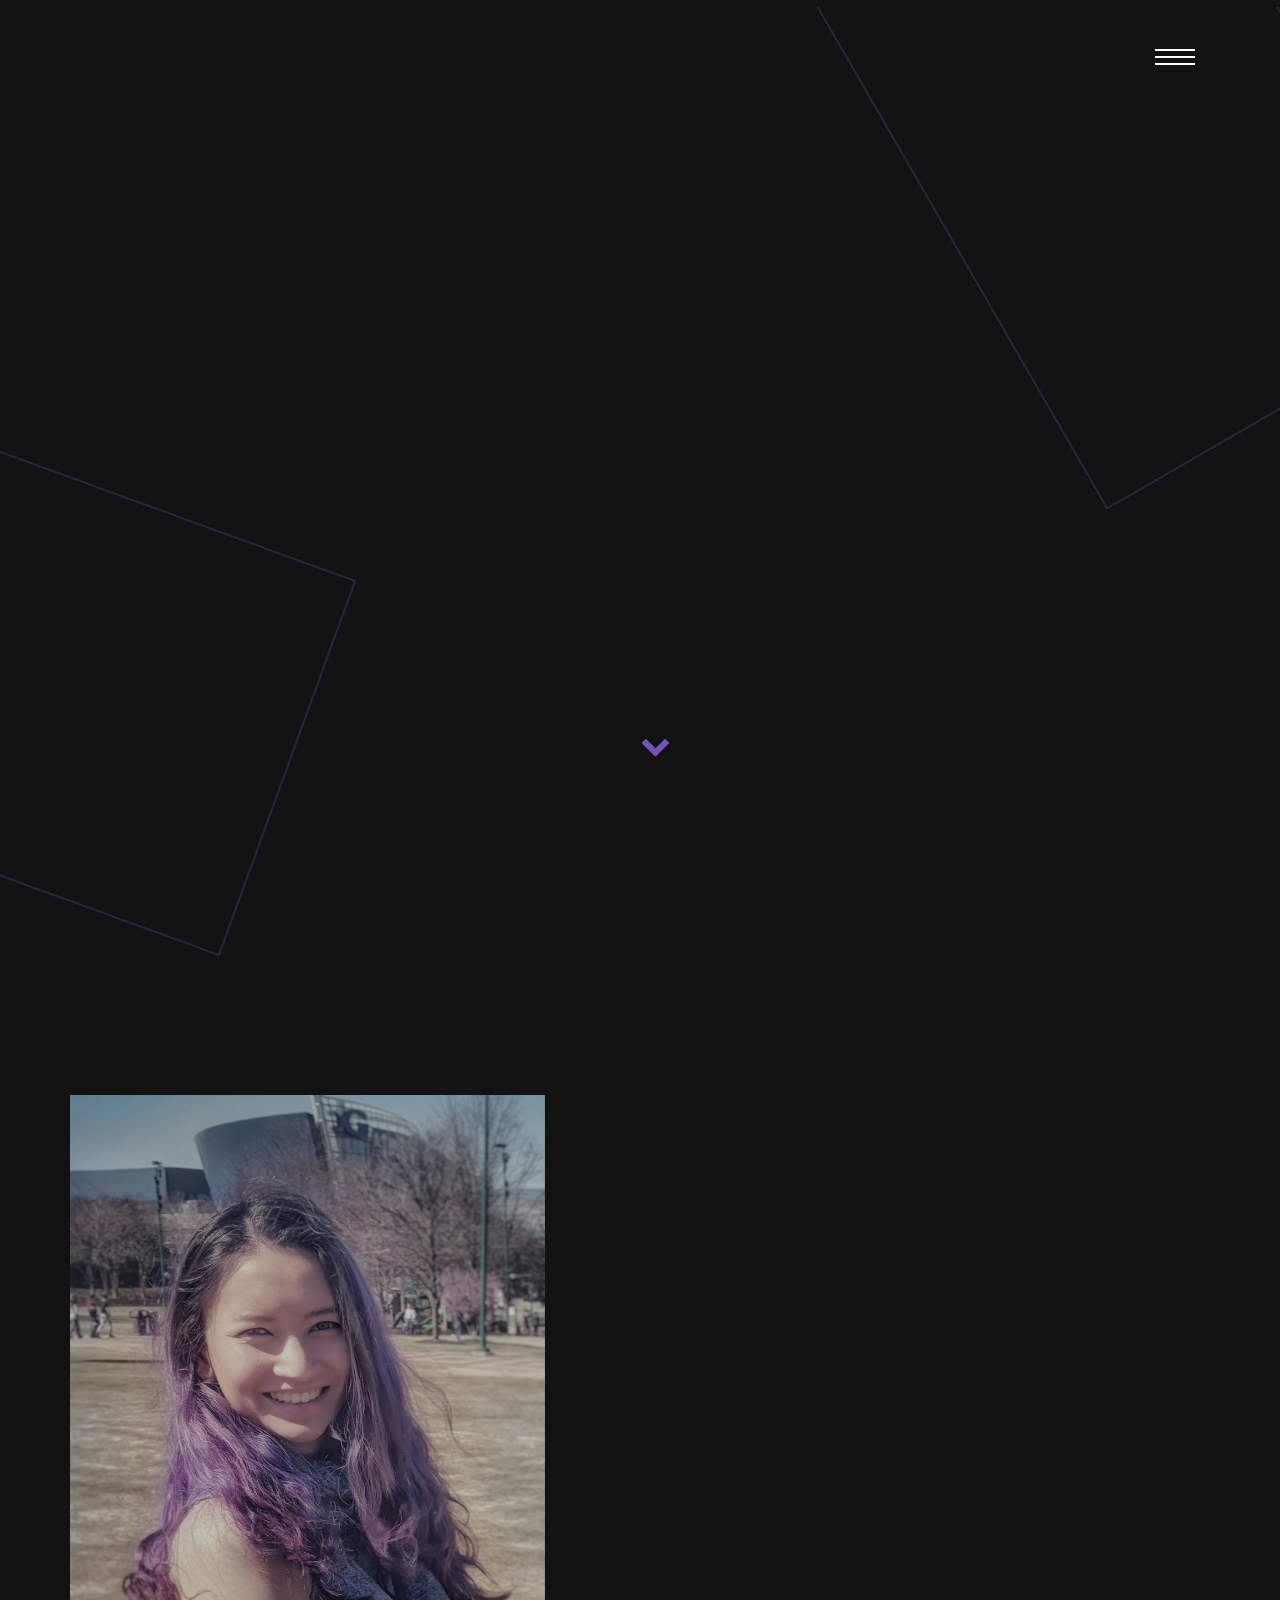
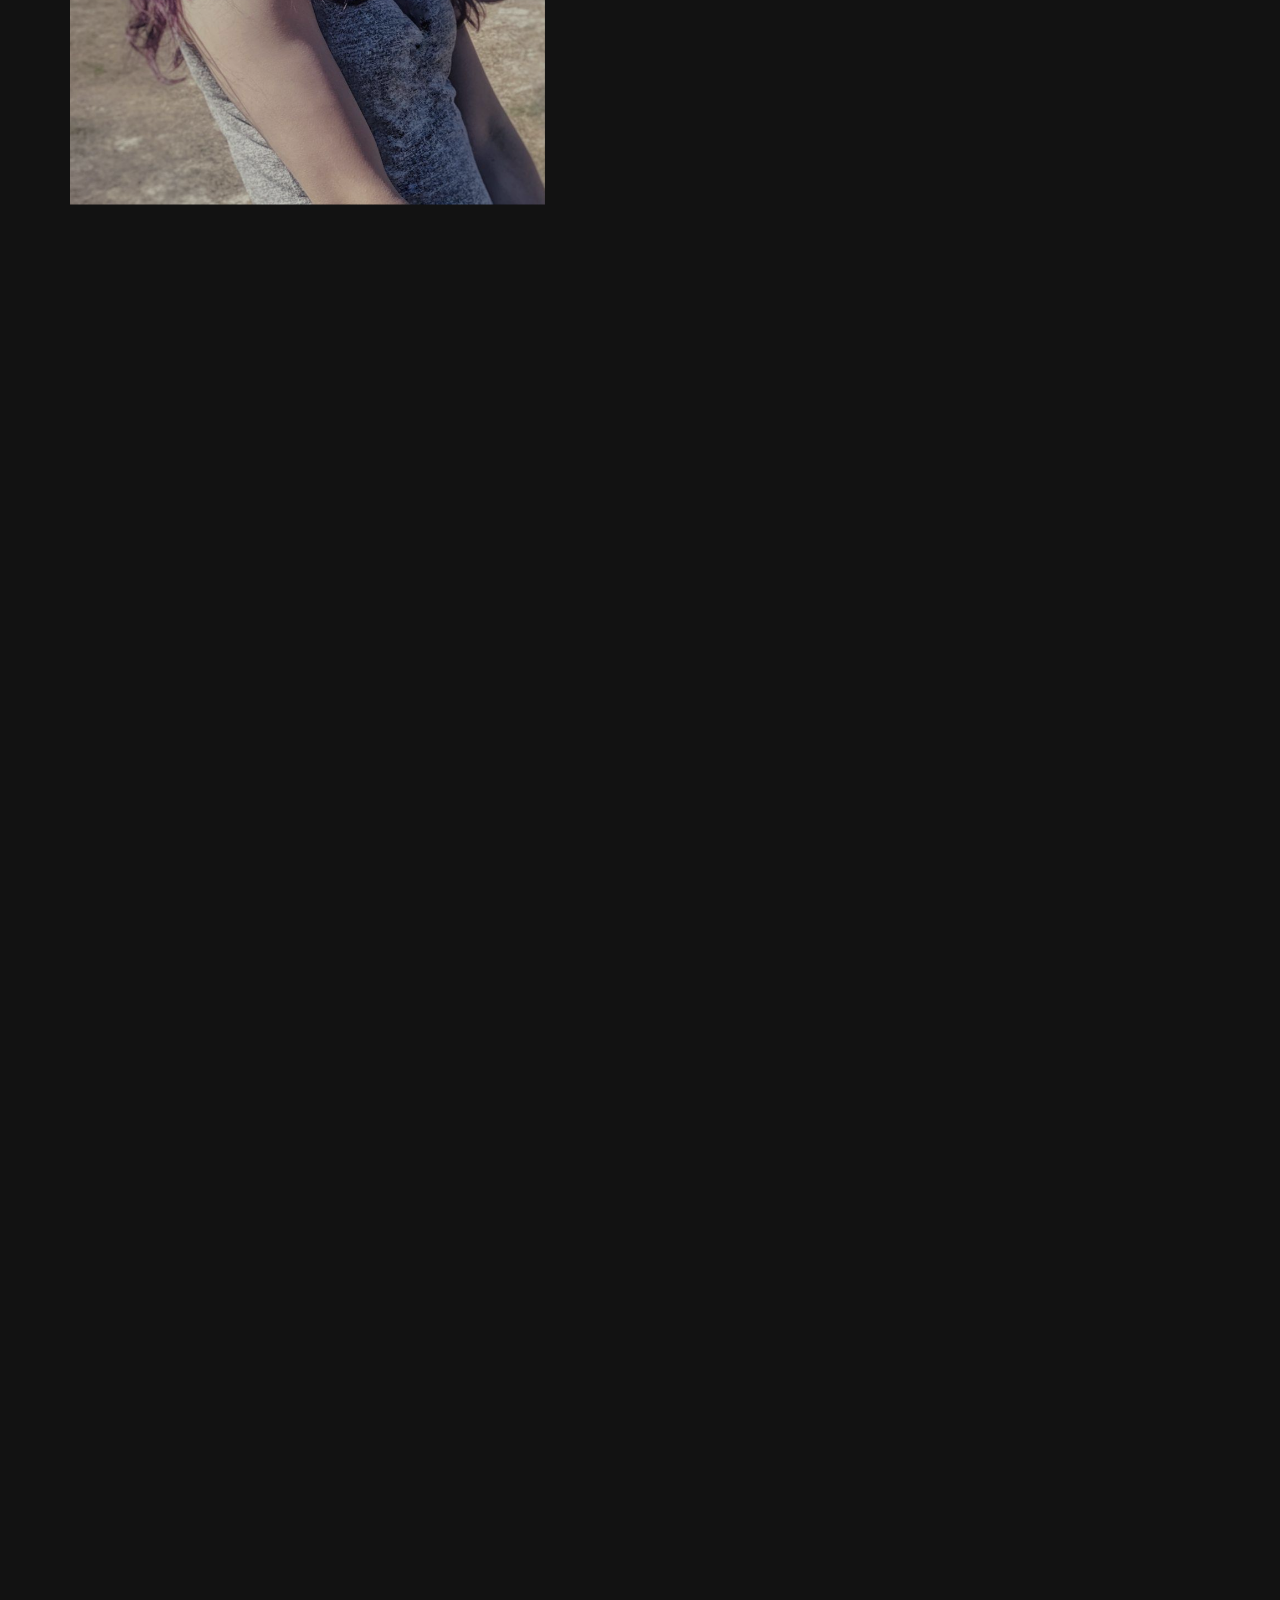
<file: docs/index.html>
<!DOCTYPE html>
<html lang="en">

<head>
  <title>Natalie James</title>
  <meta charset="utf-8">
  <meta name="viewport" content="width=device-width, initial-scale=1, shrink-to-fit=no">
  <link rel="apple-touch-icon" sizes="57x57" href="https://natalie.willinspire.me/apple-icon-57x57.png">
  <link rel="apple-touch-icon" sizes="60x60" href="https://natalie.willinspire.me/apple-icon-60x60.png">
  <link rel="apple-touch-icon" sizes="72x72" href="https://natalie.willinspire.me/apple-icon-72x72.png">
  <link rel="apple-touch-icon" sizes="76x76" href="https://natalie.willinspire.me/apple-icon-76x76.png">
  <link rel="apple-touch-icon" sizes="114x114" href="https://natalie.willinspire.me/apple-icon-114x114.png">
  <link rel="apple-touch-icon" sizes="120x120" href="https://natalie.willinspire.me/apple-icon-120x120.png">
  <link rel="apple-touch-icon" sizes="144x144" href="https://natalie.willinspire.me/apple-icon-144x144.png">
  <link rel="apple-touch-icon" sizes="152x152" href="https://natalie.willinspire.me/apple-icon-152x152.png">
  <link rel="apple-touch-icon" sizes="180x180" href="https://natalie.willinspire.me/apple-icon-180x180.png">
  <link rel="apple-touch-icon-precomposed" sizes="57x57"
    href="https://natalie.willinspire.me/apple-touch-icon-57x57.png">
  <link rel="apple-touch-icon-precomposed" sizes="60x60"
    href="https://natalie.willinspire.me/apple-touch-icon-60x60.png">
  <link rel="apple-touch-icon-precomposed" sizes="72x72"
    href="https://natalie.willinspire.me/apple-touch-icon-72x72.png">
  <link rel="apple-touch-icon-precomposed" sizes="76x76"
    href="https://natalie.willinspire.me/apple-touch-icon-76x76.png">
  <link rel="apple-touch-icon-precomposed" sizes="114x114"
    href="https://natalie.willinspire.me/apple-touch-icon-114x114.png">
  <link rel="apple-touch-icon-precomposed" sizes="120x120"
    href="https://natalie.willinspire.me/apple-touch-icon-120x120.png">
  <link rel="apple-touch-icon-precomposed" sizes="144x144"
    href="https://natalie.willinspire.me/apple-touch-icon-144x144.png">
  <link rel="apple-touch-icon-precomposed" sizes="152x152"
    href="https://natalie.willinspire.me/apple-touch-icon-152x152.png">
  <meta name="apple-mobile-web-app-capable" content="yes">
  <meta name="apple-mobile-web-app-status-bar-style" content="#333333">
  <meta name="apple-mobile-web-app-title" content="Natalie James">
  <link rel="apple-touch-icon-precomposed" href="https://natalie.willinspire.me/apple-icon-precomposed.png">

  <link rel="icon" type="image/png" sizes="36x36" href="https://natalie.willinspire.me/android-icon-36x36.png">
  <link rel="icon" type="image/png" sizes="48x48" href="https://natalie.willinspire.me/android-icon-48x48.png">
  <link rel="icon" type="image/png" sizes="72x72" href="https://natalie.willinspire.me/android-icon-72x72.png">
  <link rel="icon" type="image/png" sizes="96x96" href="https://natalie.willinspire.me/android-icon-96x96.png">
  <link rel="icon" type="image/png" sizes="144x144" href="https://natalie.willinspire.me/android-icon-144x144.png">
  <link rel="icon" type="image/png" sizes="192x192" href="https://natalie.willinspire.me/android-icon-192x192.png">

  <meta name="msapplication-TileColor" content="#333333">
  <meta name="msapplication-TileImage" content="https://natalie.willinspire.me/ms-icon-144x144.png">
  <meta name="msapplication-square70x70logo" content="https://natalie.willinspire.me/ms-icon-70x70.png">
  <meta name="msapplication-square150x150logo" content="https://natalie.willinspire.me/ms-icon-150x150.png">
  <meta name="msapplication-square310x310logo" content="/ms-icon-310x310.png">
  <meta name="msapplication-tooltip" content="Natalie James">
  <meta name="msapplication-config" content="https://natalie.willinspire.me/browserconfig.xml">

  <meta name="theme-color" content="#333333">
  <meta name="application-name" content="Natalie James">
  <meta name="mobile-web-app-capable" content="yes">
  <link rel="icon" type="image/png" sizes="16x16" href="https://natalie.willinspire.me/favicon-16x16.png">
  <link rel="icon" type="image/png" sizes="32x32" href="https://natalie.willinspire.me/favicon-32x32.png">
  <link rel="icon" type="image/png" sizes="96x96" href="https://natalie.willinspire.me/favicon-96x96.png">
  <link rel="icon" type="image/png" sizes="128x128" href="https://natalie.willinspire.me/favicon-128x128.png">
  <link rel="icon" type="image/png" sizes="196x196" href="https://natalie.willinspire.me/favicon-196x196.png">
  <link rel="manifest" href="https://natalie.willinspire.me/manifest.json">
  <link rel="shortcut icon" type="image/x-icon" href="https://natalie.willinspire.me/favicon.ico">
  <link rel="shortcut icon" type="image/png" sizes="16x16" href="https://natalie.willinspire.me/favicon-16x16.png">
  <link rel="shortcut icon" type="image/png" sizes="32x32" href="https://natalie.willinspire.me/favicon-32x32.png">
  <link rel="shortcut icon" type="image/png" sizes="96x96" href="https://natalie.willinspire.me/favicon-96x96.png">

  <meta property="og:site_name" content="Natalie James" />
  <meta property="og:url" content="https://natalie.willinspire.me/" />
  <meta property="og:title" content="Natalie James" />
  <meta property="og:description" content="Personal website of Natalie James." />
  <meta property="og:image" content="https://natalie.willinspire.me/images/natalie-james2.jpg" />
  <meta property="og:type" content="website" />

  <meta name="twitter:card" content="summary_large_image">
  <meta name="twitter:site" content="@nataliejames95">
  <meta name="twitter:creator" content="@nataliejames95">
  <meta name="twitter:title" content="Natalie James">
  <meta name="twitter:description" content="Personal website of Natalie James.">
  <meta name="twitter:image" content="https://natalie.willinspire.me/images/natalie-james2.jpg">

  <link href="https://fonts.googleapis.com/css?family=Poppins:300,400,700" rel="stylesheet">

  <link rel="stylesheet" href="css/open-iconic-bootstrap.min.css">
  <link rel="stylesheet" href="css/animate.css">

  <link rel="stylesheet" href="css/owl.carousel.min.css">
  <link rel="stylesheet" href="css/owl.theme.default.min.css">
  <link rel="stylesheet" href="css/magnific-popup.css">

  <link rel="stylesheet" href="css/aos.css">

  <link rel="stylesheet" href="css/ionicons.min.css">

  <link rel="stylesheet" href="css/bootstrap-datepicker.css">
  <link rel="stylesheet" href="css/jquery.timepicker.css">


  <link rel="stylesheet" href="css/flaticon.css">
  <link rel="stylesheet" href="css/icomoon.css">
  <link rel="stylesheet" href="css/style.css">
</head>

<body>

  <div class="KW_progressContainer">
    <div class="KW_progressBar">

    </div>
  </div>
  <div class="page">
    <nav id="colorlib-main-nav" role="navigation">
      <a href="#" class="js-colorlib-nav-toggle colorlib-nav-toggle active"><i></i></a>
      <div class="js-fullheight colorlib-table">
        <div class="img" style="background-image: url(images/natalie-james2.jpg);"></div>
        <div class="colorlib-table-cell js-fullheight">
          <div class="row no-gutters">
            <div class="col-md-12 text-center">
              <h1 class="mb-4"><a href="https://natalie.willinspire.me/" class="logo">Natalie James</a></h1>
              <ul>
                <li class="active"><a href="https://natalie.willinspire.me/"><span><small>01</small>Home</span></a></li>
                <li><a href="https://natalie.willinspire.me/about/"><span><small>02</small>Resume</span></a></li>
                <li><a href="https://natalie.willinspire.me/portfolio/"><span><small>03</small>Portfolio</span></a></li>
                <li><a href="https://natalie.willinspire.me/connect/"><span><small>04</small>Connect</span></a></li>
              </ul>
            </div>
          </div>
        </div>
      </div>
    </nav>

    <div id="colorlib-page">
      <header>
        <div class="container">
          <div class="row">
            <div class="col-md-12">
              <a href="#" class="js-colorlib-nav-toggle colorlib-nav-toggle"><i></i></a>
            </div>
          </div>
        </div>
      </header>

      <section class="home-slider owl-carousel js-fullheight">
        <div class="slider-item js-fullheight">
          <div class="overlay"></div>
          <div class="container">
            <div class="row slider-text align-items-center text-center justify-content-center"
              data-scrollax-parent="true">
              <div class="col-md-12 ftco-animate" data-scrollax=" properties: { translateY: '70%' }">
                <p><a href="#" class="scroll">Hello! I'm</a></p>
                <h1 class="mb-3" data-scrollax="properties: { translateY: '30%', opacity: 1.6 }">Natalie James</h1>
              </div>
            </div>
          </div>
          <a href="#about" class="arrow bounce"><i class="icon-chevron-down" aria-hidden="true"></i></a>
        </div>
      </section>
      <!-- END slider -->

      <section id="about" class="ftco-section about-section">
        <div class="container">
          <div class="row d-flex" data-scrollax-parent="true">
            <div class="col-md-5 author-img" style="background-image: url(images/natalie-james2.jpg)"
              data-scrollax=" properties: { translateY: '-70%', opacity: 1.6 }"></div>
            <div class="col-md-1"></div>
            <div class="col-md-6 wrap ftco-animate">
              <div class="about-desc">
                <h1 class="bold-text">About</h1>
                <div class="p-5">
                  <h2 class="mb-5">Hi! I'm Natalie James</h2>
                  <p>I am a self-driven professional who embraces challenge. I am able to solve complex problems and
                    acquire new technical skills as needed. I have consulted for entities spanning the globe and have
                    become well-acquainted with a variety of business skills.</p>
                  <p>No matter what, everything that I do is with the goal of benefiting people's lives. Life is short
                    and I intend to leave a positive impact.</p>
                  <a href="https://natalie.willinspire.me/about/">
                    <button class="wow fadeInDown animated btn-about">Read More
                    </button>
                  </a>
                  <a href="https://natalie.willinspire.me/natalie-resume.pdf" target="_blank">
                    <button class="wow fadeInDown animated btn-about">View Resume
                    </button>
                  </a>
                  <ul class="ftco-footer-social list-unstyled mt-4">
                    <li><a href="https://www.linkedin.com/in/nataliejames95/" target="_blank"><span
                          class="icon-linkedin"></span></a></li>
                    <li><a href="https://www.facebook.com/nataliejames1995" target="_blank"><span
                          class="icon-facebook"></span></a></li>
                    <li><a href="https://www.instagram.com/nataliejames95" target="_blank"><span
                          class="icon-instagram"></span></a></li>
                    <li><a href="https://github.com/cryptasian" target="_blank"><span
                          class="icon-github"></span></a></li>
                    <li><a href="mailto:natalie@willinspire.me" target="_blank"><span class="icon-envelope"></span></a>
                    </li>
                  </ul>
                </div>
              </div>
            </div>
          </div>
        </div>
      </section>

      <section id="portfolio" class="ftco-section">
        <div class="container">
          <div class="row justify-content-center">
            <div class="col-md-7 wrap ftco-animate">
              <div class="about-desc">
                <h1 class="bold-text">Portfolio</h1>
                <div class="p-5">
                  <h2 class="mb-5">Examples of what I've done</h2>
                </div>
              </div>
            </div>
          </div>
          <div class="row no-gutters">
            <div class="block-3 d-md-flex ftco-animate" data-scrollax-parent="true">
              <a rel=”noreferrer” href="https://edamerica.net" target="_blank"
                class="d-flex order-2 justify-content-center align-items-center"
                data-scrollax=" properties: { translateY: '-30%'}">
                <img src="images/edamerica.png" style="width: 80%;">
              </a>
              <div class="text order-1">
                <h2 class="heading">Edamerica</h2>
                <p>8 page mobile friendly and fully accessible website with custom javascript widgets</p>
                <p><a rel=”noreferrer” href="https://edamerica.net" target="_blank"><span class="icon-link"></span>&nbsp;View Site</a>
                </p>
              </div>
            </div>
            <div class="block-3 d-md-flex ftco-animate" data-scrollax-parent="true">
              <a href="https://resonova.com/nexus/" target="_blank" class="d-flex justify-content-center align-items-center"
                data-scrollax=" properties: { translateY: '-30%'}">
                <img src="images/resonova-nexus.png" style="width: 80%;">
              </a>
              <div class="text">
                <h2 class="heading">ResoNova Nexus</h2>
                <p>Single page mobile friendly website</p>
                <p><a href="https://resonova.com/nexus/" target="_blank"><span class="icon-link"></span>&nbsp;View Site</a>
                </p>
              </div>
            </div>
            <div class="block-3 d-md-flex ftco-animate" data-scrollax-parent="true">
              <a href="https://rarity.digital/" target="_blank"
                class="d-flex order-2 justify-content-center align-items-center"
                data-scrollax=" properties: { translateY: '-30%'}">
                <img src="images/digital-rarity.png" style="width: 80%;">
              </a>
              <div class="text order-1">
                <h2 class="heading">Digital Rarity</h2>
                <p>7 page mobile friendly website with custom reactive javascript</p>
                <p><a href="https://rarity.digital/" target="_blank"><span class="icon-link"></span>&nbsp;View Site</a>
                </p>
              </div>
            </div>
            <div class="block-3 d-md-flex ftco-animate" data-scrollax-parent="true">
              <a href="https://resonova.com" target="_blank" class="d-flex justify-content-center align-items-center"
                data-scrollax=" properties: { translateY: '-30%'}">
                <img src="images/resonova.png" style="width: 80%;">
              </a>
              <div class="text">
                <h2 class="heading">ResoNova International Consulting</h2>
                <p>10 page mobile friendly website with custom javascript</p>
                <p><a href="https://resonova.com" target="_blank"><span class="icon-link"></span>&nbsp;View Site</a>
                </p>
              </div>
            </div>
          </div>
          <div style="text-align: center; padding-top: 3em;">
            <a href="https://natalie.willinspire.me/portfolio/">
              <button class="wow fadeInDown animated btn-about">View More
              </button>
            </a>
          </div>
        </div>
      </section>

      <section class="ftco-section">
        <div class="container">
          <div class="row justify-content-center">
            <div class="col-md-7 wrap ftco-animate">
              <div class="about-desc">
                <h1 class="bold-text">Skills</h1>
                <div class="p-5">
                  <h2 class="mb-5">What I do best</h2>
                  <p>An exciting array of business experiences have driven me to learn new skills on an as-needed basis
                    in order to conquer new challenges and maintain a continual momentum of growth.</p>
                </div>
              </div>
            </div>
          </div>
          <div class="row no-gutters">
            <div class="block-3 d-md-flex ftco-animate" data-scrollax-parent="true">
              <a href="https://natalie.willinspire.us/about/"
                class="image d-flex justify-content-center align-items-center"
                style="background-image: url('images/code.jpeg'); " data-scrollax=" properties: { translateY: '-30%'}">
                <!--<div class="icon d-flex text-center justify-content-center align-items-center">
                <span class="icon-search"></span>
              </div>-->
              </a>
              <div class="text">
                <h2 class="heading">Technology</h2>
                <p>Modern businesses require a maintained awareness and the strategic implementation of technology in
                  order to continue to remain relevant. I understand the fundamentals of cybersecurity, I am keenly
                  familiar with coding and have consulted businesses on the integration of blockchain technology.</p>
                <!--<p><a href="https://natalie.willinspire.us/resume/">View More</a></p>-->
              </div>
            </div>
            <div class="block-3 d-md-flex ftco-animate" data-scrollax-parent="true">
              <a href="https://natalie.willinspire.us/about/"
                class="image order-2 d-flex justify-content-center align-items-center"
                style="background-image: url('images/manage.png'); " data-scrollax=" properties: { translateY: '-30%'}">
                <!--<div class="icon d-flex text-center justify-content-center align-items-center">
                <span class="icon-search"></span>
              </div>-->
              </a>
              <div class="text order-1">
                <h2 class="heading">Management</h2>
                <p>I am comfortable managing projects that require an understanding of industry nuances and technical
                  terminology. I am also able to drive consistent, incremental progress with multiple globally
                  distributed teams through an agile development approach.</p>
                <!--<p><a href="https://natalie.willinspire.us/resume/">View More</a></p>-->
              </div>
            </div>
            <div class="block-3 d-md-flex ftco-animate" data-scrollax-parent="true">
              <a href="https://natalie.willinspire.us/about/"
                class="image d-flex justify-content-center align-items-center"
                style="background-image: url('images/contract.jpg'); "
                data-scrollax=" properties: { translateY: '-30%'}">
                <!--<div class="icon d-flex text-center justify-content-center align-items-center">
                <span class="icon-search"></span>
              </div>-->
              </a>
              <div class="text">
                <h2 class="heading">Contract Writing & Negotiation</h2>
                <p>I've drafted over 800 pages of legal documents (consulting contracts, strategic alliance agreements,
                  reseller agreements, and non-disclosure agreements) - directly involved in closing $430,000 of
                  business deals.</p>
                <!--<p><a href="https://natalie.willinspire.us/resume/">View More</a></p>-->
              </div>
            </div>
            <div class="block-3 d-md-flex ftco-animate" data-scrollax-parent="true">
              <a href="https://natalie.willinspire.us/about/"
                class="image order-2 d-flex justify-content-center align-items-center"
                style="background-image: url('images/marketing.jpg'); "
                data-scrollax=" properties: { translateY: '-30%'}">
                <!--<div class="icon d-flex text-center justify-content-center align-items-center">
                <span class="icon-search"></span>
              </div>-->
              </a>
              <div class="text order-1">
                <h2 class="heading">Marketing</h2>
                <p>Strategies for marketing have a need for creative and out-of-the-box thinking in order to maximize
                  the results of the campaign. I've single-handedly designed entire brands, websites and have experience
                  in community management, social media management and content creation.</p>
                <!--<p><a href="https://natalie.willinspire.us/resume/">View More</a></p>-->
              </div>
            </div>
            <div class="block-3 d-md-flex ftco-animate" data-scrollax-parent="true">
              <a href="https://natalie.willinspire.us/about/"
                class="image d-flex justify-content-center align-items-center"
                style="background-image: url('images/analysis.png'); "
                data-scrollax=" properties: { translateY: '-30%'}">
                <!--<div class="icon d-flex text-center justify-content-center align-items-center">
                <span class="icon-search"></span>
              </div>-->
              </a>
              <div class="text">
                <h2 class="heading">Research & Data Analysis</h2>
                <p>Developing new business plans or improving the efficiency of existing processes requires adequate
                  research and data analysis in order to avoid wasted time and money. I have experience compiling
                  extensive industry research reports that include data analysis on the findings.</p>
                <!--<p><a href="https://natalie.willinspire.us/resume/">View More</a></p>-->
              </div>
            </div>
          </div>
        </div>
      </section>

      <section class="ftco-section">
        <div class="container">
          <div class="row justify-content-center">
            <div class="col-md-8 wrap ftco-animate">
              <div class="about-desc">
                <h1 class="bold-text">Connect</h1>
                <div class="p-5">
                  <h2 class="mb-5">Let's work together</h2>
                  <p>If you're interested in working with me or even just connecting with a like-minded business
                    professional, I'd love to hear from you!</p>
                </div>
              </div>
              <div class="row mb-5 justify-content-center">
                <div class="col-md-12">
                  <form method="POST" action="https://formspree.io/natalie@willinspire.me">
                    <div class="form-group">
                      <input name="contactName" type="text" class="form-control" placeholder="Name">
                    </div>
                    <div class="form-group">
                      <input name="contactEmail" type="text" class="form-control" placeholder="Email">
                    </div>
                    <div class="form-group">
                      <input name="contactTitle" type="text" class="form-control" placeholder="Title">
                    </div>
                    <div class="form-group">
                      <textarea name="contactMessage" id="" cols="30" rows="7" class="form-control"
                        placeholder="Message"></textarea>
                    </div>
                    <div class="form-group">
                      <input type="submit" value="Send Message" class="btn btn-about py-3 px-5">
                    </div>
                  </form>
                </div>
              </div>
              <div class="row mb-5 justify-content-center">
                <p class="h3 email"><a href="mailto:natalie@willinspire.me" target="_blank"
                    style="color: white">natalie@willinspire.me</a></p>
              </div>
              <div class="row mb-5 justify-content-center">
                <ul class="ftco-footer-social list-unstyled mt-4">
                  <li><a href="https://www.linkedin.com/in/nataliejames95/" target="_blank"><span
                        class="icon-linkedin"></span></a></li>
                  <li><a href="https://www.facebook.com/nataliejames1995" target="_blank"><span
                        class="icon-facebook"></span></a></li>
                  <li><a href="https://www.instagram.com/nataliejames95" target="_blank"><span
                        class="icon-instagram"></span></a></li>
                  <li><a href="https://github.com/cryptasian" target="_blank"><span
                        class="icon-github"></span></a></li>
                  <li><a href="mailto:natalie@willinspire.me" target="_blank"><span class="icon-envelope"></span></a>
                  </li>
                </ul>
              </div>
            </div>
          </div>
        </div>
      </section>

      <!-- loader -->
      <div id="ftco-loader" class="show fullscreen"><svg class="circular" width="48px" height="48px">
          <circle class="path-bg" cx="24" cy="24" r="22" fill="none" stroke-width="4" stroke="#eeeeee" />
          <circle class="path" cx="24" cy="24" r="22" fill="none" stroke-width="4" stroke-miterlimit="10"
            stroke="#F96D00" /></svg></div>

    </div>

  </div>


  <script src="js/jquery.min.js"></script>
  <script src="js/jquery-migrate-3.0.1.min.js"></script>
  <script src="js/popper.min.js"></script>
  <script src="js/bootstrap.min.js"></script>
  <script src="js/jquery.easing.1.3.js"></script>
  <script src="js/jquery.waypoints.min.js"></script>
  <script src="js/jquery.stellar.min.js"></script>
  <script src="js/owl.carousel.min.js"></script>
  <script src="js/jquery.magnific-popup.min.js"></script>
  <script src="js/aos.js"></script>
  <script src="js/jquery.animateNumber.min.js"></script>
  <script src="js/scrollax.min.js"></script>
  <script src="js/bootstrap-datepicker.js"></script>
  <script src="js/jquery.timepicker.min.js"></script>
  <script src="js/main.js"></script>

</body>

</html>
</file>
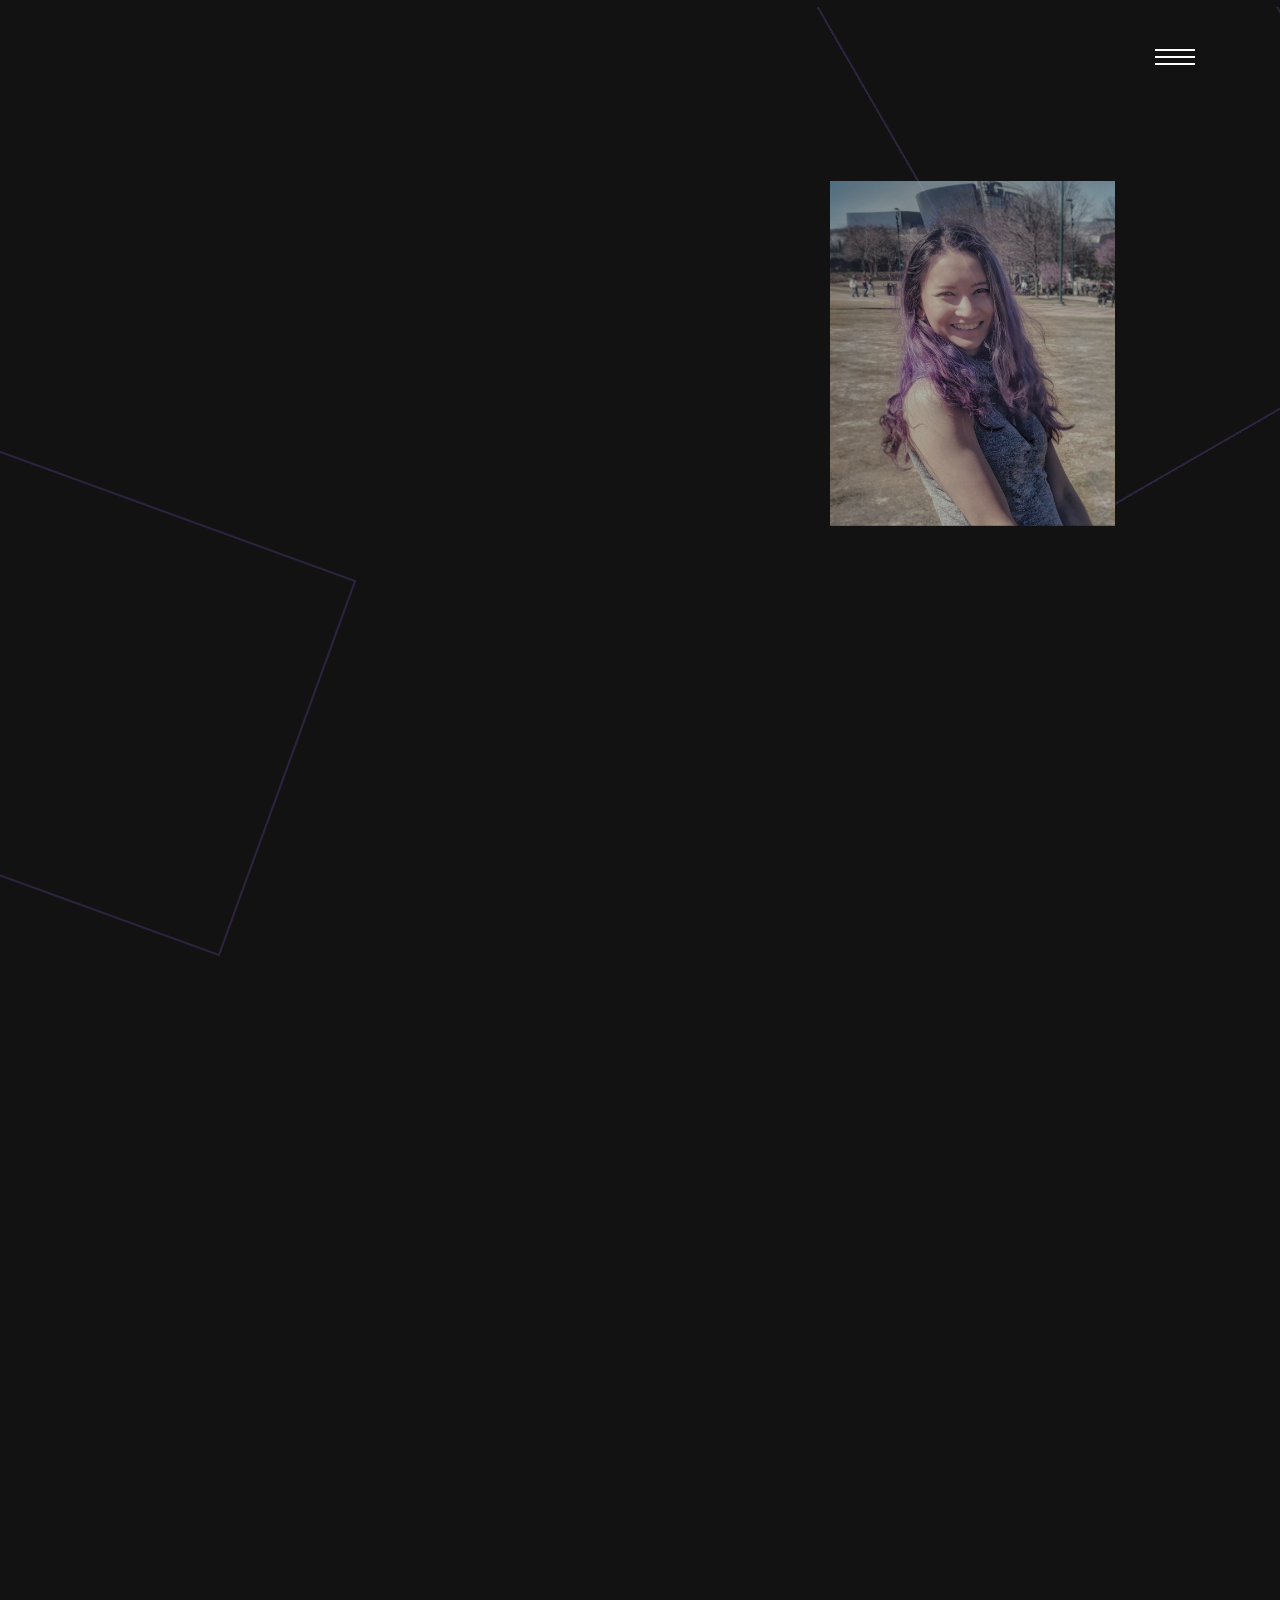
<file: docs/about/index.html>
<!DOCTYPE html>
<html lang="en">

<head>
	<title>Natalie James</title>
	<meta charset="utf-8">
	<meta name="viewport" content="width=device-width, initial-scale=1, shrink-to-fit=no">
	<link rel="apple-touch-icon" sizes="57x57" href="https://natalie.willinspire.me/apple-icon-57x57.png">
    <link rel="apple-touch-icon" sizes="60x60" href="https://natalie.willinspire.me/apple-icon-60x60.png">
    <link rel="apple-touch-icon" sizes="72x72" href="https://natalie.willinspire.me/apple-icon-72x72.png">
    <link rel="apple-touch-icon" sizes="76x76" href="https://natalie.willinspire.me/apple-icon-76x76.png">
    <link rel="apple-touch-icon" sizes="114x114" href="https://natalie.willinspire.me/apple-icon-114x114.png">
    <link rel="apple-touch-icon" sizes="120x120" href="https://natalie.willinspire.me/apple-icon-120x120.png">
    <link rel="apple-touch-icon" sizes="144x144" href="https://natalie.willinspire.me/apple-icon-144x144.png">
    <link rel="apple-touch-icon" sizes="152x152" href="https://natalie.willinspire.me/apple-icon-152x152.png">
    <link rel="apple-touch-icon" sizes="180x180" href="https://natalie.willinspire.me/apple-icon-180x180.png">
    <link rel="apple-touch-icon-precomposed" sizes="57x57" href="https://natalie.willinspire.me/apple-touch-icon-57x57.png">
    <link rel="apple-touch-icon-precomposed" sizes="60x60" href="https://natalie.willinspire.me/apple-touch-icon-60x60.png">
    <link rel="apple-touch-icon-precomposed" sizes="72x72" href="https://natalie.willinspire.me/apple-touch-icon-72x72.png">
    <link rel="apple-touch-icon-precomposed" sizes="76x76" href="https://natalie.willinspire.me/apple-touch-icon-76x76.png">
    <link rel="apple-touch-icon-precomposed" sizes="114x114" href="https://natalie.willinspire.me/apple-touch-icon-114x114.png">
    <link rel="apple-touch-icon-precomposed" sizes="120x120" href="https://natalie.willinspire.me/apple-touch-icon-120x120.png">
    <link rel="apple-touch-icon-precomposed" sizes="144x144" href="https://natalie.willinspire.me/apple-touch-icon-144x144.png">
    <link rel="apple-touch-icon-precomposed" sizes="152x152" href="https://natalie.willinspire.me/apple-touch-icon-152x152.png">
    <meta name="apple-mobile-web-app-capable" content="yes">
    <meta name="apple-mobile-web-app-status-bar-style" content="#333333">
    <meta name="apple-mobile-web-app-title" content="Natalie James">
    <link rel="apple-touch-icon-precomposed" href="https://natalie.willinspire.me/apple-icon-precomposed.png">
    
    <link rel="icon" type="image/png" sizes="36x36" href="https://natalie.willinspire.me/android-icon-36x36.png">
    <link rel="icon" type="image/png" sizes="48x48" href="https://natalie.willinspire.me/android-icon-48x48.png">
    <link rel="icon" type="image/png" sizes="72x72" href="https://natalie.willinspire.me/android-icon-72x72.png">
    <link rel="icon" type="image/png" sizes="96x96" href="https://natalie.willinspire.me/android-icon-96x96.png">
    <link rel="icon" type="image/png" sizes="144x144" href="https://natalie.willinspire.me/android-icon-144x144.png">
    <link rel="icon" type="image/png" sizes="192x192" href="https://natalie.willinspire.me/android-icon-192x192.png">

    <meta name="msapplication-TileColor" content="#333333">
    <meta name="msapplication-TileImage" content="https://natalie.willinspire.me/ms-icon-144x144.png">
    <meta name="msapplication-square70x70logo" content="https://natalie.willinspire.me/ms-icon-70x70.png">
    <meta name="msapplication-square150x150logo" content="https://natalie.willinspire.me/ms-icon-150x150.png">
    <meta name="msapplication-square310x310logo" content="/ms-icon-310x310.png">
    <meta name="msapplication-tooltip" content="Natalie James">
    <meta name="msapplication-config" content="https://natalie.willinspire.me/browserconfig.xml">

    <meta name="theme-color" content="#333333">
    <meta name="application-name" content="Natalie James">
    <meta name="mobile-web-app-capable" content="yes">
    <link rel="icon" type="image/png" sizes="16x16" href="https://natalie.willinspire.me/favicon-16x16.png">
    <link rel="icon" type="image/png" sizes="32x32" href="https://natalie.willinspire.me/favicon-32x32.png">
    <link rel="icon" type="image/png" sizes="96x96" href="https://natalie.willinspire.me/favicon-96x96.png">
    <link rel="icon" type="image/png" sizes="128x128" href="https://natalie.willinspire.me/favicon-128x128.png">
    <link rel="icon" type="image/png" sizes="196x196" href="https://natalie.willinspire.me/favicon-196x196.png">
    <link rel="manifest" href="https://natalie.willinspire.me/manifest.json">
    <link rel="shortcut icon" type="image/x-icon" href="https://natalie.willinspire.me/favicon.ico">
    <link rel="shortcut icon" type="image/png" sizes="16x16" href="https://natalie.willinspire.me/favicon-16x16.png">
    <link rel="shortcut icon" type="image/png" sizes="32x32" href="https://natalie.willinspire.me/favicon-32x32.png">
    <link rel="shortcut icon" type="image/png" sizes="96x96" href="https://natalie.willinspire.me/favicon-96x96.png">

    <meta property="og:site_name" content="Natalie James" />
    <meta property="og:url" content="https://natalie.willinspire.me/" />
    <meta property="og:title" content="Natalie James" />
    <meta property="og:description" content="Personal website of Natalie James." />
    <meta property="og:image" content="https://natalie.willinspire.me/images/natalie-james2.jpg" />
    <meta property="og:type" content="website" />

    <meta name="twitter:card" content="summary_large_image">
    <meta name="twitter:site" content="@nataliejames95">
    <meta name="twitter:creator" content="@nataliejames95">
    <meta name="twitter:title" content="Natalie James">
    <meta name="twitter:description" content="Personal website of Natalie James.">
    <meta name="twitter:image" content="https://natalie.willinspire.me/images/natalie-james2.jpg">

	<link href="https://fonts.googleapis.com/css?family=Poppins:300,400,700" rel="stylesheet">

	<link rel="stylesheet" href="../css/open-iconic-bootstrap.min.css">
	<link rel="stylesheet" href="../css/animate.css">

	<link rel="stylesheet" href="../css/owl.carousel.min.css">
	<link rel="stylesheet" href="../css/owl.theme.default.min.css">
	<link rel="stylesheet" href="../css/magnific-popup.css">

	<link rel="stylesheet" href="../css/aos.css">

	<link rel="stylesheet" href="../css/ionicons.min.css">

	<link rel="stylesheet" href="../css/bootstrap-datepicker.css">
	<link rel="stylesheet" href="../css/jquery.timepicker.css">


	<link rel="stylesheet" href="../css/flaticon.css">
	<link rel="stylesheet" href="../css/icomoon.css">
	<link rel="stylesheet" href="../css/style.css">
</head>

<body>

	<div class="KW_progressContainer">
		<div class="KW_progressBar">

		</div>
	</div>
	<div class="page">
		<nav id="colorlib-main-nav" role="navigation">
      <a href="#" class="js-colorlib-nav-toggle colorlib-nav-toggle active"><i></i></a>
      <div class="js-fullheight colorlib-table">
        <div class="img" style="background-image: url(../images/natalie-james2.jpg);"></div>
        <div class="colorlib-table-cell js-fullheight">
          <div class="row no-gutters">
            <div class="col-md-12 text-center">
              <h1 class="mb-4"><a href="https://natalie.willinspire.me/" class="logo">Natalie James</a></h1>
              <ul>
                <li><a href="https://natalie.willinspire.me/"><span><small>01</small>Home</span></a></li>
                <li class="active"><a href="https://natalie.willinspire.me/about/"><span><small>02</small>Resume</span></a></li>
                <li><a href="https://natalie.willinspire.me/portfolio/"><span><small>03</small>Portfolio</span></a></li>
                <li><a href="https://natalie.willinspire.me/connect/"><span><small>04</small>Connect</span></a></li>
              </ul>
            </div>
          </div>
        </div>
      </div>
    </nav>

		<div id="colorlib-page">
			<header>
				<div class="container">
					<div class="row">
						<div class="col-md-12">
							<a href="#" class="js-colorlib-nav-toggle colorlib-nav-toggle"><i></i></a>
						</div>
					</div>
				</div>
			</header>

			<section class="ftco-section about-section">
				<div class="container">
					<div class="row d-flex my-5" data-scrollax-parent="true">
						<div class="col-md-8 wrap ftco-animate">
							<div class="about-desc">
								<h1 class="bold-text">About</h1>
								<div class="p-5">
									<h2 class="mb-5">Hi! I'm Natalie James</h2>
									<p><span
										class="icon-map-marker"></span>  Currently in Knoxville, TN</p>
									<ul class="ftco-footer-social list-unstyled mt-4">
										<li><a href="https://www.linkedin.com/in/nataliejames95/" target="_blank"><span
													class="icon-linkedin"></span></a></li>
										<li><a href="https://www.facebook.com/nataliejames1995" target="_blank"><span
													class="icon-facebook"></span></a></li>
										<li><a href="https://www.instagram.com/nataliejames95" target="_blank"><span
													class="icon-instagram"></span></a></li>
										<li><a href="https://github.com/cryptasian" target="_blank"><span
													class="icon-github"></span></a></li>
										<li><a href="mailto:natalie@willinspire.me" target="_blank"><span class="icon-envelope"></span></a>
										</li>
									</ul>
								</div>
							</div>
						</div>
						<div class="col-md-3 author-img" style="background-image: url(../images/natalie-james2.jpg);"
							data-scrollax=" properties: { translateY: '-10%', opacity: 1.6}"></div>
						<div class="col-md-1"></div>
					</div>
					<div class="row d-flex justify-content-end mt-5">
						<div class="col-md-10">
							<div class="profile ftco-animate">
								<h2 class="mb-4">About Me</h2>
								<p>I am a self-driven professional who embraces challenge. I am able to solve complex problems and acquire new technical skills as needed. I have consulted for entities spanning the globe and have become well-acquainted with a variety of business skills.</p>
								<p>Having spent 15 years of my life living overseas and visiting 11 different countries, I have
									developed a multicultural understanding and an awareness of the different challenges that people are
									facing. I have a special place in my heart for helping those who are scared, abandoned or abused, but
									ultimately, everything that I do is with the goal of benefiting people's lives. Life is short and I
									intend to leave a positive impact.</p>
							</div>
							<div class="exp mt-5 ftco-animate">
								<h2 class="mb-4">Skills</h2>
								<div class="exp-wrap py-4">
									<div class="desc">
										<h4>Management</h4>
										<ul>
											<li>
												<p>Agile project management</p>
											</li>
											<li>
												<p>Filing and maintaining corporate docs</p>
											</li>
											<li>
												<p>Emphasis on quality over quantity</p>
											</li>
										</ul>
									</div>
								</div>

								<div class="exp-wrap py-4">
									<div class="desc">
										<h4>Technology</h4>
										<ul>
											<li>
												<p>Custom blockchain solutions</p>
											</li>
											<li>
												<p>Cybersecurity methods and policies</p>
											</li>
											<li>
												<p>HTML, CSS, JS and Bash</p>
											</li>
										</ul>
									</div>
								</div>

								<div class="exp-wrap py-4">
									<div class="desc">
										<h4>Marketing</h4>
										<ul>
											<li>
												<p>Online community management</p>
											</li>
											<li>
												<p>Social media influencer campaigns</p>
											</li>
											<li>
												<p>Brand identity and content creation </p>
											</li>
										</ul>
									</div>
								</div>

								<div class="exp-wrap py-4">
									<div class="desc">
										<h4>Research</h4>
										<ul>
											<li>
												<p>Quantitative research methods</p>
											</li>
											<li>
												<p>Business and competitor intelligence</p>
											</li>
											<li>
												<p>Web information scraping and discovery</p>
											</li>
										</ul>
									</div>
								</div>

								<div class="exp-wrap py-4">
									<div class="desc">
										<h4>Contract Negotiation</h4>
										<ul>
											<li>
												<p>Contract terms and types</p>
											</li>
											<li>
												<p>Relaying tangible value</p>
											</li>
											<li>
												<p>B2B courting and relationship building</p>
											</li>
										</ul>
									</div>
								</div>
							</div>
							<div class="exp mt-5 ftco-animate">
								<h2 class="mb-4">Work History</h2>
								<div class="exp-wrap py-4">
									<div class="desc">
										<h4>University of Tennessee Medical Center <span>(2014 - 2015)</span> </h4>
										<p>Day Surgery Volunteer</p>
										<h4>Edfinancial Services, LLC <span>(2014 - 2016)</span> </h4>
										<p>Special Projects Analyst</p>
										<h4>7xSolutions, LLC  <span>(2016 - 2018)</span> </h4>
										<p>Co-Founder & COO</p>
										<h4>ResoNova International Consulting, LLC <span>(2016 - Present)</span> </h4>
										<p>COO & Business Consultant</p>
									</div>
								</div>
							</div>

							<div class="exp mt-5 ftco-animate">
								<h2 class="mb-4">Experience</h2>
								<div class="exp-wrap py-4">
									<div class="desc">
										<ul>
											<li>
													<p>Orchestrated a multi-national team of marketing experts, securities attorneys, software developers and public relations professionals in the development and launch of a blockchain application</p>
												</li>
												<li>
													<p>Designed and single-handedly coded over 20 multi-page, responsive websites and web applications for a wide range of industries, businesses and individuals</p>
												</li>
												<li>
													<p>Created color pallets, logos and brand imagery for 16 unique brand identities</p>
												</li>
												<li>
													<p>Conducted in-depth industry discovery and compiled research data to generate several hundred pages of detailed reports for both corporate and government clients</p>
												</li>
												<li>
													<p>Pioneered a successful B2B sales pipeline that carefully guided the client journey from initial introduction through contract closure and ongoing service</p>
												</li>
										</ul>
									</div>
								</div>
							</div>
							<div class="exp mt-5 ftco-animate">
								<h2 class="mb-4">Accomplishments</h2>
								<div class="exp-wrap py-4">
									<div class="desc">
										<ul>
											<li>
													<p>Oversaw the launch of seven companies in Belgium, Ireland, Hong Kong and the United States</p>
												</li>
												<li>
													<p>Attained membership in The National Society of Leadership and Success</p>
												</li>
												<li>
													<p>Secured business deals valued at $430,000 during the first year of a new company</p>
												</li>
												<li>
													<p>Advised the Seychelles parliament on blockchain regulatory policy in 2018</p>
												</li>
												<li>
													<p>Received a Level 6C security clearance from the United States Government</p>
												</li>
										</ul>
									</div>
								</div>
							</div>
							<div class="profile ftco-animate">
								<h2 class="mb-4">References</h2>
								<div class="row my-5">
									<div class="col-md-6">
										<p><strong>William Thompson</strong></p>
										<p><span>CEO of ResoNova International Consulting</span></p>
										<p><span>william@resonova.com</span></p>
									</div>
									<div class="col-md-6">
										<p><strong>Alex Hilbert</strong></p>
										<p><span>President of Hilbert Financial Group</span></p>
										<p><span>alex.hilbert@hilbertfinancialgroup.com</span></p>
									</div>
								</div>
							</div>
						</div>
					</div>
				</div>
			</section>

			<footer class="ftco-footer ftco-bg-dark ftco-section">
				<div class="container">
          <div class="row justify-content-center">
            <div class="col-md-8 wrap ftco-animate">
							<div class="row mb-5 justify-content-center">
                  <a href="https://natalie.willinspire.me/natalie-resume.pdf" target="_blank">
										<button class="wow fadeInDown animated btn-about">View Resume
										</button>
									</a>
              </div>
              <div class="row mb-5 justify-content-center">
                  <p class="h3 email"><a href="mailto:natalie@willinspire.me" target="_blank" style="color: white">natalie@willinspire.me</a></p>
              </div>
              <div class="row mb-5 justify-content-center">
                <ul class="ftco-footer-social list-unstyled mt-4">
                    <li><a href="https://www.linkedin.com/in/nataliejames95/" target="_blank"><span class="icon-linkedin"></span></a></li>
                    <li><a href="https://www.facebook.com/nataliejames1995" target="_blank"><span class="icon-facebook"></span></a></li>
					<li><a href="https://www.instagram.com/nataliejames95" target="_blank"><span class="icon-instagram"></span></a></li>
					<li><a href="https://github.com/cryptasian" target="_blank"><span class="icon-github"></span></a></li>
                    <li><a href="mailto:natalie@willinspire.me" target="_blank"><span class="icon-envelope"></span></a></li>
                  </ul>
              </div>
            </div>
          </div>
        </div>
			</footer>

			<!-- loader -->
			<div id="ftco-loader" class="show fullscreen"><svg class="circular" width="48px" height="48px">
					<circle class="path-bg" cx="24" cy="24" r="22" fill="none" stroke-width="4" stroke="#eeeeee" />
					<circle class="path" cx="24" cy="24" r="22" fill="none" stroke-width="4" stroke-miterlimit="10"
						stroke="#F96D00" /></svg></div>

		</div>

	</div>


	<script src="../js/jquery.min.js"></script>
	<script src="../js/jquery-migrate-3.0.1.min.js"></script>
	<script src="../js/popper.min.js"></script>
	<script src="../js/bootstrap.min.js"></script>
	<script src="../js/jquery.easing.1.3.js"></script>
	<script src="../js/jquery.waypoints.min.js"></script>
	<script src="../js/jquery.stellar.min.js"></script>
	<script src="../js/owl.carousel.min.js"></script>
	<script src="../js/jquery.magnific-popup.min.js"></script>
	<script src="../js/aos.js"></script>
	<script src="../js/jquery.animateNumber.min.js"></script>
	<script src="../js/scrollax.min.js"></script>
	<script src="../js/bootstrap-datepicker.js"></script>
	<script src="../js/jquery.timepicker.min.js"></script>
	<script src="../js/google-map.js"></script>
	<script src="../js/main.js"></script>

</body>

</html>
</file>
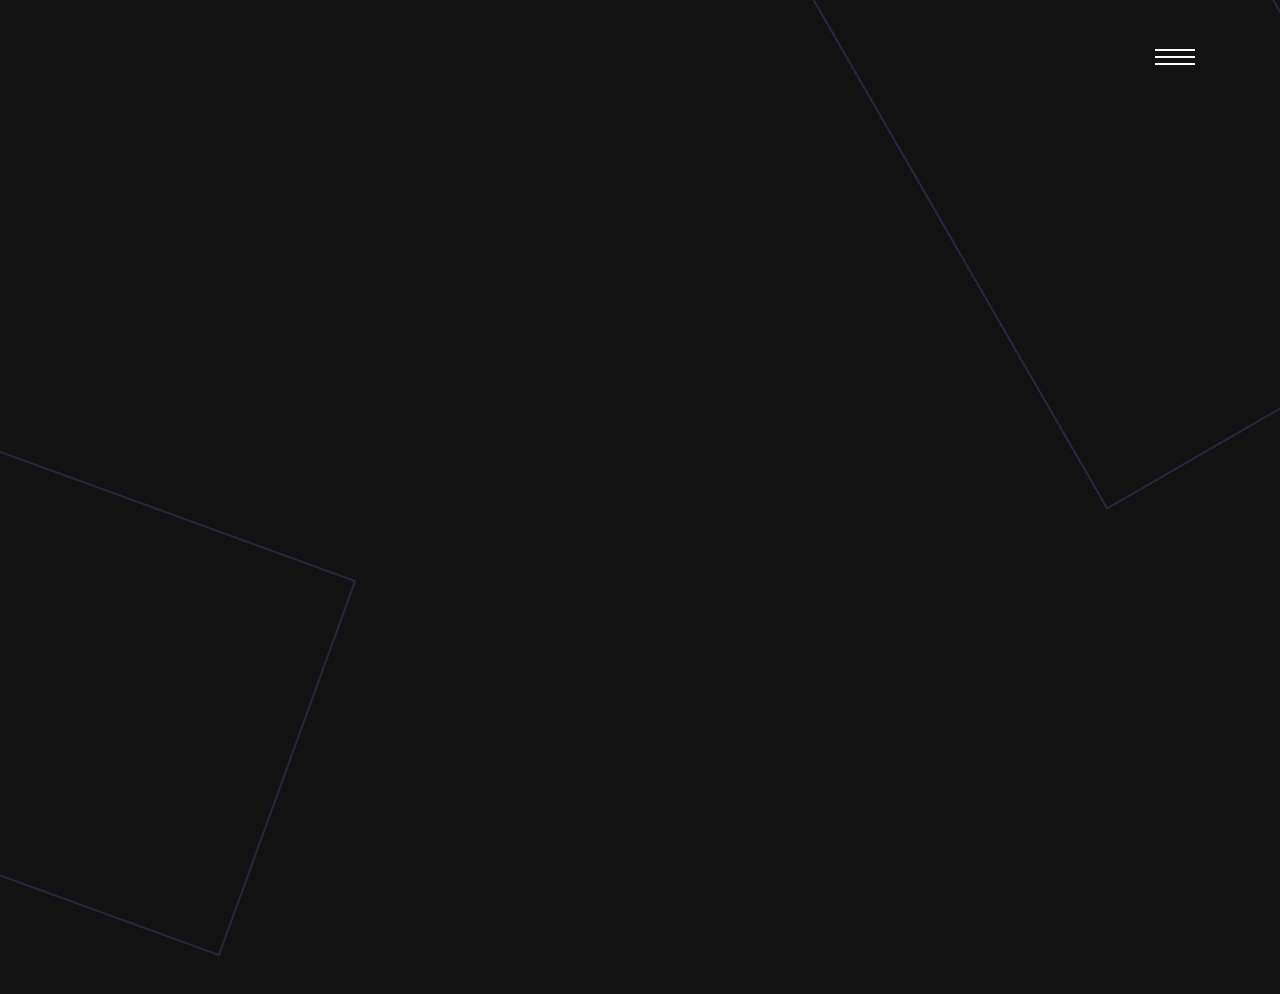
<file: docs/chatbot/index.html>
<!DOCTYPE html>
<html lang="en">

<head>
	<title>Natalie James</title>
	<meta charset="utf-8">
	<meta name="viewport" content="width=device-width, initial-scale=1, shrink-to-fit=no">
	<link rel="apple-touch-icon" sizes="57x57" href="https://natalie.willinspire.me/apple-icon-57x57.png">
    <link rel="apple-touch-icon" sizes="60x60" href="https://natalie.willinspire.me/apple-icon-60x60.png">
    <link rel="apple-touch-icon" sizes="72x72" href="https://natalie.willinspire.me/apple-icon-72x72.png">
    <link rel="apple-touch-icon" sizes="76x76" href="https://natalie.willinspire.me/apple-icon-76x76.png">
    <link rel="apple-touch-icon" sizes="114x114" href="https://natalie.willinspire.me/apple-icon-114x114.png">
    <link rel="apple-touch-icon" sizes="120x120" href="https://natalie.willinspire.me/apple-icon-120x120.png">
    <link rel="apple-touch-icon" sizes="144x144" href="https://natalie.willinspire.me/apple-icon-144x144.png">
    <link rel="apple-touch-icon" sizes="152x152" href="https://natalie.willinspire.me/apple-icon-152x152.png">
    <link rel="apple-touch-icon" sizes="180x180" href="https://natalie.willinspire.me/apple-icon-180x180.png">
    <link rel="apple-touch-icon-precomposed" sizes="57x57" href="https://natalie.willinspire.me/apple-touch-icon-57x57.png">
    <link rel="apple-touch-icon-precomposed" sizes="60x60" href="https://natalie.willinspire.me/apple-touch-icon-60x60.png">
    <link rel="apple-touch-icon-precomposed" sizes="72x72" href="https://natalie.willinspire.me/apple-touch-icon-72x72.png">
    <link rel="apple-touch-icon-precomposed" sizes="76x76" href="https://natalie.willinspire.me/apple-touch-icon-76x76.png">
    <link rel="apple-touch-icon-precomposed" sizes="114x114" href="https://natalie.willinspire.me/apple-touch-icon-114x114.png">
    <link rel="apple-touch-icon-precomposed" sizes="120x120" href="https://natalie.willinspire.me/apple-touch-icon-120x120.png">
    <link rel="apple-touch-icon-precomposed" sizes="144x144" href="https://natalie.willinspire.me/apple-touch-icon-144x144.png">
    <link rel="apple-touch-icon-precomposed" sizes="152x152" href="https://natalie.willinspire.me/apple-touch-icon-152x152.png">
    <meta name="apple-mobile-web-app-capable" content="yes">
    <meta name="apple-mobile-web-app-status-bar-style" content="#333333">
    <meta name="apple-mobile-web-app-title" content="Natalie James">
    <link rel="apple-touch-icon-precomposed" href="https://natalie.willinspire.me/apple-icon-precomposed.png">
    
    <link rel="icon" type="image/png" sizes="36x36" href="https://natalie.willinspire.me/android-icon-36x36.png">
    <link rel="icon" type="image/png" sizes="48x48" href="https://natalie.willinspire.me/android-icon-48x48.png">
    <link rel="icon" type="image/png" sizes="72x72" href="https://natalie.willinspire.me/android-icon-72x72.png">
    <link rel="icon" type="image/png" sizes="96x96" href="https://natalie.willinspire.me/android-icon-96x96.png">
    <link rel="icon" type="image/png" sizes="144x144" href="https://natalie.willinspire.me/android-icon-144x144.png">
    <link rel="icon" type="image/png" sizes="192x192" href="https://natalie.willinspire.me/android-icon-192x192.png">

    <meta name="msapplication-TileColor" content="#333333">
    <meta name="msapplication-TileImage" content="https://natalie.willinspire.me/ms-icon-144x144.png">
    <meta name="msapplication-square70x70logo" content="https://natalie.willinspire.me/ms-icon-70x70.png">
    <meta name="msapplication-square150x150logo" content="https://natalie.willinspire.me/ms-icon-150x150.png">
    <meta name="msapplication-square310x310logo" content="/ms-icon-310x310.png">
    <meta name="msapplication-tooltip" content="Natalie James">
    <meta name="msapplication-config" content="https://natalie.willinspire.me/browserconfig.xml">

    <meta name="theme-color" content="#333333">
    <meta name="application-name" content="Natalie James">
    <meta name="mobile-web-app-capable" content="yes">
    <link rel="icon" type="image/png" sizes="16x16" href="https://natalie.willinspire.me/favicon-16x16.png">
    <link rel="icon" type="image/png" sizes="32x32" href="https://natalie.willinspire.me/favicon-32x32.png">
    <link rel="icon" type="image/png" sizes="96x96" href="https://natalie.willinspire.me/favicon-96x96.png">
    <link rel="icon" type="image/png" sizes="128x128" href="https://natalie.willinspire.me/favicon-128x128.png">
    <link rel="icon" type="image/png" sizes="196x196" href="https://natalie.willinspire.me/favicon-196x196.png">
    <link rel="manifest" href="https://natalie.willinspire.me/manifest.json">
    <link rel="shortcut icon" type="image/x-icon" href="https://natalie.willinspire.me/favicon.ico">
    <link rel="shortcut icon" type="image/png" sizes="16x16" href="https://natalie.willinspire.me/favicon-16x16.png">
    <link rel="shortcut icon" type="image/png" sizes="32x32" href="https://natalie.willinspire.me/favicon-32x32.png">
    <link rel="shortcut icon" type="image/png" sizes="96x96" href="https://natalie.willinspire.me/favicon-96x96.png">

    <meta property="og:site_name" content="Natalie James" />
    <meta property="og:url" content="https://natalie.willinspire.me/" />
    <meta property="og:title" content="Chatbot" />
    <meta property="og:description" content="Student Loan Repayment Chatbot Demo." />
    <meta property="og:image" content="https://natalie.willinspire.me/images/robot.png" />
    <meta property="og:type" content="website" />

    <meta name="twitter:card" content="summary_large_image">
    <meta name="twitter:site" content="@nataliejames95">
    <meta name="twitter:creator" content="@nataliejames95">
    <meta name="twitter:title" content="Chatbot">
    <meta name="twitter:description" content="Student Loan Repayment Chatbot Demo.">
    <meta name="twitter:image" content="https://natalie.willinspire.me/images/robot.png">

	<link href="https://fonts.googleapis.com/css?family=Poppins:300,400,700" rel="stylesheet">

	<link rel="stylesheet" href="../css/open-iconic-bootstrap.min.css">
	<link rel="stylesheet" href="../css/animate.css">

	<link rel="stylesheet" href="../css/owl.carousel.min.css">
	<link rel="stylesheet" href="../css/owl.theme.default.min.css">
	<link rel="stylesheet" href="../css/magnific-popup.css">

	<link rel="stylesheet" href="../css/aos.css">

	<link rel="stylesheet" href="../css/ionicons.min.css">

	<link rel="stylesheet" href="../css/bootstrap-datepicker.css">
	<link rel="stylesheet" href="../css/jquery.timepicker.css">


	<link rel="stylesheet" href="../css/flaticon.css">
	<link rel="stylesheet" href="../css/icomoon.css">
	<link rel="stylesheet" href="../css/style.css">
</head>

<body>
	<div class="page">
		<nav id="colorlib-main-nav" role="navigation">
      <a href="#" class="js-colorlib-nav-toggle colorlib-nav-toggle active"><i></i></a>
      <div class="js-fullheight colorlib-table">
        <div class="img" style="background-image: url(../images/natalie-james2.jpg);"></div>
        <div class="colorlib-table-cell js-fullheight">
          <div class="row no-gutters">
            <div class="col-md-12 text-center">
              <h1 class="mb-4"><a href="https://natalie.willinspire.me/" class="logo">Natalie James</a></h1>
              <ul>
                <li><a href="https://natalie.willinspire.me/"><span><small>01</small>Home</span></a></li>
                <li><a href="https://natalie.willinspire.me/about/"><span><small>02</small>Resume</span></a></li>
                <li><a href="https://natalie.willinspire.me/portfolio/"><span><small>03</small>Portfolio</span></a></li>
                <li><a href="https://natalie.willinspire.me/connect/"><span><small>04</small>Connect</span></a></li>
              </ul>
            </div>
          </div>
        </div>
      </div>
    </nav>

		<div id="colorlib-page">
			<header>
				<div class="container">
					<div class="row">
						<div class="col-md-12">
							<a href="#" class="js-colorlib-nav-toggle colorlib-nav-toggle"><i></i></a>
						</div>
					</div>
				</div>
			</header>

			<section class="ftco-section about-section">
				<div class="container">
					<div class="row d-flex my-5" data-scrollax-parent="true">
						<div class="col-md-12 wrap ftco-animate">
							<div class="about-desc">
								<h1 class="bold-text">Chatbot</h1>
								<div class="p-5">
									<h2 class="mb-5">Student Loan Repayment Chatbot Demo</h2>
								</div>
							</div>
						</div>
					</div>
					<div class="row d-flex justify-content-end mt-5">
						<div class="col-md-10">
							<div class="profile ftco-animate">
								<p>An initial concept for a student loan repayment help bot that will be able to help a user find out who their loan servicer is,
                                    what payment methods are available and prequalify the user for a forbearance, deferment and/or an income driven repayment plan based on the
                                    responses to a set of standard questions.</p>
								<p>Questions mimic the same question flow that a student loan servicer representative would ask over the phone, 
                                    but the user is able to interact with the chat bot on their own time.</p>
                                    <br><br>
                                    <button class="wow fadeInDown animated btn-about"><a href="https://chatfuel.com/bot/Student-Loan-Repayment-Help-Bot-112775853876558" target="_blank">Chatbot Landing Page</a>
                                    </button>
							</div>
						</div>
					</div>
				</div>
			</section>
			<!-- loader -->
			<div id="ftco-loader" class="show fullscreen"><svg class="circular" width="48px" height="48px">
					<circle class="path-bg" cx="24" cy="24" r="22" fill="none" stroke-width="4" stroke="#eeeeee" />
					<circle class="path" cx="24" cy="24" r="22" fill="none" stroke-width="4" stroke-miterlimit="10"
						stroke="#F96D00" /></svg></div>

		</div>

	</div>


	<script src="../js/jquery.min.js"></script>
	<script src="../js/jquery-migrate-3.0.1.min.js"></script>
	<script src="../js/popper.min.js"></script>
	<script src="../js/bootstrap.min.js"></script>
	<script src="../js/jquery.easing.1.3.js"></script>
	<script src="../js/jquery.waypoints.min.js"></script>
	<script src="../js/jquery.stellar.min.js"></script>
	<script src="../js/owl.carousel.min.js"></script>
	<script src="../js/jquery.magnific-popup.min.js"></script>
	<script src="../js/aos.js"></script>
	<script src="../js/jquery.animateNumber.min.js"></script>
	<script src="../js/scrollax.min.js"></script>
	<script src="../js/bootstrap-datepicker.js"></script>
	<script src="../js/jquery.timepicker.min.js"></script>
    <script src="../js/main.js"></script>
    <script>
        var div = document.createElement('div');
        div.className = 'fb-customerchat';
        div.setAttribute('page_id', '112775853876558');
        div.setAttribute('ref', '');
        document.body.appendChild(div);
        window.fbMessengerPlugins = window.fbMessengerPlugins || {
          init: function () {
            FB.init({
              appId            : '1678638095724206',
              autoLogAppEvents : true,
              xfbml            : true,
              version          : 'v8.0'
            });
          }, callable: []
        };
        window.fbAsyncInit = window.fbAsyncInit || function () {
          window.fbMessengerPlugins.callable.forEach(function (item) { item(); });
          window.fbMessengerPlugins.init();
        };
        setTimeout(function () {
          (function (d, s, id) {
            var js, fjs = d.getElementsByTagName(s)[0];
            if (d.getElementById(id)) { return; }
            js = d.createElement(s);
            js.id = id;
            js.src = "//connect.facebook.net/en_US/sdk/xfbml.customerchat.js";
            fjs.parentNode.insertBefore(js, fjs);
          }(document, 'script', 'facebook-jssdk'));
        }, 0);
      </script>

</body>

</html>
</file>
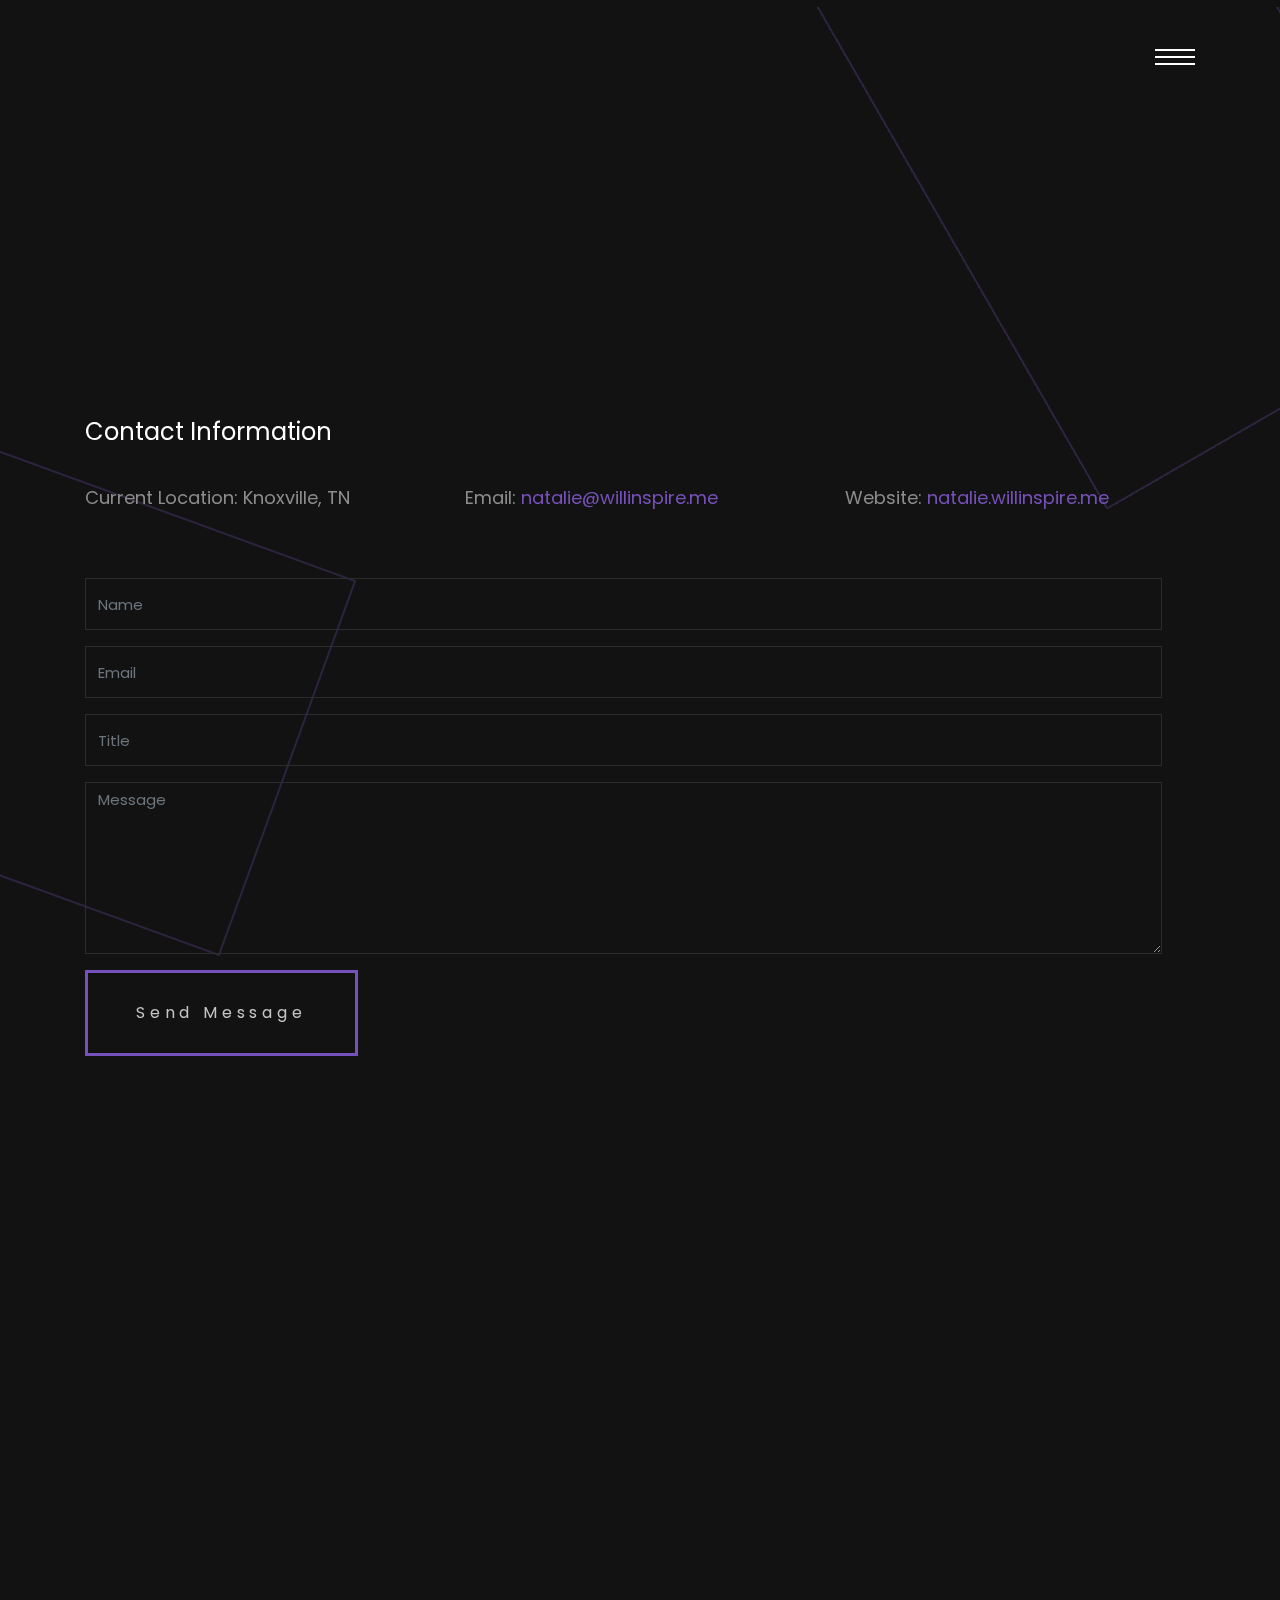
<file: docs/connect/index.html>
<!DOCTYPE html>
<html lang="en">

<head>
  <title>Natalie James</title>
  <meta charset="utf-8">
  <meta name="viewport" content="width=device-width, initial-scale=1, shrink-to-fit=no">

  <link href="https://fonts.googleapis.com/css?family=Poppins:300,400,700" rel="stylesheet">
  <link rel="apple-touch-icon" sizes="57x57" href="https://natalie.willinspire.me/apple-icon-57x57.png">
  <link rel="apple-touch-icon" sizes="60x60" href="https://natalie.willinspire.me/apple-icon-60x60.png">
  <link rel="apple-touch-icon" sizes="72x72" href="https://natalie.willinspire.me/apple-icon-72x72.png">
  <link rel="apple-touch-icon" sizes="76x76" href="https://natalie.willinspire.me/apple-icon-76x76.png">
  <link rel="apple-touch-icon" sizes="114x114" href="https://natalie.willinspire.me/apple-icon-114x114.png">
  <link rel="apple-touch-icon" sizes="120x120" href="https://natalie.willinspire.me/apple-icon-120x120.png">
  <link rel="apple-touch-icon" sizes="144x144" href="https://natalie.willinspire.me/apple-icon-144x144.png">
  <link rel="apple-touch-icon" sizes="152x152" href="https://natalie.willinspire.me/apple-icon-152x152.png">
  <link rel="apple-touch-icon" sizes="180x180" href="https://natalie.willinspire.me/apple-icon-180x180.png">
  <link rel="apple-touch-icon-precomposed" sizes="57x57"
    href="https://natalie.willinspire.me/apple-touch-icon-57x57.png">
  <link rel="apple-touch-icon-precomposed" sizes="60x60"
    href="https://natalie.willinspire.me/apple-touch-icon-60x60.png">
  <link rel="apple-touch-icon-precomposed" sizes="72x72"
    href="https://natalie.willinspire.me/apple-touch-icon-72x72.png">
  <link rel="apple-touch-icon-precomposed" sizes="76x76"
    href="https://natalie.willinspire.me/apple-touch-icon-76x76.png">
  <link rel="apple-touch-icon-precomposed" sizes="114x114"
    href="https://natalie.willinspire.me/apple-touch-icon-114x114.png">
  <link rel="apple-touch-icon-precomposed" sizes="120x120"
    href="https://natalie.willinspire.me/apple-touch-icon-120x120.png">
  <link rel="apple-touch-icon-precomposed" sizes="144x144"
    href="https://natalie.willinspire.me/apple-touch-icon-144x144.png">
  <link rel="apple-touch-icon-precomposed" sizes="152x152"
    href="https://natalie.willinspire.me/apple-touch-icon-152x152.png">
  <meta name="apple-mobile-web-app-capable" content="yes">
  <meta name="apple-mobile-web-app-status-bar-style" content="#333333">
  <meta name="apple-mobile-web-app-title" content="Natalie James">
  <link rel="apple-touch-icon-precomposed" href="https://natalie.willinspire.me/apple-icon-precomposed.png">

  <link rel="icon" type="image/png" sizes="36x36" href="https://natalie.willinspire.me/android-icon-36x36.png">
  <link rel="icon" type="image/png" sizes="48x48" href="https://natalie.willinspire.me/android-icon-48x48.png">
  <link rel="icon" type="image/png" sizes="72x72" href="https://natalie.willinspire.me/android-icon-72x72.png">
  <link rel="icon" type="image/png" sizes="96x96" href="https://natalie.willinspire.me/android-icon-96x96.png">
  <link rel="icon" type="image/png" sizes="144x144" href="https://natalie.willinspire.me/android-icon-144x144.png">
  <link rel="icon" type="image/png" sizes="192x192" href="https://natalie.willinspire.me/android-icon-192x192.png">

  <meta name="msapplication-TileColor" content="#333333">
  <meta name="msapplication-TileImage" content="https://natalie.willinspire.me/ms-icon-144x144.png">
  <meta name="msapplication-square70x70logo" content="https://natalie.willinspire.me/ms-icon-70x70.png">
  <meta name="msapplication-square150x150logo" content="https://natalie.willinspire.me/ms-icon-150x150.png">
  <meta name="msapplication-square310x310logo" content="/ms-icon-310x310.png">
  <meta name="msapplication-tooltip" content="Natalie James">
  <meta name="msapplication-config" content="https://natalie.willinspire.me/browserconfig.xml">

  <meta name="theme-color" content="#333333">
  <meta name="application-name" content="Natalie James">
  <meta name="mobile-web-app-capable" content="yes">
  <link rel="icon" type="image/png" sizes="16x16" href="https://natalie.willinspire.me/favicon-16x16.png">
  <link rel="icon" type="image/png" sizes="32x32" href="https://natalie.willinspire.me/favicon-32x32.png">
  <link rel="icon" type="image/png" sizes="96x96" href="https://natalie.willinspire.me/favicon-96x96.png">
  <link rel="icon" type="image/png" sizes="128x128" href="https://natalie.willinspire.me/favicon-128x128.png">
  <link rel="icon" type="image/png" sizes="196x196" href="https://natalie.willinspire.me/favicon-196x196.png">
  <link rel="manifest" href="https://natalie.willinspire.me/manifest.json">
  <link rel="shortcut icon" type="image/x-icon" href="https://natalie.willinspire.me/favicon.ico">
  <link rel="shortcut icon" type="image/png" sizes="16x16" href="https://natalie.willinspire.me/favicon-16x16.png">
  <link rel="shortcut icon" type="image/png" sizes="32x32" href="https://natalie.willinspire.me/favicon-32x32.png">
  <link rel="shortcut icon" type="image/png" sizes="96x96" href="https://natalie.willinspire.me/favicon-96x96.png">

  <meta property="og:site_name" content="Natalie James" />
  <meta property="og:url" content="https://natalie.willinspire.me/" />
  <meta property="og:title" content="Natalie James" />
  <meta property="og:description" content="Personal website of Natalie James." />
  <meta property="og:image" content="https://natalie.willinspire.me/images/natalie-james2.jpg" />
  <meta property="og:type" content="website" />

  <meta name="twitter:card" content="summary_large_image">
  <meta name="twitter:site" content="@nataliejames95">
  <meta name="twitter:creator" content="@nataliejames95">
  <meta name="twitter:title" content="Natalie James">
  <meta name="twitter:description" content="Personal website of Natalie James.">
  <meta name="twitter:image" content="https://natalie.willinspire.me/images/natalie-james2.jpg">

  <link rel="stylesheet" href="../css/open-iconic-bootstrap.min.css">
  <link rel="stylesheet" href="../css/animate.css">

  <link rel="stylesheet" href="../css/owl.carousel.min.css">
  <link rel="stylesheet" href="../css/owl.theme.default.min.css">
  <link rel="stylesheet" href="../css/magnific-popup.css">

  <link rel="stylesheet" href="../css/aos.css">

  <link rel="stylesheet" href="../css/ionicons.min.css">

  <link rel="stylesheet" href="../css/bootstrap-datepicker.css">
  <link rel="stylesheet" href="../css/jquery.timepicker.css">


  <link rel="stylesheet" href="../css/flaticon.css">
  <link rel="stylesheet" href="../css/icomoon.css">
  <link rel="stylesheet" href="../css/style.css">
</head>

<body>

  <div class="KW_progressContainer">
    <div class="KW_progressBar">

    </div>
  </div>
  <div class="page">
    <nav id="colorlib-main-nav" role="navigation">
      <a href="#" class="js-colorlib-nav-toggle colorlib-nav-toggle active"><i></i></a>
      <div class="js-fullheight colorlib-table">
        <div class="img" style="background-image: url(../images/natalie-james2.jpg);"></div>
        <div class="colorlib-table-cell js-fullheight">
          <div class="row no-gutters">
            <div class="col-md-12 text-center">
              <h1 class="mb-4"><a href="https://natalie.willinspire.me/" class="logo">Natalie James</a></h1>
              <ul>
                <li><a href="https://natalie.willinspire.me/"><span><small>01</small>Home</span></a></li>
                <li><a href="https://natalie.willinspire.me/about/"><span><small>02</small>Resume</span></a></li>
                <li><a href="https://natalie.willinspire.me/portfolio/"><span><small>03</small>Portfolio</span></a></li>
                <li class="active"><a
                    href="https://natalie.willinspire.me/connect/"><span><small>04</small>Connect</span></a></li>
              </ul>
            </div>
          </div>
        </div>
      </div>
    </nav>

    <div id="colorlib-page">
      <header>
        <div class="container">
          <div class="row">
            <div class="col-md-12">
              <a href="#" class="js-colorlib-nav-toggle colorlib-nav-toggle"><i></i></a>
            </div>
          </div>
        </div>
      </header>

      <section class="ftco-section contact-section">
        <div class="container mt-5">
          <div class="row d-flex my-5" data-scrollax-parent="true">
            <div class="col-md-8 wrap ftco-animate">
                <div class="about-desc">
                    <h1 class="bold-text">Connect</h1>
                    <div class="p-5">
                        <h2 class="mb-5">Let's work together</h2>
                    </div>
                </div>
            </div>
        </div>
          <div class="row d-flex mb-5 contact-info">
            <div class="col-md-12 mb-4">
              <h2 class="h4">Contact Information</h2>
            </div>
            <div class="w-100"></div>
            <div class="col-md-4">
              <p><span>Current Location:</span> Knoxville, TN</p>
            </div>
            <div class="col-md-4">
              <p><span>Email:</span> <a href="mailto:natalie@willinspire.me" target="_blank">natalie@willinspire.me</a>
              </p>
            </div>
            <div class="col-md-4">
              <p><span>Website:</span> <a href="https://natalie.willinspire.me">natalie.willinspire.me</a></p>
            </div>
          </div>
          <div class="row block-9">
            <div class="col-md-12 pr-md-5">
              <form method="POST" action="https://formspree.io/natalie@willinspire.me">
                <div class="form-group">
                  <input name="contactName" type="text" class="form-control" placeholder="Name">
                </div>
                <div class="form-group">
                  <input name="contactEmail" type="text" class="form-control" placeholder="Email">
                </div>
                <div class="form-group">
                  <input name="contactTitle" type="text" class="form-control" placeholder="Title">
                </div>
                <div class="form-group">
                  <textarea name="contactMessage" id="" cols="30" rows="7" class="form-control"
                    placeholder="Message"></textarea>
                </div>
                <div class="form-group">
                  <input type="submit" value="Send Message" class="btn btn-about py-3 px-5">
                </div>
              </form>
            </div>
          </div>
        </div>
      </section>

      <footer class="ftco-footer ftco-bg-dark ftco-section">
        <div class="container">
          <div class="row justify-content-center">
            <div class="col-md-8 wrap ftco-animate">
              <div class="row mb-5 justify-content-center">
                <p class="h3 email"><a href="mailto:natalie@willinspire.me" target="_blank"
                    style="color: white">natalie@willinspire.me</a></p>
              </div>
              <div class="row mb-5 justify-content-center">
                <ul class="ftco-footer-social list-unstyled mt-4">
                  <li><a href="https://www.linkedin.com/in/nataliejames95/" target="_blank"><span
                        class="icon-linkedin"></span></a></li>
                  <li><a href="https://www.facebook.com/nataliejames1995" target="_blank"><span
                        class="icon-facebook"></span></a></li>
                  <li><a href="https://www.instagram.com/nataliejames95" target="_blank"><span
                        class="icon-instagram"></span></a></li>
                  <li><a href="https://github.com/cryptasian" target="_blank"><span
                        class="icon-github"></span></a></li>
                  <li><a href="mailto:natalie@willinspire.me" target="_blank"><span class="icon-envelope"></span></a>
                  </li>
                </ul>
              </div>
            </div>
          </div>
        </div>
      </footer>

      <!-- loader -->
      <div id="ftco-loader" class="show fullscreen"><svg class="circular" width="48px" height="48px">
          <circle class="path-bg" cx="24" cy="24" r="22" fill="none" stroke-width="4" stroke="#eeeeee" />
          <circle class="path" cx="24" cy="24" r="22" fill="none" stroke-width="4" stroke-miterlimit="10"
            stroke="#F96D00" /></svg></div>

    </div>

  </div>


  <script src="../js/jquery.min.js"></script>
  <script src="../js/jquery-migrate-3.0.1.min.js"></script>
  <script src="../js/popper.min.js"></script>
  <script src="../js/bootstrap.min.js"></script>
  <script src="../js/jquery.easing.1.3.js"></script>
  <script src="../js/jquery.waypoints.min.js"></script>
  <script src="../js/jquery.stellar.min.js"></script>
  <script src="../js/owl.carousel.min.js"></script>
  <script src="../js/jquery.magnific-popup.min.js"></script>
  <script src="../js/aos.js"></script>
  <script src="../js/jquery.animateNumber.min.js"></script>
  <script src="../js/scrollax.min.js"></script>
  <script src="../js/bootstrap-datepicker.js"></script>
  <script src="../js/jquery.timepicker.min.js"></script>
  <script src="../js/google-map.js"></script>
  <script src="../js/main.js"></script>

</body>

</html>
</file>
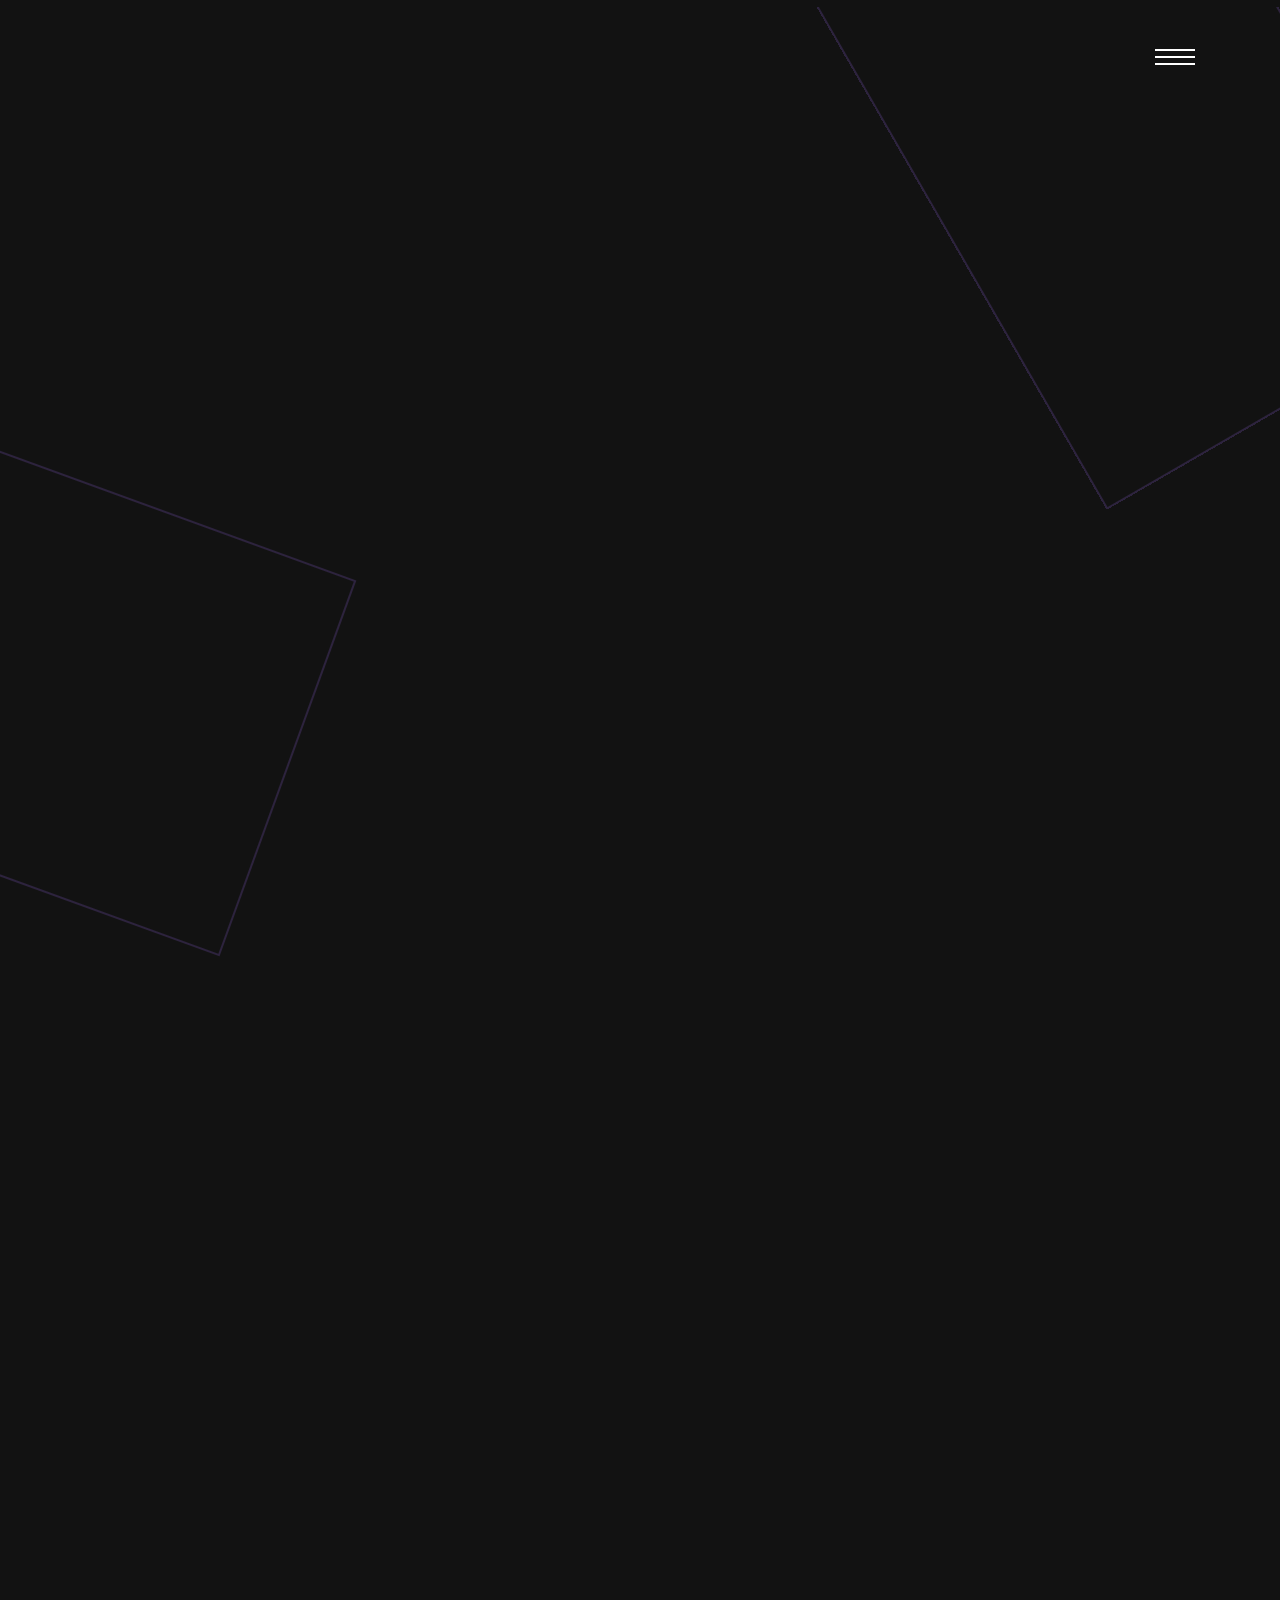
<file: docs/portfolio/index.html>
<!DOCTYPE html>
<html lang="en">

<head>
    <title>Natalie James</title>
    <meta charset="utf-8">
    <meta name="viewport" content="width=device-width, initial-scale=1, shrink-to-fit=no">
    <link rel="apple-touch-icon" sizes="57x57" href="https://natalie.willinspire.me/apple-icon-57x57.png">
    <link rel="apple-touch-icon" sizes="60x60" href="https://natalie.willinspire.me/apple-icon-60x60.png">
    <link rel="apple-touch-icon" sizes="72x72" href="https://natalie.willinspire.me/apple-icon-72x72.png">
    <link rel="apple-touch-icon" sizes="76x76" href="https://natalie.willinspire.me/apple-icon-76x76.png">
    <link rel="apple-touch-icon" sizes="114x114" href="https://natalie.willinspire.me/apple-icon-114x114.png">
    <link rel="apple-touch-icon" sizes="120x120" href="https://natalie.willinspire.me/apple-icon-120x120.png">
    <link rel="apple-touch-icon" sizes="144x144" href="https://natalie.willinspire.me/apple-icon-144x144.png">
    <link rel="apple-touch-icon" sizes="152x152" href="https://natalie.willinspire.me/apple-icon-152x152.png">
    <link rel="apple-touch-icon" sizes="180x180" href="https://natalie.willinspire.me/apple-icon-180x180.png">
    <link rel="apple-touch-icon-precomposed" sizes="57x57"
        href="https://natalie.willinspire.me/apple-touch-icon-57x57.png">
    <link rel="apple-touch-icon-precomposed" sizes="60x60"
        href="https://natalie.willinspire.me/apple-touch-icon-60x60.png">
    <link rel="apple-touch-icon-precomposed" sizes="72x72"
        href="https://natalie.willinspire.me/apple-touch-icon-72x72.png">
    <link rel="apple-touch-icon-precomposed" sizes="76x76"
        href="https://natalie.willinspire.me/apple-touch-icon-76x76.png">
    <link rel="apple-touch-icon-precomposed" sizes="114x114"
        href="https://natalie.willinspire.me/apple-touch-icon-114x114.png">
    <link rel="apple-touch-icon-precomposed" sizes="120x120"
        href="https://natalie.willinspire.me/apple-touch-icon-120x120.png">
    <link rel="apple-touch-icon-precomposed" sizes="144x144"
        href="https://natalie.willinspire.me/apple-touch-icon-144x144.png">
    <link rel="apple-touch-icon-precomposed" sizes="152x152"
        href="https://natalie.willinspire.me/apple-touch-icon-152x152.png">
    <meta name="apple-mobile-web-app-capable" content="yes">
    <meta name="apple-mobile-web-app-status-bar-style" content="#333333">
    <meta name="apple-mobile-web-app-title" content="Natalie James">
    <link rel="apple-touch-icon-precomposed" href="https://natalie.willinspire.me/apple-icon-precomposed.png">

    <link rel="icon" type="image/png" sizes="36x36" href="https://natalie.willinspire.me/android-icon-36x36.png">
    <link rel="icon" type="image/png" sizes="48x48" href="https://natalie.willinspire.me/android-icon-48x48.png">
    <link rel="icon" type="image/png" sizes="72x72" href="https://natalie.willinspire.me/android-icon-72x72.png">
    <link rel="icon" type="image/png" sizes="96x96" href="https://natalie.willinspire.me/android-icon-96x96.png">
    <link rel="icon" type="image/png" sizes="144x144" href="https://natalie.willinspire.me/android-icon-144x144.png">
    <link rel="icon" type="image/png" sizes="192x192" href="https://natalie.willinspire.me/android-icon-192x192.png">

    <meta name="msapplication-TileColor" content="#333333">
    <meta name="msapplication-TileImage" content="https://natalie.willinspire.me/ms-icon-144x144.png">
    <meta name="msapplication-square70x70logo" content="https://natalie.willinspire.me/ms-icon-70x70.png">
    <meta name="msapplication-square150x150logo" content="https://natalie.willinspire.me/ms-icon-150x150.png">
    <meta name="msapplication-square310x310logo" content="/ms-icon-310x310.png">
    <meta name="msapplication-tooltip" content="Natalie James">
    <meta name="msapplication-config" content="https://natalie.willinspire.me/browserconfig.xml">

    <meta name="theme-color" content="#333333">
    <meta name="application-name" content="Natalie James">
    <meta name="mobile-web-app-capable" content="yes">
    <link rel="icon" type="image/png" sizes="16x16" href="https://natalie.willinspire.me/favicon-16x16.png">
    <link rel="icon" type="image/png" sizes="32x32" href="https://natalie.willinspire.me/favicon-32x32.png">
    <link rel="icon" type="image/png" sizes="96x96" href="https://natalie.willinspire.me/favicon-96x96.png">
    <link rel="icon" type="image/png" sizes="128x128" href="https://natalie.willinspire.me/favicon-128x128.png">
    <link rel="icon" type="image/png" sizes="196x196" href="https://natalie.willinspire.me/favicon-196x196.png">
    <link rel="manifest" href="https://natalie.willinspire.me/manifest.json">
    <link rel="shortcut icon" type="image/x-icon" href="https://natalie.willinspire.me/favicon.ico">
    <link rel="shortcut icon" type="image/png" sizes="16x16" href="https://natalie.willinspire.me/favicon-16x16.png">
    <link rel="shortcut icon" type="image/png" sizes="32x32" href="https://natalie.willinspire.me/favicon-32x32.png">
    <link rel="shortcut icon" type="image/png" sizes="96x96" href="https://natalie.willinspire.me/favicon-96x96.png">

    <meta property="og:site_name" content="Natalie James" />
    <meta property="og:url" content="https://natalie.willinspire.me/" />
    <meta property="og:title" content="Natalie James" />
    <meta property="og:description" content="Personal website of Natalie James." />
    <meta property="og:image" content="https://natalie.willinspire.me/images/natalie-james2.jpg" />
    <meta property="og:type" content="website" />

    <meta name="twitter:card" content="summary_large_image">
    <meta name="twitter:site" content="@nataliejames95">
    <meta name="twitter:creator" content="@nataliejames95">
    <meta name="twitter:title" content="Natalie James">
    <meta name="twitter:description" content="Personal website of Natalie James.">
    <meta name="twitter:image" content="https://natalie.willinspire.me/images/natalie-james2.jpg">

    <link href="https://fonts.googleapis.com/css?family=Poppins:300,400,700" rel="stylesheet">

    <link rel="stylesheet" href="../css/open-iconic-bootstrap.min.css">
    <link rel="stylesheet" href="../css/animate.css">

    <link rel="stylesheet" href="../css/owl.carousel.min.css">
    <link rel="stylesheet" href="../css/owl.theme.default.min.css">
    <link rel="stylesheet" href="../css/magnific-popup.css">

    <link rel="stylesheet" href="../css/aos.css">

    <link rel="stylesheet" href="../css/ionicons.min.css">

    <link rel="stylesheet" href="../css/bootstrap-datepicker.css">
    <link rel="stylesheet" href="../css/jquery.timepicker.css">


    <link rel="stylesheet" href="../css/flaticon.css">
    <link rel="stylesheet" href="../css/icomoon.css">
    <link rel="stylesheet" href="../css/style.css">
</head>

<body>

    <div class="KW_progressContainer">
        <div class="KW_progressBar">

        </div>
    </div>
    <div class="page">
        <nav id="colorlib-main-nav" role="navigation">
            <a href="#" class="js-colorlib-nav-toggle colorlib-nav-toggle active"><i></i></a>
            <div class="js-fullheight colorlib-table">
                <div class="img" style="background-image: url(../images/natalie-james2.jpg);"></div>
                <div class="colorlib-table-cell js-fullheight">
                    <div class="row no-gutters">
                        <div class="col-md-12 text-center">
                            <h1 class="mb-4"><a href="https://natalie.willinspire.me/" class="logo">Natalie James</a>
                            </h1>
                            <ul>
                                <li><a href="https://natalie.willinspire.me/"><span><small>01</small>Home</span></a>
                                </li>
                                <li><a
                                        href="https://natalie.willinspire.me/about/"><span><small>02</small>Resume</span></a>
                                </li>
                                <li class="active"><a href="https://natalie.willinspire.me/portfolio/"><span><small>03</small>Portfolio</span></a>
                                </li>
                                <li><a
                                        href="https://natalie.willinspire.me/connect/"><span><small>04</small>Connect</span></a>
                                </li>
                            </ul>
                        </div>
                    </div>
                </div>
            </div>
        </nav>

        <div id="colorlib-page">
            <header>
                <div class="container">
                    <div class="row">
                        <div class="col-md-12">
                            <a href="#" class="js-colorlib-nav-toggle colorlib-nav-toggle"><i></i></a>
                        </div>
                    </div>
                </div>
            </header>
            <section id="portfolio" class="ftco-section">
                <div class="container">
                    <div class="row d-flex my-5" data-scrollax-parent="true">
                        <div class="col-md-8 wrap ftco-animate">
                            <div class="about-desc">
                                <h1 class="bold-text">Portfolio</h1>
                                <div class="p-5">
                                    <h2 class="mb-5">Examples of what I've done</h2>
                                </div>
                            </div>
                        </div>
                    </div>
                    <div class="row no-gutters">
                        <div class="block-3 d-md-flex ftco-animate" data-scrollax-parent="true">
                            <a rel=”noreferrer” href="https://edamerica.net" target="_blank"
                                class="d-flex order-2 justify-content-center align-items-center"
                                data-scrollax=" properties: { translateY: '-30%'}">
                                <img src="../images/edamerica.png" style="width: 80%;">
                            </a>
                            <div class="text order-1">
                                <h2 class="heading">Edamerica</h2>
                                <p>8 page mobile friendly and fully accessible website with custom javascript widgets
                                </p>
                                <p><a rel=”noreferrer” href="https://edamerica.net" target="_blank"><span
                                            class="icon-link"></span>&nbsp;View Site</a></p>
                            </div>
                        </div>
                        <div class="block-3 d-md-flex ftco-animate" data-scrollax-parent="true">
                            <a href="https://resonova.com/nexus/" target="_blank"
                                class="d-flex justify-content-center align-items-center"
                                data-scrollax=" properties: { translateY: '-30%'}">
                                <img src="../images/resonova-nexus.png" style="width: 80%;">
                            </a>
                            <div class="text">
                                <h2 class="heading">ResoNova Nexus</h2>
                                <p>Single page mobile friendly website</p>
                                <p><a href="https://resonova.com/nexus/" target="_blank"><span
                                            class="icon-link"></span>&nbsp;View Site</a></p>
                            </div>
                        </div>
                        <div class="block-3 d-md-flex ftco-animate" data-scrollax-parent="true">
                            <a href="https://rarity.digital/" target="_blank"
                                class="d-flex order-2 justify-content-center align-items-center"
                                data-scrollax=" properties: { translateY: '-30%'}">
                                <img src="../images/digital-rarity.png" style="width: 80%;">
                            </a>
                            <div class="text order-1">
                                <h2 class="heading">Digital Rarity</h2>
                                <p>7 page mobile friendly website with custom reactive javascript</p>
                                <p><a href="https://rarity.digital/" target="_blank"><span
                                            class="icon-link"></span>&nbsp;View Site</a></p>
                            </div>
                        </div>
                        <div class="block-3 d-md-flex ftco-animate" data-scrollax-parent="true">
                            <a href="https://resonova.com" target="_blank"
                                class="d-flex justify-content-center align-items-center"
                                data-scrollax=" properties: { translateY: '-30%'}">
                                <img src="../images/resonova.png" style="width: 80%;">
                            </a>
                            <div class="text">
                                <h2 class="heading">ResoNova International Consulting</h2>
                                <p>10 page mobile friendly website with custom javascript</p>
                                <p><a href="https://resonova.com" target="_blank"><span
                                            class="icon-link"></span>&nbsp;View Site</a></p>
                            </div>
                        </div>
                        <div class="block-3 d-md-flex ftco-animate" data-scrollax-parent="true">
                            <a href="http://harmonicstherapy.com" target="_blank"
                                class="d-flex order-2 justify-content-center align-items-center"
                                data-scrollax=" properties: { translateY: '-30%'}">
                                <img src="../images/harmonics-therapy.png" style="width: 80%;">
                            </a>
                            <div class="text order-1">
                                <h2 class="heading">Harmonics Therapy</h2>
                                <p>2 page mobile friendly website with custom javascript</p>
                                <p><a href="http://harmonicstherapy.com" target="_blank"><span
                                            class="icon-link"></span>&nbsp;View Site</a></p>
                            </div>
                        </div>
                        <div class="block-3 d-md-flex ftco-animate" data-scrollax-parent="true">
                            <a href="https://sensationalmodeling.com" target="_blank"
                                class="d-flex justify-content-center align-items-center"
                                data-scrollax=" properties: { translateY: '-30%'}">
                                <img src="../images/sensational-modeling.png" style="width: 80%;">
                            </a>
                            <div class="text">
                                <h2 class="heading">Sensational Modeling</h2>
                                <p>7 page mobile friendly website</p>
                                <p><a href="https://sensationalmodeling.com" target="_blank"><span
                                            class="icon-link"></span>&nbsp;View Site</a></p>
                            </div>
                        </div>
                    </div>
                </div>
            </section>

            <footer class="ftco-footer ftco-bg-dark ftco-section">
                <div class="container">
                    <div class="row justify-content-center">
                        <div class="col-md-8 wrap ftco-animate">
                            <div class="row mb-5 justify-content-center">
                                <a href="https://natalie.willinspire.me/connect/" target="_blank">
                                    <button class="wow fadeInDown animated btn-about">Request a Quote
                                    </button>
                                </a>
                            </div>
                            <div class="row mb-5 justify-content-center">
                                <p class="h3 email"><a href="mailto:natalie@willinspire.me" target="_blank"
                                        style="color: white">natalie@willinspire.me</a></p>
                            </div>
                            <div class="row mb-5 justify-content-center">
                                <ul class="ftco-footer-social list-unstyled mt-4">
                                    <li><a href="https://www.linkedin.com/in/nataliejames95/" target="_blank"><span
                                                class="icon-linkedin"></span></a></li>
                                    <li><a href="https://www.facebook.com/nataliejames1995" target="_blank"><span
                                                class="icon-facebook"></span></a></li>
                                    <li><a href="https://www.instagram.com/nataliejames95" target="_blank"><span
                                                class="icon-instagram"></span></a></li>
                                    <li><a href="https://github.com/cryptasian" target="_blank"><span
                                                class="icon-github"></span></a></li>
                                    <li><a href="mailto:natalie@willinspire.me" target="_blank"><span
                                                class="icon-envelope"></span></a></li>
                                </ul>
                            </div>
                        </div>
                    </div>
                </div>
            </footer>

            <!-- loader -->
            <div id="ftco-loader" class="show fullscreen"><svg class="circular" width="48px" height="48px">
                    <circle class="path-bg" cx="24" cy="24" r="22" fill="none" stroke-width="4" stroke="#eeeeee" />
                    <circle class="path" cx="24" cy="24" r="22" fill="none" stroke-width="4" stroke-miterlimit="10"
                        stroke="#F96D00" /></svg></div>

        </div>

    </div>


    <script src="../js/jquery.min.js"></script>
    <script src="../js/jquery-migrate-3.0.1.min.js"></script>
    <script src="../js/popper.min.js"></script>
    <script src="../js/bootstrap.min.js"></script>
    <script src="../js/jquery.easing.1.3.js"></script>
    <script src="../js/jquery.waypoints.min.js"></script>
    <script src="../js/jquery.stellar.min.js"></script>
    <script src="../js/owl.carousel.min.js"></script>
    <script src="../js/jquery.magnific-popup.min.js"></script>
    <script src="../js/aos.js"></script>
    <script src="../js/jquery.animateNumber.min.js"></script>
    <script src="../js/scrollax.min.js"></script>
    <script src="../js/bootstrap-datepicker.js"></script>
    <script src="../js/jquery.timepicker.min.js"></script>
    <script src="../js/google-map.js"></script>
    <script src="../js/main.js"></script>

</body>

</html>
</file>
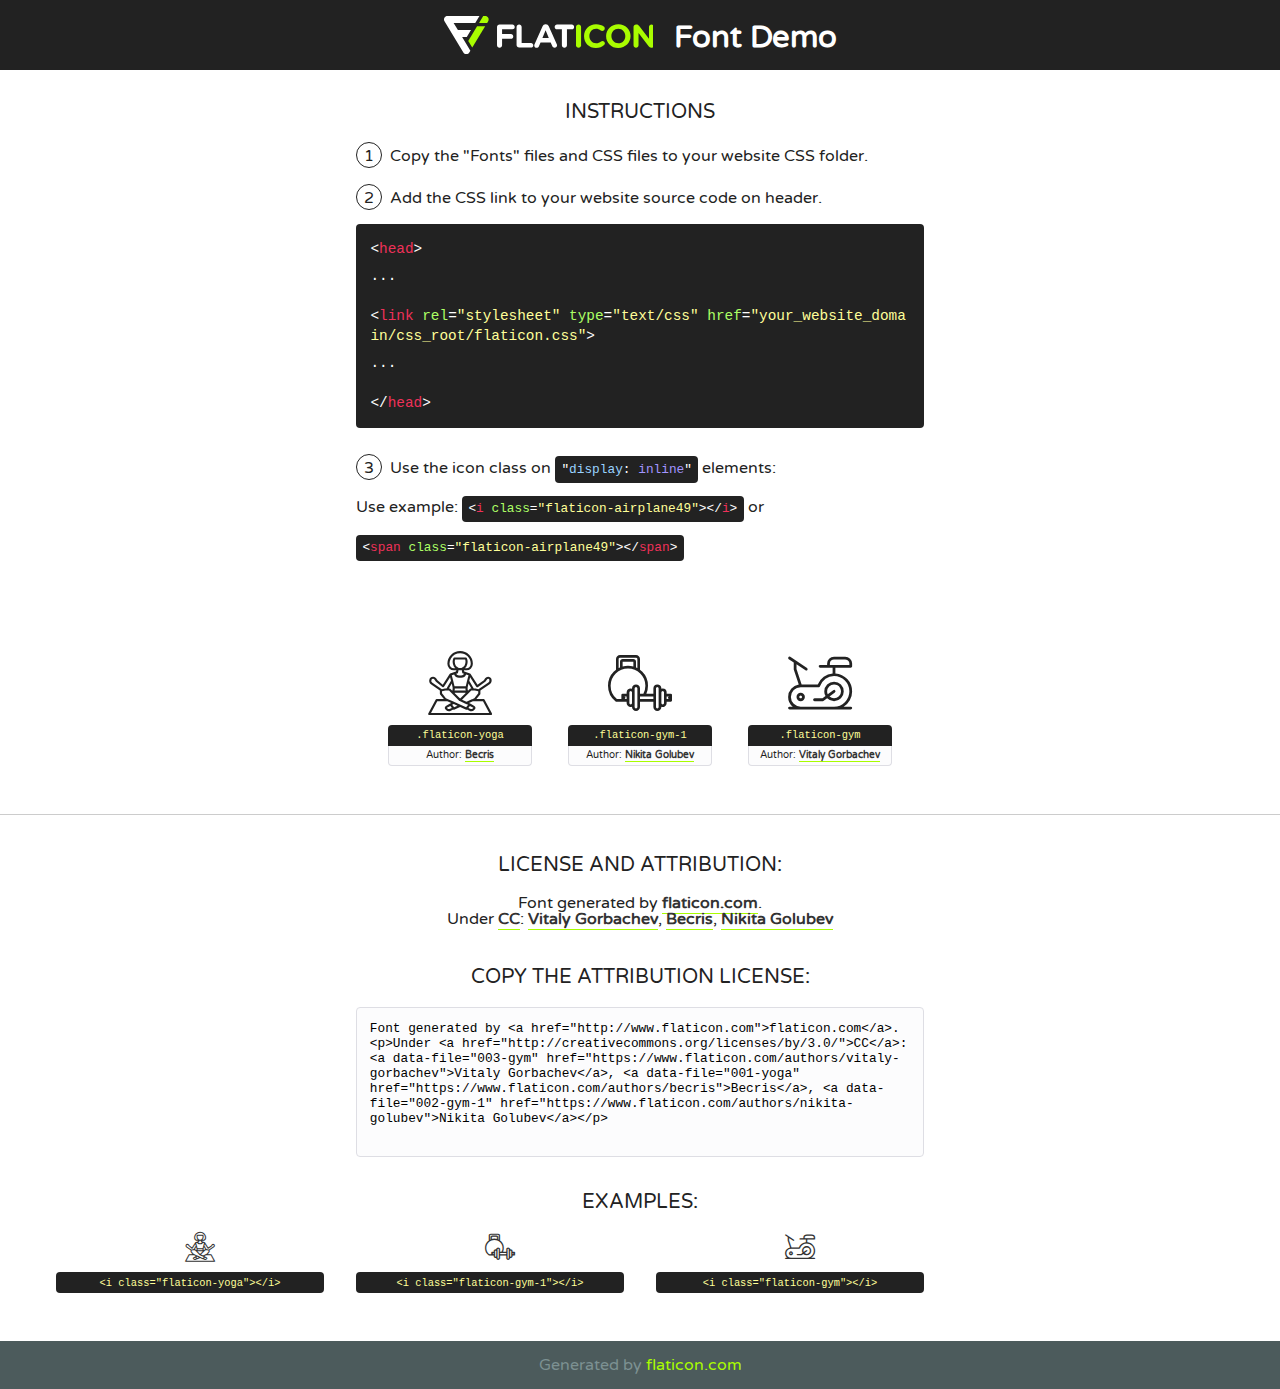
<file: docs/fonts/flaticon/font/flaticon.html>
<!DOCTYPE html>
<!--
  Flaticon icon font: Flaticon
  Creation date: 23/07/2018 14:52
-->
<html>
<!DOCTYPE html>
<html>

<head>
    <title>Flaticon WebFont</title>
    <link href="http://fonts.googleapis.com/css?family=Varela+Round" rel="stylesheet" type="text/css" />
    <link rel="stylesheet" type="text/css" href="flaticon.css">
    <meta charset="UTF-8">
    <style>
    html, body, div, span, applet, object, iframe,
    h1, h2, h3, h4, h5, h6, p, blockquote, pre,
    a, abbr, acronym, address, big, cite, code,
    del, dfn, em, img, ins, kbd, q, s, samp,
    small, strike, strong, sub, sup, tt, var,
    b, u, i, center,
    dl, dt, dd, ol, ul, li,
    fieldset, form, label, legend,
    table, caption, tbody, tfoot, thead, tr, th, td,
    article, aside, canvas, details, embed, 
    figure, figcaption, footer, header, hgroup, 
    menu, nav, output, ruby, section, summary,
    time, mark, audio, video {
        margin: 0;
        padding: 0;
        border: 0;
        font-size: 100%;
        font: inherit;
        vertical-align: baseline;
    }
    /* HTML5 display-role reset for older browsers */
    article, aside, details, figcaption, figure, 
    footer, header, hgroup, menu, nav, section {
        display: block;
    }
    body {
        line-height: 1;
    }
    ol, ul {
        list-style: none;
    }
    blockquote, q {
        quotes: none;
    }
    blockquote:before, blockquote:after,
    q:before, q:after {
        content: '';
        content: none;
    }
    table {
        border-collapse: collapse;
        border-spacing: 0;
    }
    body {
        font-family: 'Varela Round', Helvetica, Arial, sans-serif;
        font-size: 16px;
        color: #222;
    }
    a {
        color: #333;
        border-bottom: 1px solid #a9fd00;
        font-weight: bold;
        text-decoration: none;
    }
    * {
        -moz-box-sizing: border-box;
        -webkit-box-sizing: border-box;
        box-sizing: border-box;
        margin: 0;
        padding: 0;
    }
    [class^="flaticon-"]:before, [class*=" flaticon-"]:before, [class^="flaticon-"]:after, [class*=" flaticon-"]:after {
        font-family: Flaticon;
        font-size: 30px;
        font-style: normal;
        margin-left: 20px;
        color: #333;
    }
    .wrapper {
        max-width: 600px;
        margin: auto;
        padding: 0 1em;
    }
    .title {
        font-size: 1.25em;
        text-align: center;
        margin-bottom: 1em;
        text-transform: uppercase;
    }
    header {
        text-align: center;
        background-color: #222;
        color: #fff;
        padding: 1em;
    }
    header .logo {
        width: 210px;
        height: 38px;
        display: inline-block;
        vertical-align: middle;
        margin-right: 1em;
        border: none;
    }
    header strong {
        font-size: 1.95em;
        font-weight: bold;
        vertical-align: middle;
        margin-top: 5px;
        display: inline-block;
    }
    .demo {
        margin: 2em auto;
        line-height: 1.25em;
    }
    .demo ul li {
        margin-bottom: 1em;
    }
    .demo ul li .num {
        color: #222;
        border-radius: 20px;
        display: inline-block;
        width: 26px;
        padding: 3px;
        height: 26px;
        text-align: center;
        margin-right: 0.5em;
        border: 1px solid #222;
    }
    .demo ul li code {
        background-color: #222;
        border-radius: 4px;
        padding: 0.25em 0.5em;
        display: inline-block;
        color: #fff;
        font-family: Consolas,Monaco,Lucida Console,Liberation Mono,DejaVu Sans Mono,Bitstream Vera Sans Mono,Courier New, monospace;
        font-weight: lighter;
        margin-top: 1em;
        font-size: 0.8em;
        word-break: break-all;
    }
    .demo ul li code.big {
        padding: 1em;
        font-size: 0.9em;
    }
    .demo ul li code .red {
        color: #EF3159;
    }
    .demo ul li code .green {
        color: #ACFF65;
    }
    .demo ul li code .yellow {
        color: #FFFF99;
    }
    .demo ul li code .blue {
        color: #99D3FF;
    }
    .demo ul li code .purple {
        color: #A295FF;
    }
    .demo ul li code .dots {
        margin-top: 0.5em;
        display: block;
    }
    #glyphs {
        border-bottom: 1px solid #ccc;
        padding: 2em 0;
        text-align: center;
    }
    .glyph {
        display: inline-block;
        width: 9em;
        margin: 1em;
        text-align: center;
        vertical-align: top;
        background: #FFF;
    }
    .glyph .glyph-icon {
        padding: 10px;
        display: block;
        font-family:"Flaticon";
        font-size: 64px;
        line-height: 1;
    }
    .glyph .glyph-icon:before {
        font-size: 64px;
        color: #222;
        margin-left: 0;
    }
    .class-name {
        font-size: 0.65em;
        background-color: #222;
        color: #fff;
        border-radius: 4px 4px 0 0;
        padding: 0.5em;
        color: #FFFF99;
        font-family: Consolas,Monaco,Lucida Console,Liberation Mono,DejaVu Sans Mono,Bitstream Vera Sans Mono,Courier New, monospace;
    }
    .author-name {
        font-size: 0.6em;
        background-color: #fcfcfd;
        border: 1px solid #DEDEE4;
        border-top: 0;
        border-radius: 0 0 4px 4px;
        padding: 0.5em;
    }
    .class-name:last-child {
        font-size: 10px;
        color:#888;
    }
    .class-name:last-child a {
        font-size: 10px;
        color:#555;
    }
    .class-name:last-child a:hover {
        color:#a9fd00;
    }
    .glyph > input {
        display: block;
        width: 100px;
        margin: 5px auto;
        text-align: center;
        font-size: 12px;
        cursor: text;
    }
    .glyph > input.icon-input {
        font-family:"Flaticon";
        font-size: 16px;
        margin-bottom: 10px;
    }
    .attribution .title {
        margin-top: 2em;
    }
    .attribution textarea {
        background-color: #fcfcfd;
        padding: 1em;
        border: none;
        box-shadow: none;
        border: 1px solid #DEDEE4;
        border-radius: 4px;
        resize: none;
        width: 100%;
        height: 150px;
        font-size: 0.8em;
        font-family: Consolas,Monaco,Lucida Console,Liberation Mono,DejaVu Sans Mono,Bitstream Vera Sans Mono,Courier New, monospace;
        -webkit-appearance: none;
    }
    .iconsuse {
        margin: 2em auto;
        text-align: center;
        max-width: 1200px;
    }
    .iconsuse:after {
        content: '';
        display: table;
        clear: both;
    }
    .iconsuse .image {
        float: left;
        width: 25%;
        padding: 0 1em;
    }
    .iconsuse .image p {
        margin-bottom: 1em;
    }
    .iconsuse .image span {
        display: block;
        font-size: 0.65em;
        background-color: #222;
        color: #fff;
        border-radius: 4px;
        padding: 0.5em;
        color: #FFFF99;
        margin-top: 1em;
        font-family: Consolas,Monaco,Lucida Console,Liberation Mono,DejaVu Sans Mono,Bitstream Vera Sans Mono,Courier New, monospace;
    }
    #footer {
        text-align: center;
        background-color: #4C5B5C;
        color: #7c9192;
        padding: 1em;
    }
    #footer a {
        border: none;
        color: #a9fd00;
        font-weight: normal;
    }
    @media (max-width: 960px) {
        .iconsuse .image {
            width: 50%;
        }
    }
    @media (max-width: 560px) {
        .iconsuse .image {
            width: 100%;
        }
    }
    </style>
</head>

<body class="characters-off">

    <header>
        <a href="http://www.flaticon.com" target="_blank" class="logo">
            <svg version="1.1" xmlns="http://www.w3.org/2000/svg" xmlns:xlink="http://www.w3.org/1999/xlink" xmlns:a="http://ns.adobe.com/AdobeSVGViewerExtensions/3.0/" viewBox="0 0 560.875 102.036" enable-background="new 0 0 560.875 102.036" xml:space="preserve">
                <defs>
                </defs>
                <g>
                    <g class="letters">
                        <path fill="#ffffff" d="M141.596,29.675c0-3.777,2.985-6.767,6.764-6.767h34.438c3.426,0,6.15,2.728,6.15,6.15
                        c0,3.43-2.724,6.149-6.15,6.149h-27.674v13.091h23.719c3.429,0,6.151,2.724,6.151,6.15c0,3.43-2.723,6.149-6.151,6.149h-23.719
                        v17.574c0,3.773-2.986,6.761-6.764,6.761c-3.779,0-6.764-2.989-6.764-6.761V29.675z"></path>
                        <path fill="#ffffff" d="M193.844,29.149c0-3.781,2.985-6.767,6.764-6.767c3.776,0,6.763,2.985,6.763,6.767v42.957h25.039
                        c3.426,0,6.149,2.726,6.149,6.153c0,3.425-2.723,6.15-6.149,6.15h-31.802c-3.779,0-6.764-2.986-6.764-6.768V29.149z"></path>
                        <path fill="#ffffff" d="M241.891,75.71l21.438-48.407c1.492-3.341,4.215-5.357,7.906-5.357h0.792
                        c3.686,0,6.323,2.017,7.815,5.357l21.439,48.407c0.436,0.967,0.701,1.845,0.701,2.723c0,3.602-2.809,6.501-6.414,6.501
                        c-3.161,0-5.269-1.845-6.499-4.655l-4.132-9.661h-27.059l-4.301,10.102c-1.144,2.631-3.426,4.214-6.237,4.214
                        c-3.517,0-6.24-2.81-6.24-6.325C241.1,77.64,241.451,76.677,241.891,75.71z M279.932,58.666l-8.521-20.297l-8.526,20.297H279.932
                        z"></path>
                        <path fill="#ffffff" d="M314.864,35.387H301.86c-3.429,0-6.239-2.813-6.239-6.238c0-3.429,2.811-6.24,6.239-6.24h39.533
                        c3.426,0,6.237,2.811,6.237,6.24c0,3.425-2.811,6.238-6.237,6.238h-13.001v42.785c0,3.773-2.99,6.761-6.764,6.761
                        c-3.779,0-6.764-2.989-6.764-6.761V35.387z"></path>
                        <path fill="#A9FD00" d="M352.615,29.149c0-3.781,2.985-6.767,6.767-6.767c3.774,0,6.761,2.985,6.761,6.767v49.024
                        c0,3.773-2.987,6.761-6.761,6.761c-3.781,0-6.767-2.989-6.767-6.761V29.149z"></path>
                        <path fill="#A9FD00" d="M374.132,53.836v-0.179c0-17.481,13.178-31.801,32.065-31.801c9.22,0,15.459,2.458,20.557,6.238
                        c1.402,1.054,2.637,2.985,2.637,5.357c0,3.692-2.985,6.59-6.681,6.59c-1.845,0-3.071-0.702-4.044-1.319
                        c-3.776-2.813-7.729-4.393-12.562-4.393c-10.364,0-17.831,8.611-17.831,19.154v0.173c0,10.542,7.291,19.329,17.831,19.329
                        c5.715,0,9.492-1.756,13.359-4.834c1.049-0.874,2.458-1.491,4.039-1.491c3.429,0,6.325,2.813,6.325,6.236
                        c0,2.106-1.056,3.78-2.282,4.834c-5.539,4.834-12.036,7.733-21.878,7.733C387.572,85.464,374.132,71.493,374.132,53.836z"></path>
                        <path fill="#A9FD00" d="M433.009,53.836v-0.179c0-17.481,13.79-31.801,32.766-31.801c18.981,0,32.592,14.143,32.592,31.628v0.173
                        c0,17.483-13.785,31.807-32.769,31.807C446.625,85.464,433.009,71.32,433.009,53.836z M484.224,53.836v-0.179
                        c0-10.539-7.725-19.326-18.626-19.326c-10.893,0-18.449,8.611-18.449,19.154v0.173c0,10.542,7.73,19.329,18.626,19.329
                        C476.676,72.986,484.224,64.378,484.224,53.836z"></path>
                        <path fill="#A9FD00" d="M506.233,29.321c0-3.774,2.99-6.763,6.767-6.763h1.401c3.252,0,5.183,1.583,7.029,3.953l26.093,34.265
                        V29.059c0-3.692,2.99-6.677,6.681-6.677c3.683,0,6.671,2.985,6.671,6.677v48.934c0,3.78-2.987,6.765-6.764,6.765h-0.436
                        c-3.257,0-5.188-1.581-7.034-3.953l-27.056-35.492v32.944c0,3.687-2.985,6.676-6.678,6.676c-3.683,0-6.673-2.989-6.673-6.676
                        V29.321z"></path>
                    </g>
                    <g class="insignia">
                        <path fill="#ffffff" d="M48.372,56.137h12.517l11.156-18.537H37.186L25.688,18.539h57.825L94.668,0H9.271
                        C5.925,0,2.842,1.801,1.198,4.716c-1.644,2.907-1.593,6.482,0.134,9.343l50.38,83.501c1.678,2.781,4.689,4.476,7.938,4.476
                        c3.246,0,6.257-1.695,7.935-4.476l2.898-4.804L48.372,56.137z"></path>
                        <g class="i">
                            <path fill="#A9FD00" d="M93.575,18.539h0.031v0.004l21.652,0.004l2.705-4.488c1.727-2.861,1.778-6.436,0.133-9.343
                            C116.454,1.801,113.371,0,110.026,0h-5.294L93.575,18.539z"></path>
                            <polygon fill="#A9FD00" points="88.291,27.356 64.725,66.486 75.519,84.404 109.942,27.356"></polygon>
                        </g>
                    </g>
                </g>
            </svg>
        </a>
        <strong>Font Demo</strong>
    </header>


    <section class="demo wrapper">

        <p class="title">Instructions</p>

        <ul>
            <li>
                <span class="num">1</span>Copy the "Fonts" files and CSS files to your website CSS folder.
            </li>
            <li>
                <span class="num">2</span>Add the CSS link to your website source code on header.
                <code class="big">
                    &lt;<span class="red">head</span>&gt;
                    <br/><span class="dots">...</span>
                    <br/>&lt;<span class="red">link</span> <span class="green">rel</span>=<span class="yellow">"stylesheet"</span> <span class="green">type</span>=<span class="yellow">"text/css"</span> <span class="green">href</span>=<span class="yellow">"your_website_domain/css_root/flaticon.css"</span>&gt;
                    <br/><span class="dots">...</span>
                    <br/>&lt;/<span class="red">head</span>&gt;
                </code>
            </li>

            <li>
                <p>
                    <span class="num">3</span>Use the icon class on <code>"<span class="blue">display</span>:<span class="purple"> inline</span>"</code> elements:
                    <br />
                    Use example: <code>&lt;<span class="red">i</span> <span class="green">class</span>=<span class="yellow">&quot;flaticon-airplane49&quot;</span>&gt;&lt;/<span class="red">i</span>&gt;</code> or <code>&lt;<span class="red">span</span> <span class="green">class</span>=<span class="yellow">&quot;flaticon-airplane49&quot;</span>&gt;&lt;/<span class="red">span</span>&gt;</code>
            </li>
        </ul>

    </section>




   <section id="glyphs">          
    
      
        <div class="glyph"><div class="glyph-icon flaticon-yoga"></div>
            <div class="class-name">.flaticon-yoga</div>
            <div class="author-name">Author: <a data-file="001-yoga" href="https://www.flaticon.com/authors/becris">Becris</a> </div> 
        </div>        
        
        <div class="glyph"><div class="glyph-icon flaticon-gym-1"></div>
            <div class="class-name">.flaticon-gym-1</div>
            <div class="author-name">Author: <a data-file="002-gym-1" href="https://www.flaticon.com/authors/nikita-golubev">Nikita Golubev</a> </div> 
        </div>        
        
        <div class="glyph"><div class="glyph-icon flaticon-gym"></div>
            <div class="class-name">.flaticon-gym</div>
            <div class="author-name">Author: <a data-file="003-gym" href="https://www.flaticon.com/authors/vitaly-gorbachev">Vitaly Gorbachev</a> </div> 
        </div>        
        

    </section>



    <section class="attribution wrapper"   style="text-align:center;">

      <div class="title">License and attribution:</div><div class="attrDiv">Font generated by <a href="http://www.flaticon.com">flaticon.com</a>. <div><p>Under <a href="http://creativecommons.org/licenses/by/3.0/">CC</a>: <a data-file="003-gym" href="https://www.flaticon.com/authors/vitaly-gorbachev">Vitaly Gorbachev</a>, <a data-file="001-yoga" href="https://www.flaticon.com/authors/becris">Becris</a>, <a data-file="002-gym-1" href="https://www.flaticon.com/authors/nikita-golubev">Nikita Golubev</a></p>  </div>
      </div>
      <div class="title">Copy the Attribution License:</div>

    <textarea onclick="this.focus();this.select();">Font generated by &lt;a href=&quot;http://www.flaticon.com&quot;&gt;flaticon.com&lt;/a&gt;. <p>Under <a href="http://creativecommons.org/licenses/by/3.0/">CC</a>: <a data-file="003-gym" href="https://www.flaticon.com/authors/vitaly-gorbachev">Vitaly Gorbachev</a>, <a data-file="001-yoga" href="https://www.flaticon.com/authors/becris">Becris</a>, <a data-file="002-gym-1" href="https://www.flaticon.com/authors/nikita-golubev">Nikita Golubev</a></p>  
     </textarea>

    </section>

    <section class="iconsuse">

          <div class="title">Examples:</div>            
             
            <div class="image">
                <p>
                    <i class="glyph-icon flaticon-yoga"></i> 
                    <span>&lt;i class=&quot;flaticon-yoga&quot;&gt;&lt;/i&gt;</span>
                </p>
            </div>
            
            <div class="image">
                <p>
                    <i class="glyph-icon flaticon-gym-1"></i> 
                    <span>&lt;i class=&quot;flaticon-gym-1&quot;&gt;&lt;/i&gt;</span>
                </p>
            </div>
            
            <div class="image">
                <p>
                    <i class="glyph-icon flaticon-gym"></i> 
                    <span>&lt;i class=&quot;flaticon-gym&quot;&gt;&lt;/i&gt;</span>
                </p>
            </div>
                       
        </div>
                            
    </section>

<div id="footer">
    <div>Generated by <a href="http://www.flaticon.com">flaticon.com</a>
    </div>
</div>



</body>
</html>
</file>
<file: docs/css/flaticon.css>
/*
    Flaticon icon font: Flaticon
    Creation date: 23/07/2018 14:52
    */

@font-face {
  font-family: "Flaticon";
  src: url("../fonts/flaticon/font/Flaticon.eot");
  src: url("../fonts/flaticon/font/Flaticon.eot?#iefix") format("embedded-opentype"),
       url("../fonts/flaticon/font/Flaticon.woff") format("woff"),
       url("../fonts/flaticon/font/Flaticon.ttf") format("truetype"),
       url("../fonts/flaticon/font/Flaticon.svg#Flaticon") format("svg");
  font-weight: normal;
  font-style: normal;
}

@media screen and (-webkit-min-device-pixel-ratio:0) {
  @font-face {
    font-family: "Flaticon";
    src: url("../fonts/flaticon/font/Flaticon.svg#Flaticon") format("svg");
  }
}

[class^="flaticon-"]:before, [class*=" flaticon-"]:before,
[class^="flaticon-"]:after, [class*=" flaticon-"]:after {   
  font-family: Flaticon;
  font-style: normal;
  font-weight: normal;
  font-variant: normal;
  text-transform: none;
  line-height: 1;

  /* Better Font Rendering =========== */
  -webkit-font-smoothing: antialiased;
  -moz-osx-font-smoothing: grayscale;
}

.flaticon-yoga:before { content: "\f100"; }
.flaticon-gym-1:before { content: "\f101"; }
.flaticon-gym:before { content: "\f102"; }
</file>
<file: docs/css/icomoon.css>
@font-face {
  font-family: 'icomoon';
  src:  url('../fonts/icomoon/icomoon.eot?6tt51o');
  src:  url('../fonts/icomoon/icomoon.eot?6tt51o#iefix') format('embedded-opentype'),
    url('../fonts/icomoon/icomoon.ttf?6tt51o') format('truetype'),
    url('../fonts/icomoon/icomoon.woff?6tt51o') format('woff'),
    url('../fonts/icomoon/icomoon.svg?6tt51o#icomoon') format('svg');
  font-weight: normal;
  font-style: normal;
}

[class^="icon-"], [class*=" icon-"] {
  /* use !important to prevent issues with browser extensions that change fonts */
  font-family: 'icomoon' !important;
  speak: none;
  font-style: normal;
  font-weight: normal;
  font-variant: normal;
  text-transform: none;
  line-height: 1;

  /* Better Font Rendering =========== */
  -webkit-font-smoothing: antialiased;
  -moz-osx-font-smoothing: grayscale;
}

.icon-asterisk:before {
  content: "\f069";
}
.icon-plus:before {
  content: "\f067";
}
.icon-question:before {
  content: "\f128";
}
.icon-minus:before {
  content: "\f068";
}
.icon-glass:before {
  content: "\f000";
}
.icon-music:before {
  content: "\f001";
}
.icon-search:before {
  content: "\f002";
}
.icon-envelope-o:before {
  content: "\f003";
}
.icon-heart:before {
  content: "\f004";
}
.icon-star:before {
  content: "\f005";
}
.icon-star-o:before {
  content: "\f006";
}
.icon-user:before {
  content: "\f007";
}
.icon-film:before {
  content: "\f008";
}
.icon-th-large:before {
  content: "\f009";
}
.icon-th:before {
  content: "\f00a";
}
.icon-th-list:before {
  content: "\f00b";
}
.icon-check:before {
  content: "\f00c";
}
.icon-close:before {
  content: "\f00d";
}
.icon-remove:before {
  content: "\f00d";
}
.icon-times:before {
  content: "\f00d";
}
.icon-search-plus:before {
  content: "\f00e";
}
.icon-search-minus:before {
  content: "\f010";
}
.icon-power-off:before {
  content: "\f011";
}
.icon-signal:before {
  content: "\f012";
}
.icon-cog:before {
  content: "\f013";
}
.icon-gear:before {
  content: "\f013";
}
.icon-trash-o:before {
  content: "\f014";
}
.icon-home:before {
  content: "\f015";
}
.icon-file-o:before {
  content: "\f016";
}
.icon-clock-o:before {
  content: "\f017";
}
.icon-road:before {
  content: "\f018";
}
.icon-download:before {
  content: "\f019";
}
.icon-arrow-circle-o-down:before {
  content: "\f01a";
}
.icon-arrow-circle-o-up:before {
  content: "\f01b";
}
.icon-inbox:before {
  content: "\f01c";
}
.icon-play-circle-o:before {
  content: "\f01d";
}
.icon-repeat:before {
  content: "\f01e";
}
.icon-rotate-right:before {
  content: "\f01e";
}
.icon-refresh:before {
  content: "\f021";
}
.icon-list-alt:before {
  content: "\f022";
}
.icon-lock:before {
  content: "\f023";
}
.icon-flag:before {
  content: "\f024";
}
.icon-headphones:before {
  content: "\f025";
}
.icon-volume-off:before {
  content: "\f026";
}
.icon-volume-down:before {
  content: "\f027";
}
.icon-volume-up:before {
  content: "\f028";
}
.icon-qrcode:before {
  content: "\f029";
}
.icon-barcode:before {
  content: "\f02a";
}
.icon-tag:before {
  content: "\f02b";
}
.icon-tags:before {
  content: "\f02c";
}
.icon-book:before {
  content: "\f02d";
}
.icon-bookmark:before {
  content: "\f02e";
}
.icon-print:before {
  content: "\f02f";
}
.icon-camera:before {
  content: "\f030";
}
.icon-font:before {
  content: "\f031";
}
.icon-bold:before {
  content: "\f032";
}
.icon-italic:before {
  content: "\f033";
}
.icon-text-height:before {
  content: "\f034";
}
.icon-text-width:before {
  content: "\f035";
}
.icon-align-left:before {
  content: "\f036";
}
.icon-align-center:before {
  content: "\f037";
}
.icon-align-right:before {
  content: "\f038";
}
.icon-align-justify:before {
  content: "\f039";
}
.icon-list:before {
  content: "\f03a";
}
.icon-dedent:before {
  content: "\f03b";
}
.icon-outdent:before {
  content: "\f03b";
}
.icon-indent:before {
  content: "\f03c";
}
.icon-video-camera:before {
  content: "\f03d";
}
.icon-image:before {
  content: "\f03e";
}
.icon-photo:before {
  content: "\f03e";
}
.icon-picture-o:before {
  content: "\f03e";
}
.icon-pencil:before {
  content: "\f040";
}
.icon-map-marker:before {
  content: "\f041";
}
.icon-adjust:before {
  content: "\f042";
}
.icon-tint:before {
  content: "\f043";
}
.icon-edit:before {
  content: "\f044";
}
.icon-pencil-square-o:before {
  content: "\f044";
}
.icon-share-square-o:before {
  content: "\f045";
}
.icon-check-square-o:before {
  content: "\f046";
}
.icon-arrows:before {
  content: "\f047";
}
.icon-step-backward:before {
  content: "\f048";
}
.icon-fast-backward:before {
  content: "\f049";
}
.icon-backward:before {
  content: "\f04a";
}
.icon-play:before {
  content: "\f04b";
}
.icon-pause:before {
  content: "\f04c";
}
.icon-stop:before {
  content: "\f04d";
}
.icon-forward:before {
  content: "\f04e";
}
.icon-fast-forward:before {
  content: "\f050";
}
.icon-step-forward:before {
  content: "\f051";
}
.icon-eject:before {
  content: "\f052";
}
.icon-chevron-left:before {
  content: "\f053";
}
.icon-chevron-right:before {
  content: "\f054";
}
.icon-plus-circle:before {
  content: "\f055";
}
.icon-minus-circle:before {
  content: "\f056";
}
.icon-times-circle:before {
  content: "\f057";
}
.icon-check-circle:before {
  content: "\f058";
}
.icon-question-circle:before {
  content: "\f059";
}
.icon-info-circle:before {
  content: "\f05a";
}
.icon-crosshairs:before {
  content: "\f05b";
}
.icon-times-circle-o:before {
  content: "\f05c";
}
.icon-check-circle-o:before {
  content: "\f05d";
}
.icon-ban:before {
  content: "\f05e";
}
.icon-arrow-left:before {
  content: "\f060";
}
.icon-arrow-right:before {
  content: "\f061";
}
.icon-arrow-up:before {
  content: "\f062";
}
.icon-arrow-down:before {
  content: "\f063";
}
.icon-mail-forward:before {
  content: "\f064";
}
.icon-share:before {
  content: "\f064";
}
.icon-expand:before {
  content: "\f065";
}
.icon-compress:before {
  content: "\f066";
}
.icon-exclamation-circle:before {
  content: "\f06a";
}
.icon-gift:before {
  content: "\f06b";
}
.icon-leaf:before {
  content: "\f06c";
}
.icon-fire:before {
  content: "\f06d";
}
.icon-eye:before {
  content: "\f06e";
}
.icon-eye-slash:before {
  content: "\f070";
}
.icon-exclamation-triangle:before {
  content: "\f071";
}
.icon-warning:before {
  content: "\f071";
}
.icon-plane:before {
  content: "\f072";
}
.icon-calendar:before {
  content: "\f073";
}
.icon-random:before {
  content: "\f074";
}
.icon-comment:before {
  content: "\f075";
}
.icon-magnet:before {
  content: "\f076";
}
.icon-chevron-up:before {
  content: "\f077";
}
.icon-chevron-down:before {
  content: "\f078";
}
.icon-retweet:before {
  content: "\f079";
}
.icon-shopping-cart:before {
  content: "\f07a";
}
.icon-folder:before {
  content: "\f07b";
}
.icon-folder-open:before {
  content: "\f07c";
}
.icon-arrows-v:before {
  content: "\f07d";
}
.icon-arrows-h:before {
  content: "\f07e";
}
.icon-bar-chart:before {
  content: "\f080";
}
.icon-bar-chart-o:before {
  content: "\f080";
}
.icon-twitter-square:before {
  content: "\f081";
}
.icon-facebook-square:before {
  content: "\f082";
}
.icon-camera-retro:before {
  content: "\f083";
}
.icon-key:before {
  content: "\f084";
}
.icon-cogs:before {
  content: "\f085";
}
.icon-gears:before {
  content: "\f085";
}
.icon-comments:before {
  content: "\f086";
}
.icon-thumbs-o-up:before {
  content: "\f087";
}
.icon-thumbs-o-down:before {
  content: "\f088";
}
.icon-star-half:before {
  content: "\f089";
}
.icon-heart-o:before {
  content: "\f08a";
}
.icon-sign-out:before {
  content: "\f08b";
}
.icon-linkedin-square:before {
  content: "\f08c";
}
.icon-thumb-tack:before {
  content: "\f08d";
}
.icon-external-link:before {
  content: "\f08e";
}
.icon-sign-in:before {
  content: "\f090";
}
.icon-trophy:before {
  content: "\f091";
}
.icon-github-square:before {
  content: "\f092";
}
.icon-upload:before {
  content: "\f093";
}
.icon-lemon-o:before {
  content: "\f094";
}
.icon-phone:before {
  content: "\f095";
}
.icon-square-o:before {
  content: "\f096";
}
.icon-bookmark-o:before {
  content: "\f097";
}
.icon-phone-square:before {
  content: "\f098";
}
.icon-twitter:before {
  content: "\f099";
}
.icon-facebook:before {
  content: "\f09a";
}
.icon-facebook-f:before {
  content: "\f09a";
}
.icon-github:before {
  content: "\f09b";
}
.icon-unlock:before {
  content: "\f09c";
}
.icon-credit-card:before {
  content: "\f09d";
}
.icon-feed:before {
  content: "\f09e";
}
.icon-rss:before {
  content: "\f09e";
}
.icon-hdd-o:before {
  content: "\f0a0";
}
.icon-bullhorn:before {
  content: "\f0a1";
}
.icon-bell-o:before {
  content: "\f0a2";
}
.icon-certificate:before {
  content: "\f0a3";
}
.icon-hand-o-right:before {
  content: "\f0a4";
}
.icon-hand-o-left:before {
  content: "\f0a5";
}
.icon-hand-o-up:before {
  content: "\f0a6";
}
.icon-hand-o-down:before {
  content: "\f0a7";
}
.icon-arrow-circle-left:before {
  content: "\f0a8";
}
.icon-arrow-circle-right:before {
  content: "\f0a9";
}
.icon-arrow-circle-up:before {
  content: "\f0aa";
}
.icon-arrow-circle-down:before {
  content: "\f0ab";
}
.icon-globe:before {
  content: "\f0ac";
}
.icon-wrench:before {
  content: "\f0ad";
}
.icon-tasks:before {
  content: "\f0ae";
}
.icon-filter:before {
  content: "\f0b0";
}
.icon-briefcase:before {
  content: "\f0b1";
}
.icon-arrows-alt:before {
  content: "\f0b2";
}
.icon-group:before {
  content: "\f0c0";
}
.icon-users:before {
  content: "\f0c0";
}
.icon-chain:before {
  content: "\f0c1";
}
.icon-link:before {
  content: "\f0c1";
}
.icon-cloud:before {
  content: "\f0c2";
}
.icon-flask:before {
  content: "\f0c3";
}
.icon-cut:before {
  content: "\f0c4";
}
.icon-scissors:before {
  content: "\f0c4";
}
.icon-copy:before {
  content: "\f0c5";
}
.icon-files-o:before {
  content: "\f0c5";
}
.icon-paperclip:before {
  content: "\f0c6";
}
.icon-floppy-o:before {
  content: "\f0c7";
}
.icon-save:before {
  content: "\f0c7";
}
.icon-square:before {
  content: "\f0c8";
}
.icon-bars:before {
  content: "\f0c9";
}
.icon-navicon:before {
  content: "\f0c9";
}
.icon-reorder:before {
  content: "\f0c9";
}
.icon-list-ul:before {
  content: "\f0ca";
}
.icon-list-ol:before {
  content: "\f0cb";
}
.icon-strikethrough:before {
  content: "\f0cc";
}
.icon-underline:before {
  content: "\f0cd";
}
.icon-table:before {
  content: "\f0ce";
}
.icon-magic:before {
  content: "\f0d0";
}
.icon-truck:before {
  content: "\f0d1";
}
.icon-pinterest:before {
  content: "\f0d2";
}
.icon-pinterest-square:before {
  content: "\f0d3";
}
.icon-google-plus-square:before {
  content: "\f0d4";
}
.icon-google-plus:before {
  content: "\f0d5";
}
.icon-money:before {
  content: "\f0d6";
}
.icon-caret-down:before {
  content: "\f0d7";
}
.icon-caret-up:before {
  content: "\f0d8";
}
.icon-caret-left:before {
  content: "\f0d9";
}
.icon-caret-right:before {
  content: "\f0da";
}
.icon-columns:before {
  content: "\f0db";
}
.icon-sort:before {
  content: "\f0dc";
}
.icon-unsorted:before {
  content: "\f0dc";
}
.icon-sort-desc:before {
  content: "\f0dd";
}
.icon-sort-down:before {
  content: "\f0dd";
}
.icon-sort-asc:before {
  content: "\f0de";
}
.icon-sort-up:before {
  content: "\f0de";
}
.icon-envelope:before {
  content: "\f0e0";
}
.icon-linkedin:before {
  content: "\f0e1";
}
.icon-rotate-left:before {
  content: "\f0e2";
}
.icon-undo:before {
  content: "\f0e2";
}
.icon-gavel:before {
  content: "\f0e3";
}
.icon-legal:before {
  content: "\f0e3";
}
.icon-dashboard:before {
  content: "\f0e4";
}
.icon-tachometer:before {
  content: "\f0e4";
}
.icon-comment-o:before {
  content: "\f0e5";
}
.icon-comments-o:before {
  content: "\f0e6";
}
.icon-bolt:before {
  content: "\f0e7";
}
.icon-flash:before {
  content: "\f0e7";
}
.icon-sitemap:before {
  content: "\f0e8";
}
.icon-umbrella:before {
  content: "\f0e9";
}
.icon-clipboard:before {
  content: "\f0ea";
}
.icon-paste:before {
  content: "\f0ea";
}
.icon-lightbulb-o:before {
  content: "\f0eb";
}
.icon-exchange:before {
  content: "\f0ec";
}
.icon-cloud-download:before {
  content: "\f0ed";
}
.icon-cloud-upload:before {
  content: "\f0ee";
}
.icon-user-md:before {
  content: "\f0f0";
}
.icon-stethoscope:before {
  content: "\f0f1";
}
.icon-suitcase:before {
  content: "\f0f2";
}
.icon-bell:before {
  content: "\f0f3";
}
.icon-coffee:before {
  content: "\f0f4";
}
.icon-cutlery:before {
  content: "\f0f5";
}
.icon-file-text-o:before {
  content: "\f0f6";
}
.icon-building-o:before {
  content: "\f0f7";
}
.icon-hospital-o:before {
  content: "\f0f8";
}
.icon-ambulance:before {
  content: "\f0f9";
}
.icon-medkit:before {
  content: "\f0fa";
}
.icon-fighter-jet:before {
  content: "\f0fb";
}
.icon-beer:before {
  content: "\f0fc";
}
.icon-h-square:before {
  content: "\f0fd";
}
.icon-plus-square:before {
  content: "\f0fe";
}
.icon-angle-double-left:before {
  content: "\f100";
}
.icon-angle-double-right:before {
  content: "\f101";
}
.icon-angle-double-up:before {
  content: "\f102";
}
.icon-angle-double-down:before {
  content: "\f103";
}
.icon-angle-left:before {
  content: "\f104";
}
.icon-angle-right:before {
  content: "\f105";
}
.icon-angle-up:before {
  content: "\f106";
}
.icon-angle-down:before {
  content: "\f107";
}
.icon-desktop:before {
  content: "\f108";
}
.icon-laptop:before {
  content: "\f109";
}
.icon-tablet:before {
  content: "\f10a";
}
.icon-mobile:before {
  content: "\f10b";
}
.icon-mobile-phone:before {
  content: "\f10b";
}
.icon-circle-o:before {
  content: "\f10c";
}
.icon-quote-left:before {
  content: "\f10d";
}
.icon-quote-right:before {
  content: "\f10e";
}
.icon-spinner:before {
  content: "\f110";
}
.icon-circle:before {
  content: "\f111";
}
.icon-mail-reply:before {
  content: "\f112";
}
.icon-reply:before {
  content: "\f112";
}
.icon-github-alt:before {
  content: "\f113";
}
.icon-folder-o:before {
  content: "\f114";
}
.icon-folder-open-o:before {
  content: "\f115";
}
.icon-smile-o:before {
  content: "\f118";
}
.icon-frown-o:before {
  content: "\f119";
}
.icon-meh-o:before {
  content: "\f11a";
}
.icon-gamepad:before {
  content: "\f11b";
}
.icon-keyboard-o:before {
  content: "\f11c";
}
.icon-flag-o:before {
  content: "\f11d";
}
.icon-flag-checkered:before {
  content: "\f11e";
}
.icon-terminal:before {
  content: "\f120";
}
.icon-code:before {
  content: "\f121";
}
.icon-mail-reply-all:before {
  content: "\f122";
}
.icon-reply-all:before {
  content: "\f122";
}
.icon-star-half-empty:before {
  content: "\f123";
}
.icon-star-half-full:before {
  content: "\f123";
}
.icon-star-half-o:before {
  content: "\f123";
}
.icon-location-arrow:before {
  content: "\f124";
}
.icon-crop:before {
  content: "\f125";
}
.icon-code-fork:before {
  content: "\f126";
}
.icon-chain-broken:before {
  content: "\f127";
}
.icon-unlink:before {
  content: "\f127";
}
.icon-info:before {
  content: "\f129";
}
.icon-exclamation:before {
  content: "\f12a";
}
.icon-superscript:before {
  content: "\f12b";
}
.icon-subscript:before {
  content: "\f12c";
}
.icon-eraser:before {
  content: "\f12d";
}
.icon-puzzle-piece:before {
  content: "\f12e";
}
.icon-microphone:before {
  content: "\f130";
}
.icon-microphone-slash:before {
  content: "\f131";
}
.icon-shield:before {
  content: "\f132";
}
.icon-calendar-o:before {
  content: "\f133";
}
.icon-fire-extinguisher:before {
  content: "\f134";
}
.icon-rocket:before {
  content: "\f135";
}
.icon-maxcdn:before {
  content: "\f136";
}
.icon-chevron-circle-left:before {
  content: "\f137";
}
.icon-chevron-circle-right:before {
  content: "\f138";
}
.icon-chevron-circle-up:before {
  content: "\f139";
}
.icon-chevron-circle-down:before {
  content: "\f13a";
}
.icon-html5:before {
  content: "\f13b";
}
.icon-css3:before {
  content: "\f13c";
}
.icon-anchor:before {
  content: "\f13d";
}
.icon-unlock-alt:before {
  content: "\f13e";
}
.icon-bullseye:before {
  content: "\f140";
}
.icon-ellipsis-h:before {
  content: "\f141";
}
.icon-ellipsis-v:before {
  content: "\f142";
}
.icon-rss-square:before {
  content: "\f143";
}
.icon-play-circle:before {
  content: "\f144";
}
.icon-ticket:before {
  content: "\f145";
}
.icon-minus-square:before {
  content: "\f146";
}
.icon-minus-square-o:before {
  content: "\f147";
}
.icon-level-up:before {
  content: "\f148";
}
.icon-level-down:before {
  content: "\f149";
}
.icon-check-square:before {
  content: "\f14a";
}
.icon-pencil-square:before {
  content: "\f14b";
}
.icon-external-link-square:before {
  content: "\f14c";
}
.icon-share-square:before {
  content: "\f14d";
}
.icon-compass:before {
  content: "\f14e";
}
.icon-caret-square-o-down:before {
  content: "\f150";
}
.icon-toggle-down:before {
  content: "\f150";
}
.icon-caret-square-o-up:before {
  content: "\f151";
}
.icon-toggle-up:before {
  content: "\f151";
}
.icon-caret-square-o-right:before {
  content: "\f152";
}
.icon-toggle-right:before {
  content: "\f152";
}
.icon-eur:before {
  content: "\f153";
}
.icon-euro:before {
  content: "\f153";
}
.icon-gbp:before {
  content: "\f154";
}
.icon-dollar:before {
  content: "\f155";
}
.icon-usd:before {
  content: "\f155";
}
.icon-inr:before {
  content: "\f156";
}
.icon-rupee:before {
  content: "\f156";
}
.icon-cny:before {
  content: "\f157";
}
.icon-jpy:before {
  content: "\f157";
}
.icon-rmb:before {
  content: "\f157";
}
.icon-yen:before {
  content: "\f157";
}
.icon-rouble:before {
  content: "\f158";
}
.icon-rub:before {
  content: "\f158";
}
.icon-ruble:before {
  content: "\f158";
}
.icon-krw:before {
  content: "\f159";
}
.icon-won:before {
  content: "\f159";
}
.icon-bitcoin:before {
  content: "\f15a";
}
.icon-btc:before {
  content: "\f15a";
}
.icon-file:before {
  content: "\f15b";
}
.icon-file-text:before {
  content: "\f15c";
}
.icon-sort-alpha-asc:before {
  content: "\f15d";
}
.icon-sort-alpha-desc:before {
  content: "\f15e";
}
.icon-sort-amount-asc:before {
  content: "\f160";
}
.icon-sort-amount-desc:before {
  content: "\f161";
}
.icon-sort-numeric-asc:before {
  content: "\f162";
}
.icon-sort-numeric-desc:before {
  content: "\f163";
}
.icon-thumbs-up:before {
  content: "\f164";
}
.icon-thumbs-down:before {
  content: "\f165";
}
.icon-youtube-square:before {
  content: "\f166";
}
.icon-youtube:before {
  content: "\f167";
}
.icon-xing:before {
  content: "\f168";
}
.icon-xing-square:before {
  content: "\f169";
}
.icon-youtube-play:before {
  content: "\f16a";
}
.icon-dropbox:before {
  content: "\f16b";
}
.icon-stack-overflow:before {
  content: "\f16c";
}
.icon-instagram:before {
  content: "\f16d";
}
.icon-flickr:before {
  content: "\f16e";
}
.icon-adn:before {
  content: "\f170";
}
.icon-bitbucket:before {
  content: "\f171";
}
.icon-bitbucket-square:before {
  content: "\f172";
}
.icon-tumblr:before {
  content: "\f173";
}
.icon-tumblr-square:before {
  content: "\f174";
}
.icon-long-arrow-down:before {
  content: "\f175";
}
.icon-long-arrow-up:before {
  content: "\f176";
}
.icon-long-arrow-left:before {
  content: "\f177";
}
.icon-long-arrow-right:before {
  content: "\f178";
}
.icon-apple:before {
  content: "\f179";
}
.icon-windows:before {
  content: "\f17a";
}
.icon-android:before {
  content: "\f17b";
}
.icon-linux:before {
  content: "\f17c";
}
.icon-dribbble:before {
  content: "\f17d";
}
.icon-skype:before {
  content: "\f17e";
}
.icon-foursquare:before {
  content: "\f180";
}
.icon-trello:before {
  content: "\f181";
}
.icon-female:before {
  content: "\f182";
}
.icon-male:before {
  content: "\f183";
}
.icon-gittip:before {
  content: "\f184";
}
.icon-gratipay:before {
  content: "\f184";
}
.icon-sun-o:before {
  content: "\f185";
}
.icon-moon-o:before {
  content: "\f186";
}
.icon-archive:before {
  content: "\f187";
}
.icon-bug:before {
  content: "\f188";
}
.icon-vk:before {
  content: "\f189";
}
.icon-weibo:before {
  content: "\f18a";
}
.icon-renren:before {
  content: "\f18b";
}
.icon-pagelines:before {
  content: "\f18c";
}
.icon-stack-exchange:before {
  content: "\f18d";
}
.icon-arrow-circle-o-right:before {
  content: "\f18e";
}
.icon-arrow-circle-o-left:before {
  content: "\f190";
}
.icon-caret-square-o-left:before {
  content: "\f191";
}
.icon-toggle-left:before {
  content: "\f191";
}
.icon-dot-circle-o:before {
  content: "\f192";
}
.icon-wheelchair:before {
  content: "\f193";
}
.icon-vimeo-square:before {
  content: "\f194";
}
.icon-try:before {
  content: "\f195";
}
.icon-turkish-lira:before {
  content: "\f195";
}
.icon-plus-square-o:before {
  content: "\f196";
}
.icon-space-shuttle:before {
  content: "\f197";
}
.icon-slack:before {
  content: "\f198";
}
.icon-envelope-square:before {
  content: "\f199";
}
.icon-wordpress:before {
  content: "\f19a";
}
.icon-openid:before {
  content: "\f19b";
}
.icon-bank:before {
  content: "\f19c";
}
.icon-institution:before {
  content: "\f19c";
}
.icon-university:before {
  content: "\f19c";
}
.icon-graduation-cap:before {
  content: "\f19d";
}
.icon-mortar-board:before {
  content: "\f19d";
}
.icon-yahoo:before {
  content: "\f19e";
}
.icon-google:before {
  content: "\f1a0";
}
.icon-reddit:before {
  content: "\f1a1";
}
.icon-reddit-square:before {
  content: "\f1a2";
}
.icon-stumbleupon-circle:before {
  content: "\f1a3";
}
.icon-stumbleupon:before {
  content: "\f1a4";
}
.icon-delicious:before {
  content: "\f1a5";
}
.icon-digg:before {
  content: "\f1a6";
}
.icon-pied-piper-pp:before {
  content: "\f1a7";
}
.icon-pied-piper-alt:before {
  content: "\f1a8";
}
.icon-drupal:before {
  content: "\f1a9";
}
.icon-joomla:before {
  content: "\f1aa";
}
.icon-language:before {
  content: "\f1ab";
}
.icon-fax:before {
  content: "\f1ac";
}
.icon-building:before {
  content: "\f1ad";
}
.icon-child:before {
  content: "\f1ae";
}
.icon-paw:before {
  content: "\f1b0";
}
.icon-spoon:before {
  content: "\f1b1";
}
.icon-cube:before {
  content: "\f1b2";
}
.icon-cubes:before {
  content: "\f1b3";
}
.icon-behance:before {
  content: "\f1b4";
}
.icon-behance-square:before {
  content: "\f1b5";
}
.icon-steam:before {
  content: "\f1b6";
}
.icon-steam-square:before {
  content: "\f1b7";
}
.icon-recycle:before {
  content: "\f1b8";
}
.icon-automobile:before {
  content: "\f1b9";
}
.icon-car:before {
  content: "\f1b9";
}
.icon-cab:before {
  content: "\f1ba";
}
.icon-taxi:before {
  content: "\f1ba";
}
.icon-tree:before {
  content: "\f1bb";
}
.icon-spotify:before {
  content: "\f1bc";
}
.icon-deviantart:before {
  content: "\f1bd";
}
.icon-soundcloud:before {
  content: "\f1be";
}
.icon-database:before {
  content: "\f1c0";
}
.icon-file-pdf-o:before {
  content: "\f1c1";
}
.icon-file-word-o:before {
  content: "\f1c2";
}
.icon-file-excel-o:before {
  content: "\f1c3";
}
.icon-file-powerpoint-o:before {
  content: "\f1c4";
}
.icon-file-image-o:before {
  content: "\f1c5";
}
.icon-file-photo-o:before {
  content: "\f1c5";
}
.icon-file-picture-o:before {
  content: "\f1c5";
}
.icon-file-archive-o:before {
  content: "\f1c6";
}
.icon-file-zip-o:before {
  content: "\f1c6";
}
.icon-file-audio-o:before {
  content: "\f1c7";
}
.icon-file-sound-o:before {
  content: "\f1c7";
}
.icon-file-movie-o:before {
  content: "\f1c8";
}
.icon-file-video-o:before {
  content: "\f1c8";
}
.icon-file-code-o:before {
  content: "\f1c9";
}
.icon-vine:before {
  content: "\f1ca";
}
.icon-codepen:before {
  content: "\f1cb";
}
.icon-jsfiddle:before {
  content: "\f1cc";
}
.icon-life-bouy:before {
  content: "\f1cd";
}
.icon-life-buoy:before {
  content: "\f1cd";
}
.icon-life-ring:before {
  content: "\f1cd";
}
.icon-life-saver:before {
  content: "\f1cd";
}
.icon-support:before {
  content: "\f1cd";
}
.icon-circle-o-notch:before {
  content: "\f1ce";
}
.icon-ra:before {
  content: "\f1d0";
}
.icon-rebel:before {
  content: "\f1d0";
}
.icon-resistance:before {
  content: "\f1d0";
}
.icon-empire:before {
  content: "\f1d1";
}
.icon-ge:before {
  content: "\f1d1";
}
.icon-git-square:before {
  content: "\f1d2";
}
.icon-git:before {
  content: "\f1d3";
}
.icon-hacker-news:before {
  content: "\f1d4";
}
.icon-y-combinator-square:before {
  content: "\f1d4";
}
.icon-yc-square:before {
  content: "\f1d4";
}
.icon-tencent-weibo:before {
  content: "\f1d5";
}
.icon-qq:before {
  content: "\f1d6";
}
.icon-wechat:before {
  content: "\f1d7";
}
.icon-weixin:before {
  content: "\f1d7";
}
.icon-paper-plane:before {
  content: "\f1d8";
}
.icon-send:before {
  content: "\f1d8";
}
.icon-paper-plane-o:before {
  content: "\f1d9";
}
.icon-send-o:before {
  content: "\f1d9";
}
.icon-history:before {
  content: "\f1da";
}
.icon-circle-thin:before {
  content: "\f1db";
}
.icon-header:before {
  content: "\f1dc";
}
.icon-paragraph:before {
  content: "\f1dd";
}
.icon-sliders:before {
  content: "\f1de";
}
.icon-share-alt:before {
  content: "\f1e0";
}
.icon-share-alt-square:before {
  content: "\f1e1";
}
.icon-bomb:before {
  content: "\f1e2";
}
.icon-futbol-o:before {
  content: "\f1e3";
}
.icon-soccer-ball-o:before {
  content: "\f1e3";
}
.icon-tty:before {
  content: "\f1e4";
}
.icon-binoculars:before {
  content: "\f1e5";
}
.icon-plug:before {
  content: "\f1e6";
}
.icon-slideshare:before {
  content: "\f1e7";
}
.icon-twitch:before {
  content: "\f1e8";
}
.icon-yelp:before {
  content: "\f1e9";
}
.icon-newspaper-o:before {
  content: "\f1ea";
}
.icon-wifi:before {
  content: "\f1eb";
}
.icon-calculator:before {
  content: "\f1ec";
}
.icon-paypal:before {
  content: "\f1ed";
}
.icon-google-wallet:before {
  content: "\f1ee";
}
.icon-cc-visa:before {
  content: "\f1f0";
}
.icon-cc-mastercard:before {
  content: "\f1f1";
}
.icon-cc-discover:before {
  content: "\f1f2";
}
.icon-cc-amex:before {
  content: "\f1f3";
}
.icon-cc-paypal:before {
  content: "\f1f4";
}
.icon-cc-stripe:before {
  content: "\f1f5";
}
.icon-bell-slash:before {
  content: "\f1f6";
}
.icon-bell-slash-o:before {
  content: "\f1f7";
}
.icon-trash:before {
  content: "\f1f8";
}
.icon-copyright:before {
  content: "\f1f9";
}
.icon-at:before {
  content: "\f1fa";
}
.icon-eyedropper:before {
  content: "\f1fb";
}
.icon-paint-brush:before {
  content: "\f1fc";
}
.icon-birthday-cake:before {
  content: "\f1fd";
}
.icon-area-chart:before {
  content: "\f1fe";
}
.icon-pie-chart:before {
  content: "\f200";
}
.icon-line-chart:before {
  content: "\f201";
}
.icon-lastfm:before {
  content: "\f202";
}
.icon-lastfm-square:before {
  content: "\f203";
}
.icon-toggle-off:before {
  content: "\f204";
}
.icon-toggle-on:before {
  content: "\f205";
}
.icon-bicycle:before {
  content: "\f206";
}
.icon-bus:before {
  content: "\f207";
}
.icon-ioxhost:before {
  content: "\f208";
}
.icon-angellist:before {
  content: "\f209";
}
.icon-cc:before {
  content: "\f20a";
}
.icon-ils:before {
  content: "\f20b";
}
.icon-shekel:before {
  content: "\f20b";
}
.icon-sheqel:before {
  content: "\f20b";
}
.icon-meanpath:before {
  content: "\f20c";
}
.icon-buysellads:before {
  content: "\f20d";
}
.icon-connectdevelop:before {
  content: "\f20e";
}
.icon-dashcube:before {
  content: "\f210";
}
.icon-forumbee:before {
  content: "\f211";
}
.icon-leanpub:before {
  content: "\f212";
}
.icon-sellsy:before {
  content: "\f213";
}
.icon-shirtsinbulk:before {
  content: "\f214";
}
.icon-simplybuilt:before {
  content: "\f215";
}
.icon-skyatlas:before {
  content: "\f216";
}
.icon-cart-plus:before {
  content: "\f217";
}
.icon-cart-arrow-down:before {
  content: "\f218";
}
.icon-diamond:before {
  content: "\f219";
}
.icon-ship:before {
  content: "\f21a";
}
.icon-user-secret:before {
  content: "\f21b";
}
.icon-motorcycle:before {
  content: "\f21c";
}
.icon-street-view:before {
  content: "\f21d";
}
.icon-heartbeat:before {
  content: "\f21e";
}
.icon-venus:before {
  content: "\f221";
}
.icon-mars:before {
  content: "\f222";
}
.icon-mercury:before {
  content: "\f223";
}
.icon-intersex:before {
  content: "\f224";
}
.icon-transgender:before {
  content: "\f224";
}
.icon-transgender-alt:before {
  content: "\f225";
}
.icon-venus-double:before {
  content: "\f226";
}
.icon-mars-double:before {
  content: "\f227";
}
.icon-venus-mars:before {
  content: "\f228";
}
.icon-mars-stroke:before {
  content: "\f229";
}
.icon-mars-stroke-v:before {
  content: "\f22a";
}
.icon-mars-stroke-h:before {
  content: "\f22b";
}
.icon-neuter:before {
  content: "\f22c";
}
.icon-genderless:before {
  content: "\f22d";
}
.icon-facebook-official:before {
  content: "\f230";
}
.icon-pinterest-p:before {
  content: "\f231";
}
.icon-whatsapp:before {
  content: "\f232";
}
.icon-server:before {
  content: "\f233";
}
.icon-user-plus:before {
  content: "\f234";
}
.icon-user-times:before {
  content: "\f235";
}
.icon-bed:before {
  content: "\f236";
}
.icon-hotel:before {
  content: "\f236";
}
.icon-viacoin:before {
  content: "\f237";
}
.icon-train:before {
  content: "\f238";
}
.icon-subway:before {
  content: "\f239";
}
.icon-medium:before {
  content: "\f23a";
}
.icon-y-combinator:before {
  content: "\f23b";
}
.icon-yc:before {
  content: "\f23b";
}
.icon-optin-monster:before {
  content: "\f23c";
}
.icon-opencart:before {
  content: "\f23d";
}
.icon-expeditedssl:before {
  content: "\f23e";
}
.icon-battery:before {
  content: "\f240";
}
.icon-battery-4:before {
  content: "\f240";
}
.icon-battery-full:before {
  content: "\f240";
}
.icon-battery-3:before {
  content: "\f241";
}
.icon-battery-three-quarters:before {
  content: "\f241";
}
.icon-battery-2:before {
  content: "\f242";
}
.icon-battery-half:before {
  content: "\f242";
}
.icon-battery-1:before {
  content: "\f243";
}
.icon-battery-quarter:before {
  content: "\f243";
}
.icon-battery-0:before {
  content: "\f244";
}
.icon-battery-empty:before {
  content: "\f244";
}
.icon-mouse-pointer:before {
  content: "\f245";
}
.icon-i-cursor:before {
  content: "\f246";
}
.icon-object-group:before {
  content: "\f247";
}
.icon-object-ungroup:before {
  content: "\f248";
}
.icon-sticky-note:before {
  content: "\f249";
}
.icon-sticky-note-o:before {
  content: "\f24a";
}
.icon-cc-jcb:before {
  content: "\f24b";
}
.icon-cc-diners-club:before {
  content: "\f24c";
}
.icon-clone:before {
  content: "\f24d";
}
.icon-balance-scale:before {
  content: "\f24e";
}
.icon-hourglass-o:before {
  content: "\f250";
}
.icon-hourglass-1:before {
  content: "\f251";
}
.icon-hourglass-start:before {
  content: "\f251";
}
.icon-hourglass-2:before {
  content: "\f252";
}
.icon-hourglass-half:before {
  content: "\f252";
}
.icon-hourglass-3:before {
  content: "\f253";
}
.icon-hourglass-end:before {
  content: "\f253";
}
.icon-hourglass:before {
  content: "\f254";
}
.icon-hand-grab-o:before {
  content: "\f255";
}
.icon-hand-rock-o:before {
  content: "\f255";
}
.icon-hand-paper-o:before {
  content: "\f256";
}
.icon-hand-stop-o:before {
  content: "\f256";
}
.icon-hand-scissors-o:before {
  content: "\f257";
}
.icon-hand-lizard-o:before {
  content: "\f258";
}
.icon-hand-spock-o:before {
  content: "\f259";
}
.icon-hand-pointer-o:before {
  content: "\f25a";
}
.icon-hand-peace-o:before {
  content: "\f25b";
}
.icon-trademark:before {
  content: "\f25c";
}
.icon-registered:before {
  content: "\f25d";
}
.icon-creative-commons:before {
  content: "\f25e";
}
.icon-gg:before {
  content: "\f260";
}
.icon-gg-circle:before {
  content: "\f261";
}
.icon-tripadvisor:before {
  content: "\f262";
}
.icon-odnoklassniki:before {
  content: "\f263";
}
.icon-odnoklassniki-square:before {
  content: "\f264";
}
.icon-get-pocket:before {
  content: "\f265";
}
.icon-wikipedia-w:before {
  content: "\f266";
}
.icon-safari:before {
  content: "\f267";
}
.icon-chrome:before {
  content: "\f268";
}
.icon-firefox:before {
  content: "\f269";
}
.icon-opera:before {
  content: "\f26a";
}
.icon-internet-explorer:before {
  content: "\f26b";
}
.icon-television:before {
  content: "\f26c";
}
.icon-tv:before {
  content: "\f26c";
}
.icon-contao:before {
  content: "\f26d";
}
.icon-500px:before {
  content: "\f26e";
}
.icon-amazon:before {
  content: "\f270";
}
.icon-calendar-plus-o:before {
  content: "\f271";
}
.icon-calendar-minus-o:before {
  content: "\f272";
}
.icon-calendar-times-o:before {
  content: "\f273";
}
.icon-calendar-check-o:before {
  content: "\f274";
}
.icon-industry:before {
  content: "\f275";
}
.icon-map-pin:before {
  content: "\f276";
}
.icon-map-signs:before {
  content: "\f277";
}
.icon-map-o:before {
  content: "\f278";
}
.icon-map:before {
  content: "\f279";
}
.icon-commenting:before {
  content: "\f27a";
}
.icon-commenting-o:before {
  content: "\f27b";
}
.icon-houzz:before {
  content: "\f27c";
}
.icon-vimeo:before {
  content: "\f27d";
}
.icon-black-tie:before {
  content: "\f27e";
}
.icon-fonticons:before {
  content: "\f280";
}
.icon-reddit-alien:before {
  content: "\f281";
}
.icon-edge:before {
  content: "\f282";
}
.icon-credit-card-alt:before {
  content: "\f283";
}
.icon-codiepie:before {
  content: "\f284";
}
.icon-modx:before {
  content: "\f285";
}
.icon-fort-awesome:before {
  content: "\f286";
}
.icon-usb:before {
  content: "\f287";
}
.icon-product-hunt:before {
  content: "\f288";
}
.icon-mixcloud:before {
  content: "\f289";
}
.icon-scribd:before {
  content: "\f28a";
}
.icon-pause-circle:before {
  content: "\f28b";
}
.icon-pause-circle-o:before {
  content: "\f28c";
}
.icon-stop-circle:before {
  content: "\f28d";
}
.icon-stop-circle-o:before {
  content: "\f28e";
}
.icon-shopping-bag:before {
  content: "\f290";
}
.icon-shopping-basket:before {
  content: "\f291";
}
.icon-hashtag:before {
  content: "\f292";
}
.icon-bluetooth:before {
  content: "\f293";
}
.icon-bluetooth-b:before {
  content: "\f294";
}
.icon-percent:before {
  content: "\f295";
}
.icon-gitlab:before {
  content: "\f296";
}
.icon-wpbeginner:before {
  content: "\f297";
}
.icon-wpforms:before {
  content: "\f298";
}
.icon-envira:before {
  content: "\f299";
}
.icon-universal-access:before {
  content: "\f29a";
}
.icon-wheelchair-alt:before {
  content: "\f29b";
}
.icon-question-circle-o:before {
  content: "\f29c";
}
.icon-blind:before {
  content: "\f29d";
}
.icon-audio-description:before {
  content: "\f29e";
}
.icon-volume-control-phone:before {
  content: "\f2a0";
}
.icon-braille:before {
  content: "\f2a1";
}
.icon-assistive-listening-systems:before {
  content: "\f2a2";
}
.icon-american-sign-language-interpreting:before {
  content: "\f2a3";
}
.icon-asl-interpreting:before {
  content: "\f2a3";
}
.icon-deaf:before {
  content: "\f2a4";
}
.icon-deafness:before {
  content: "\f2a4";
}
.icon-hard-of-hearing:before {
  content: "\f2a4";
}
.icon-glide:before {
  content: "\f2a5";
}
.icon-glide-g:before {
  content: "\f2a6";
}
.icon-sign-language:before {
  content: "\f2a7";
}
.icon-signing:before {
  content: "\f2a7";
}
.icon-low-vision:before {
  content: "\f2a8";
}
.icon-viadeo:before {
  content: "\f2a9";
}
.icon-viadeo-square:before {
  content: "\f2aa";
}
.icon-snapchat:before {
  content: "\f2ab";
}
.icon-snapchat-ghost:before {
  content: "\f2ac";
}
.icon-snapchat-square:before {
  content: "\f2ad";
}
.icon-pied-piper:before {
  content: "\f2ae";
}
.icon-first-order:before {
  content: "\f2b0";
}
.icon-yoast:before {
  content: "\f2b1";
}
.icon-themeisle:before {
  content: "\f2b2";
}
.icon-google-plus-circle:before {
  content: "\f2b3";
}
.icon-google-plus-official:before {
  content: "\f2b3";
}
.icon-fa:before {
  content: "\f2b4";
}
.icon-font-awesome:before {
  content: "\f2b4";
}
.icon-handshake-o:before {
  content: "\f2b5";
}
.icon-envelope-open:before {
  content: "\f2b6";
}
.icon-envelope-open-o:before {
  content: "\f2b7";
}
.icon-linode:before {
  content: "\f2b8";
}
.icon-address-book:before {
  content: "\f2b9";
}
.icon-address-book-o:before {
  content: "\f2ba";
}
.icon-address-card:before {
  content: "\f2bb";
}
.icon-vcard:before {
  content: "\f2bb";
}
.icon-address-card-o:before {
  content: "\f2bc";
}
.icon-vcard-o:before {
  content: "\f2bc";
}
.icon-user-circle:before {
  content: "\f2bd";
}
.icon-user-circle-o:before {
  content: "\f2be";
}
.icon-user-o:before {
  content: "\f2c0";
}
.icon-id-badge:before {
  content: "\f2c1";
}
.icon-drivers-license:before {
  content: "\f2c2";
}
.icon-id-card:before {
  content: "\f2c2";
}
.icon-drivers-license-o:before {
  content: "\f2c3";
}
.icon-id-card-o:before {
  content: "\f2c3";
}
.icon-quora:before {
  content: "\f2c4";
}
.icon-free-code-camp:before {
  content: "\f2c5";
}
.icon-telegram:before {
  content: "\f2c6";
}
.icon-thermometer:before {
  content: "\f2c7";
}
.icon-thermometer-4:before {
  content: "\f2c7";
}
.icon-thermometer-full:before {
  content: "\f2c7";
}
.icon-thermometer-3:before {
  content: "\f2c8";
}
.icon-thermometer-three-quarters:before {
  content: "\f2c8";
}
.icon-thermometer-2:before {
  content: "\f2c9";
}
.icon-thermometer-half:before {
  content: "\f2c9";
}
.icon-thermometer-1:before {
  content: "\f2ca";
}
.icon-thermometer-quarter:before {
  content: "\f2ca";
}
.icon-thermometer-0:before {
  content: "\f2cb";
}
.icon-thermometer-empty:before {
  content: "\f2cb";
}
.icon-shower:before {
  content: "\f2cc";
}
.icon-bath:before {
  content: "\f2cd";
}
.icon-bathtub:before {
  content: "\f2cd";
}
.icon-s15:before {
  content: "\f2cd";
}
.icon-podcast:before {
  content: "\f2ce";
}
.icon-window-maximize:before {
  content: "\f2d0";
}
.icon-window-minimize:before {
  content: "\f2d1";
}
.icon-window-restore:before {
  content: "\f2d2";
}
.icon-times-rectangle:before {
  content: "\f2d3";
}
.icon-window-close:before {
  content: "\f2d3";
}
.icon-times-rectangle-o:before {
  content: "\f2d4";
}
.icon-window-close-o:before {
  content: "\f2d4";
}
.icon-bandcamp:before {
  content: "\f2d5";
}
.icon-grav:before {
  content: "\f2d6";
}
.icon-etsy:before {
  content: "\f2d7";
}
.icon-imdb:before {
  content: "\f2d8";
}
.icon-ravelry:before {
  content: "\f2d9";
}
.icon-eercast:before {
  content: "\f2da";
}
.icon-microchip:before {
  content: "\f2db";
}
.icon-snowflake-o:before {
  content: "\f2dc";
}
.icon-superpowers:before {
  content: "\f2dd";
}
.icon-wpexplorer:before {
  content: "\f2de";
}
.icon-meetup:before {
  content: "\f2e0";
}
.icon-3d_rotation:before {
  content: "\e84d";
}
.icon-ac_unit:before {
  content: "\eb3b";
}
.icon-alarm:before {
  content: "\e855";
}
.icon-access_alarms:before {
  content: "\e191";
}
.icon-schedule:before {
  content: "\e8b5";
}
.icon-accessibility:before {
  content: "\e84e";
}
.icon-accessible:before {
  content: "\e914";
}
.icon-account_balance:before {
  content: "\e84f";
}
.icon-account_balance_wallet:before {
  content: "\e850";
}
.icon-account_box:before {
  content: "\e851";
}
.icon-account_circle:before {
  content: "\e853";
}
.icon-adb:before {
  content: "\e60e";
}
.icon-add:before {
  content: "\e145";
}
.icon-add_a_photo:before {
  content: "\e439";
}
.icon-alarm_add:before {
  content: "\e856";
}
.icon-add_alert:before {
  content: "\e003";
}
.icon-add_box:before {
  content: "\e146";
}
.icon-add_circle:before {
  content: "\e147";
}
.icon-control_point:before {
  content: "\e3ba";
}
.icon-add_location:before {
  content: "\e567";
}
.icon-add_shopping_cart:before {
  content: "\e854";
}
.icon-queue:before {
  content: "\e03c";
}
.icon-add_to_queue:before {
  content: "\e05c";
}
.icon-adjust2:before {
  content: "\e39e";
}
.icon-airline_seat_flat:before {
  content: "\e630";
}
.icon-airline_seat_flat_angled:before {
  content: "\e631";
}
.icon-airline_seat_individual_suite:before {
  content: "\e632";
}
.icon-airline_seat_legroom_extra:before {
  content: "\e633";
}
.icon-airline_seat_legroom_normal:before {
  content: "\e634";
}
.icon-airline_seat_legroom_reduced:before {
  content: "\e635";
}
.icon-airline_seat_recline_extra:before {
  content: "\e636";
}
.icon-airline_seat_recline_normal:before {
  content: "\e637";
}
.icon-flight:before {
  content: "\e539";
}
.icon-airplanemode_inactive:before {
  content: "\e194";
}
.icon-airplay:before {
  content: "\e055";
}
.icon-airport_shuttle:before {
  content: "\eb3c";
}
.icon-alarm_off:before {
  content: "\e857";
}
.icon-alarm_on:before {
  content: "\e858";
}
.icon-album:before {
  content: "\e019";
}
.icon-all_inclusive:before {
  content: "\eb3d";
}
.icon-all_out:before {
  content: "\e90b";
}
.icon-android2:before {
  content: "\e859";
}
.icon-announcement:before {
  content: "\e85a";
}
.icon-apps:before {
  content: "\e5c3";
}
.icon-archive2:before {
  content: "\e149";
}
.icon-arrow_back:before {
  content: "\e5c4";
}
.icon-arrow_downward:before {
  content: "\e5db";
}
.icon-arrow_drop_down:before {
  content: "\e5c5";
}
.icon-arrow_drop_down_circle:before {
  content: "\e5c6";
}
.icon-arrow_drop_up:before {
  content: "\e5c7";
}
.icon-arrow_forward:before {
  content: "\e5c8";
}
.icon-arrow_upward:before {
  content: "\e5d8";
}
.icon-art_track:before {
  content: "\e060";
}
.icon-aspect_ratio:before {
  content: "\e85b";
}
.icon-poll:before {
  content: "\e801";
}
.icon-assignment:before {
  content: "\e85d";
}
.icon-assignment_ind:before {
  content: "\e85e";
}
.icon-assignment_late:before {
  content: "\e85f";
}
.icon-assignment_return:before {
  content: "\e860";
}
.icon-assignment_returned:before {
  content: "\e861";
}
.icon-assignment_turned_in:before {
  content: "\e862";
}
.icon-assistant:before {
  content: "\e39f";
}
.icon-flag2:before {
  content: "\e153";
}
.icon-attach_file:before {
  content: "\e226";
}
.icon-attach_money:before {
  content: "\e227";
}
.icon-attachment:before {
  content: "\e2bc";
}
.icon-audiotrack:before {
  content: "\e3a1";
}
.icon-autorenew:before {
  content: "\e863";
}
.icon-av_timer:before {
  content: "\e01b";
}
.icon-backspace:before {
  content: "\e14a";
}
.icon-cloud_upload:before {
  content: "\e2c3";
}
.icon-battery_alert:before {
  content: "\e19c";
}
.icon-battery_charging_full:before {
  content: "\e1a3";
}
.icon-battery_std:before {
  content: "\e1a5";
}
.icon-battery_unknown:before {
  content: "\e1a6";
}
.icon-beach_access:before {
  content: "\eb3e";
}
.icon-beenhere:before {
  content: "\e52d";
}
.icon-block:before {
  content: "\e14b";
}
.icon-bluetooth2:before {
  content: "\e1a7";
}
.icon-bluetooth_searching:before {
  content: "\e1aa";
}
.icon-bluetooth_connected:before {
  content: "\e1a8";
}
.icon-bluetooth_disabled:before {
  content: "\e1a9";
}
.icon-blur_circular:before {
  content: "\e3a2";
}
.icon-blur_linear:before {
  content: "\e3a3";
}
.icon-blur_off:before {
  content: "\e3a4";
}
.icon-blur_on:before {
  content: "\e3a5";
}
.icon-class:before {
  content: "\e86e";
}
.icon-turned_in:before {
  content: "\e8e6";
}
.icon-turned_in_not:before {
  content: "\e8e7";
}
.icon-border_all:before {
  content: "\e228";
}
.icon-border_bottom:before {
  content: "\e229";
}
.icon-border_clear:before {
  content: "\e22a";
}
.icon-border_color:before {
  content: "\e22b";
}
.icon-border_horizontal:before {
  content: "\e22c";
}
.icon-border_inner:before {
  content: "\e22d";
}
.icon-border_left:before {
  content: "\e22e";
}
.icon-border_outer:before {
  content: "\e22f";
}
.icon-border_right:before {
  content: "\e230";
}
.icon-border_style:before {
  content: "\e231";
}
.icon-border_top:before {
  content: "\e232";
}
.icon-border_vertical:before {
  content: "\e233";
}
.icon-branding_watermark:before {
  content: "\e06b";
}
.icon-brightness_1:before {
  content: "\e3a6";
}
.icon-brightness_2:before {
  content: "\e3a7";
}
.icon-brightness_3:before {
  content: "\e3a8";
}
.icon-brightness_4:before {
  content: "\e3a9";
}
.icon-brightness_low:before {
  content: "\e1ad";
}
.icon-brightness_medium:before {
  content: "\e1ae";
}
.icon-brightness_high:before {
  content: "\e1ac";
}
.icon-brightness_auto:before {
  content: "\e1ab";
}
.icon-broken_image:before {
  content: "\e3ad";
}
.icon-brush:before {
  content: "\e3ae";
}
.icon-bubble_chart:before {
  content: "\e6dd";
}
.icon-bug_report:before {
  content: "\e868";
}
.icon-build:before {
  content: "\e869";
}
.icon-burst_mode:before {
  content: "\e43c";
}
.icon-domain:before {
  content: "\e7ee";
}
.icon-business_center:before {
  content: "\eb3f";
}
.icon-cached:before {
  content: "\e86a";
}
.icon-cake:before {
  content: "\e7e9";
}
.icon-phone2:before {
  content: "\e0cd";
}
.icon-call_end:before {
  content: "\e0b1";
}
.icon-call_made:before {
  content: "\e0b2";
}
.icon-merge_type:before {
  content: "\e252";
}
.icon-call_missed:before {
  content: "\e0b4";
}
.icon-call_missed_outgoing:before {
  content: "\e0e4";
}
.icon-call_received:before {
  content: "\e0b5";
}
.icon-call_split:before {
  content: "\e0b6";
}
.icon-call_to_action:before {
  content: "\e06c";
}
.icon-camera2:before {
  content: "\e3af";
}
.icon-photo_camera:before {
  content: "\e412";
}
.icon-camera_enhance:before {
  content: "\e8fc";
}
.icon-camera_front:before {
  content: "\e3b1";
}
.icon-camera_rear:before {
  content: "\e3b2";
}
.icon-camera_roll:before {
  content: "\e3b3";
}
.icon-cancel:before {
  content: "\e5c9";
}
.icon-redeem:before {
  content: "\e8b1";
}
.icon-card_membership:before {
  content: "\e8f7";
}
.icon-card_travel:before {
  content: "\e8f8";
}
.icon-casino:before {
  content: "\eb40";
}
.icon-cast:before {
  content: "\e307";
}
.icon-cast_connected:before {
  content: "\e308";
}
.icon-center_focus_strong:before {
  content: "\e3b4";
}
.icon-center_focus_weak:before {
  content: "\e3b5";
}
.icon-change_history:before {
  content: "\e86b";
}
.icon-chat:before {
  content: "\e0b7";
}
.icon-chat_bubble:before {
  content: "\e0ca";
}
.icon-chat_bubble_outline:before {
  content: "\e0cb";
}
.icon-check2:before {
  content: "\e5ca";
}
.icon-check_box:before {
  content: "\e834";
}
.icon-check_box_outline_blank:before {
  content: "\e835";
}
.icon-check_circle:before {
  content: "\e86c";
}
.icon-navigate_before:before {
  content: "\e408";
}
.icon-navigate_next:before {
  content: "\e409";
}
.icon-child_care:before {
  content: "\eb41";
}
.icon-child_friendly:before {
  content: "\eb42";
}
.icon-chrome_reader_mode:before {
  content: "\e86d";
}
.icon-close2:before {
  content: "\e5cd";
}
.icon-clear_all:before {
  content: "\e0b8";
}
.icon-closed_caption:before {
  content: "\e01c";
}
.icon-wb_cloudy:before {
  content: "\e42d";
}
.icon-cloud_circle:before {
  content: "\e2be";
}
.icon-cloud_done:before {
  content: "\e2bf";
}
.icon-cloud_download:before {
  content: "\e2c0";
}
.icon-cloud_off:before {
  content: "\e2c1";
}
.icon-cloud_queue:before {
  content: "\e2c2";
}
.icon-code2:before {
  content: "\e86f";
}
.icon-photo_library:before {
  content: "\e413";
}
.icon-collections_bookmark:before {
  content: "\e431";
}
.icon-palette:before {
  content: "\e40a";
}
.icon-colorize:before {
  content: "\e3b8";
}
.icon-comment2:before {
  content: "\e0b9";
}
.icon-compare:before {
  content: "\e3b9";
}
.icon-compare_arrows:before {
  content: "\e915";
}
.icon-laptop2:before {
  content: "\e31e";
}
.icon-confirmation_number:before {
  content: "\e638";
}
.icon-contact_mail:before {
  content: "\e0d0";
}
.icon-contact_phone:before {
  content: "\e0cf";
}
.icon-contacts:before {
  content: "\e0ba";
}
.icon-content_copy:before {
  content: "\e14d";
}
.icon-content_cut:before {
  content: "\e14e";
}
.icon-content_paste:before {
  content: "\e14f";
}
.icon-control_point_duplicate:before {
  content: "\e3bb";
}
.icon-copyright2:before {
  content: "\e90c";
}
.icon-mode_edit:before {
  content: "\e254";
}
.icon-create_new_folder:before {
  content: "\e2cc";
}
.icon-payment:before {
  content: "\e8a1";
}
.icon-crop2:before {
  content: "\e3be";
}
.icon-crop_16_9:before {
  content: "\e3bc";
}
.icon-crop_3_2:before {
  content: "\e3bd";
}
.icon-crop_landscape:before {
  content: "\e3c3";
}
.icon-crop_7_5:before {
  content: "\e3c0";
}
.icon-crop_din:before {
  content: "\e3c1";
}
.icon-crop_free:before {
  content: "\e3c2";
}
.icon-crop_original:before {
  content: "\e3c4";
}
.icon-crop_portrait:before {
  content: "\e3c5";
}
.icon-crop_rotate:before {
  content: "\e437";
}
.icon-crop_square:before {
  content: "\e3c6";
}
.icon-dashboard2:before {
  content: "\e871";
}
.icon-data_usage:before {
  content: "\e1af";
}
.icon-date_range:before {
  content: "\e916";
}
.icon-dehaze:before {
  content: "\e3c7";
}
.icon-delete:before {
  content: "\e872";
}
.icon-delete_forever:before {
  content: "\e92b";
}
.icon-delete_sweep:before {
  content: "\e16c";
}
.icon-description:before {
  content: "\e873";
}
.icon-desktop_mac:before {
  content: "\e30b";
}
.icon-desktop_windows:before {
  content: "\e30c";
}
.icon-details:before {
  content: "\e3c8";
}
.icon-developer_board:before {
  content: "\e30d";
}
.icon-developer_mode:before {
  content: "\e1b0";
}
.icon-device_hub:before {
  content: "\e335";
}
.icon-phonelink:before {
  content: "\e326";
}
.icon-devices_other:before {
  content: "\e337";
}
.icon-dialer_sip:before {
  content: "\e0bb";
}
.icon-dialpad:before {
  content: "\e0bc";
}
.icon-directions:before {
  content: "\e52e";
}
.icon-directions_bike:before {
  content: "\e52f";
}
.icon-directions_boat:before {
  content: "\e532";
}
.icon-directions_bus:before {
  content: "\e530";
}
.icon-directions_car:before {
  content: "\e531";
}
.icon-directions_railway:before {
  content: "\e534";
}
.icon-directions_run:before {
  content: "\e566";
}
.icon-directions_transit:before {
  content: "\e535";
}
.icon-directions_walk:before {
  content: "\e536";
}
.icon-disc_full:before {
  content: "\e610";
}
.icon-dns:before {
  content: "\e875";
}
.icon-not_interested:before {
  content: "\e033";
}
.icon-do_not_disturb_alt:before {
  content: "\e611";
}
.icon-do_not_disturb_off:before {
  content: "\e643";
}
.icon-remove_circle:before {
  content: "\e15c";
}
.icon-dock:before {
  content: "\e30e";
}
.icon-done:before {
  content: "\e876";
}
.icon-done_all:before {
  content: "\e877";
}
.icon-donut_large:before {
  content: "\e917";
}
.icon-donut_small:before {
  content: "\e918";
}
.icon-drafts:before {
  content: "\e151";
}
.icon-drag_handle:before {
  content: "\e25d";
}
.icon-time_to_leave:before {
  content: "\e62c";
}
.icon-dvr:before {
  content: "\e1b2";
}
.icon-edit_location:before {
  content: "\e568";
}
.icon-eject2:before {
  content: "\e8fb";
}
.icon-markunread:before {
  content: "\e159";
}
.icon-enhanced_encryption:before {
  content: "\e63f";
}
.icon-equalizer:before {
  content: "\e01d";
}
.icon-error:before {
  content: "\e000";
}
.icon-error_outline:before {
  content: "\e001";
}
.icon-euro_symbol:before {
  content: "\e926";
}
.icon-ev_station:before {
  content: "\e56d";
}
.icon-insert_invitation:before {
  content: "\e24f";
}
.icon-event_available:before {
  content: "\e614";
}
.icon-event_busy:before {
  content: "\e615";
}
.icon-event_note:before {
  content: "\e616";
}
.icon-event_seat:before {
  content: "\e903";
}
.icon-exit_to_app:before {
  content: "\e879";
}
.icon-expand_less:before {
  content: "\e5ce";
}
.icon-expand_more:before {
  content: "\e5cf";
}
.icon-explicit:before {
  content: "\e01e";
}
.icon-explore:before {
  content: "\e87a";
}
.icon-exposure:before {
  content: "\e3ca";
}
.icon-exposure_neg_1:before {
  content: "\e3cb";
}
.icon-exposure_neg_2:before {
  content: "\e3cc";
}
.icon-exposure_plus_1:before {
  content: "\e3cd";
}
.icon-exposure_plus_2:before {
  content: "\e3ce";
}
.icon-exposure_zero:before {
  content: "\e3cf";
}
.icon-extension:before {
  content: "\e87b";
}
.icon-face:before {
  content: "\e87c";
}
.icon-fast_forward:before {
  content: "\e01f";
}
.icon-fast_rewind:before {
  content: "\e020";
}
.icon-favorite:before {
  content: "\e87d";
}
.icon-favorite_border:before {
  content: "\e87e";
}
.icon-featured_play_list:before {
  content: "\e06d";
}
.icon-featured_video:before {
  content: "\e06e";
}
.icon-sms_failed:before {
  content: "\e626";
}
.icon-fiber_dvr:before {
  content: "\e05d";
}
.icon-fiber_manual_record:before {
  content: "\e061";
}
.icon-fiber_new:before {
  content: "\e05e";
}
.icon-fiber_pin:before {
  content: "\e06a";
}
.icon-fiber_smart_record:before {
  content: "\e062";
}
.icon-get_app:before {
  content: "\e884";
}
.icon-file_upload:before {
  content: "\e2c6";
}
.icon-filter2:before {
  content: "\e3d3";
}
.icon-filter_1:before {
  content: "\e3d0";
}
.icon-filter_2:before {
  content: "\e3d1";
}
.icon-filter_3:before {
  content: "\e3d2";
}
.icon-filter_4:before {
  content: "\e3d4";
}
.icon-filter_5:before {
  content: "\e3d5";
}
.icon-filter_6:before {
  content: "\e3d6";
}
.icon-filter_7:before {
  content: "\e3d7";
}
.icon-filter_8:before {
  content: "\e3d8";
}
.icon-filter_9:before {
  content: "\e3d9";
}
.icon-filter_9_plus:before {
  content: "\e3da";
}
.icon-filter_b_and_w:before {
  content: "\e3db";
}
.icon-filter_center_focus:before {
  content: "\e3dc";
}
.icon-filter_drama:before {
  content: "\e3dd";
}
.icon-filter_frames:before {
  content: "\e3de";
}
.icon-terrain:before {
  content: "\e564";
}
.icon-filter_list:before {
  content: "\e152";
}
.icon-filter_none:before {
  content: "\e3e0";
}
.icon-filter_tilt_shift:before {
  content: "\e3e2";
}
.icon-filter_vintage:before {
  content: "\e3e3";
}
.icon-find_in_page:before {
  content: "\e880";
}
.icon-find_replace:before {
  content: "\e881";
}
.icon-fingerprint:before {
  content: "\e90d";
}
.icon-first_page:before {
  content: "\e5dc";
}
.icon-fitness_center:before {
  content: "\eb43";
}
.icon-flare:before {
  content: "\e3e4";
}
.icon-flash_auto:before {
  content: "\e3e5";
}
.icon-flash_off:before {
  content: "\e3e6";
}
.icon-flash_on:before {
  content: "\e3e7";
}
.icon-flight_land:before {
  content: "\e904";
}
.icon-flight_takeoff:before {
  content: "\e905";
}
.icon-flip:before {
  content: "\e3e8";
}
.icon-flip_to_back:before {
  content: "\e882";
}
.icon-flip_to_front:before {
  content: "\e883";
}
.icon-folder2:before {
  content: "\e2c7";
}
.icon-folder_open:before {
  content: "\e2c8";
}
.icon-folder_shared:before {
  content: "\e2c9";
}
.icon-folder_special:before {
  content: "\e617";
}
.icon-font_download:before {
  content: "\e167";
}
.icon-format_align_center:before {
  content: "\e234";
}
.icon-format_align_justify:before {
  content: "\e235";
}
.icon-format_align_left:before {
  content: "\e236";
}
.icon-format_align_right:before {
  content: "\e237";
}
.icon-format_bold:before {
  content: "\e238";
}
.icon-format_clear:before {
  content: "\e239";
}
.icon-format_color_fill:before {
  content: "\e23a";
}
.icon-format_color_reset:before {
  content: "\e23b";
}
.icon-format_color_text:before {
  content: "\e23c";
}
.icon-format_indent_decrease:before {
  content: "\e23d";
}
.icon-format_indent_increase:before {
  content: "\e23e";
}
.icon-format_italic:before {
  content: "\e23f";
}
.icon-format_line_spacing:before {
  content: "\e240";
}
.icon-format_list_bulleted:before {
  content: "\e241";
}
.icon-format_list_numbered:before {
  content: "\e242";
}
.icon-format_paint:before {
  content: "\e243";
}
.icon-format_quote:before {
  content: "\e244";
}
.icon-format_shapes:before {
  content: "\e25e";
}
.icon-format_size:before {
  content: "\e245";
}
.icon-format_strikethrough:before {
  content: "\e246";
}
.icon-format_textdirection_l_to_r:before {
  content: "\e247";
}
.icon-format_textdirection_r_to_l:before {
  content: "\e248";
}
.icon-format_underlined:before {
  content: "\e249";
}
.icon-question_answer:before {
  content: "\e8af";
}
.icon-forward2:before {
  content: "\e154";
}
.icon-forward_10:before {
  content: "\e056";
}
.icon-forward_30:before {
  content: "\e057";
}
.icon-forward_5:before {
  content: "\e058";
}
.icon-free_breakfast:before {
  content: "\eb44";
}
.icon-fullscreen:before {
  content: "\e5d0";
}
.icon-fullscreen_exit:before {
  content: "\e5d1";
}
.icon-functions:before {
  content: "\e24a";
}
.icon-g_translate:before {
  content: "\e927";
}
.icon-games:before {
  content: "\e021";
}
.icon-gavel2:before {
  content: "\e90e";
}
.icon-gesture:before {
  content: "\e155";
}
.icon-gif:before {
  content: "\e908";
}
.icon-goat:before {
  content: "\e900";
}
.icon-golf_course:before {
  content: "\eb45";
}
.icon-my_location:before {
  content: "\e55c";
}
.icon-location_searching:before {
  content: "\e1b7";
}
.icon-location_disabled:before {
  content: "\e1b6";
}
.icon-star2:before {
  content: "\e838";
}
.icon-gradient:before {
  content: "\e3e9";
}
.icon-grain:before {
  content: "\e3ea";
}
.icon-graphic_eq:before {
  content: "\e1b8";
}
.icon-grid_off:before {
  content: "\e3eb";
}
.icon-grid_on:before {
  content: "\e3ec";
}
.icon-people:before {
  content: "\e7fb";
}
.icon-group_add:before {
  content: "\e7f0";
}
.icon-group_work:before {
  content: "\e886";
}
.icon-hd:before {
  content: "\e052";
}
.icon-hdr_off:before {
  content: "\e3ed";
}
.icon-hdr_on:before {
  content: "\e3ee";
}
.icon-hdr_strong:before {
  content: "\e3f1";
}
.icon-hdr_weak:before {
  content: "\e3f2";
}
.icon-headset:before {
  content: "\e310";
}
.icon-headset_mic:before {
  content: "\e311";
}
.icon-healing:before {
  content: "\e3f3";
}
.icon-hearing:before {
  content: "\e023";
}
.icon-help:before {
  content: "\e887";
}
.icon-help_outline:before {
  content: "\e8fd";
}
.icon-high_quality:before {
  content: "\e024";
}
.icon-highlight:before {
  content: "\e25f";
}
.icon-highlight_off:before {
  content: "\e888";
}
.icon-restore:before {
  content: "\e8b3";
}
.icon-home2:before {
  content: "\e88a";
}
.icon-hot_tub:before {
  content: "\eb46";
}
.icon-local_hotel:before {
  content: "\e549";
}
.icon-hourglass_empty:before {
  content: "\e88b";
}
.icon-hourglass_full:before {
  content: "\e88c";
}
.icon-http:before {
  content: "\e902";
}
.icon-lock2:before {
  content: "\e897";
}
.icon-photo2:before {
  content: "\e410";
}
.icon-image_aspect_ratio:before {
  content: "\e3f5";
}
.icon-import_contacts:before {
  content: "\e0e0";
}
.icon-import_export:before {
  content: "\e0c3";
}
.icon-important_devices:before {
  content: "\e912";
}
.icon-inbox2:before {
  content: "\e156";
}
.icon-indeterminate_check_box:before {
  content: "\e909";
}
.icon-info2:before {
  content: "\e88e";
}
.icon-info_outline:before {
  content: "\e88f";
}
.icon-input:before {
  content: "\e890";
}
.icon-insert_comment:before {
  content: "\e24c";
}
.icon-insert_drive_file:before {
  content: "\e24d";
}
.icon-tag_faces:before {
  content: "\e420";
}
.icon-link2:before {
  content: "\e157";
}
.icon-invert_colors:before {
  content: "\e891";
}
.icon-invert_colors_off:before {
  content: "\e0c4";
}
.icon-iso:before {
  content: "\e3f6";
}
.icon-keyboard:before {
  content: "\e312";
}
.icon-keyboard_arrow_down:before {
  content: "\e313";
}
.icon-keyboard_arrow_left:before {
  content: "\e314";
}
.icon-keyboard_arrow_right:before {
  content: "\e315";
}
.icon-keyboard_arrow_up:before {
  content: "\e316";
}
.icon-keyboard_backspace:before {
  content: "\e317";
}
.icon-keyboard_capslock:before {
  content: "\e318";
}
.icon-keyboard_hide:before {
  content: "\e31a";
}
.icon-keyboard_return:before {
  content: "\e31b";
}
.icon-keyboard_tab:before {
  content: "\e31c";
}
.icon-keyboard_voice:before {
  content: "\e31d";
}
.icon-kitchen:before {
  content: "\eb47";
}
.icon-label:before {
  content: "\e892";
}
.icon-label_outline:before {
  content: "\e893";
}
.icon-language2:before {
  content: "\e894";
}
.icon-laptop_chromebook:before {
  content: "\e31f";
}
.icon-laptop_mac:before {
  content: "\e320";
}
.icon-laptop_windows:before {
  content: "\e321";
}
.icon-last_page:before {
  content: "\e5dd";
}
.icon-open_in_new:before {
  content: "\e89e";
}
.icon-layers:before {
  content: "\e53b";
}
.icon-layers_clear:before {
  content: "\e53c";
}
.icon-leak_add:before {
  content: "\e3f8";
}
.icon-leak_remove:before {
  content: "\e3f9";
}
.icon-lens:before {
  content: "\e3fa";
}
.icon-library_books:before {
  content: "\e02f";
}
.icon-library_music:before {
  content: "\e030";
}
.icon-lightbulb_outline:before {
  content: "\e90f";
}
.icon-line_style:before {
  content: "\e919";
}
.icon-line_weight:before {
  content: "\e91a";
}
.icon-linear_scale:before {
  content: "\e260";
}
.icon-linked_camera:before {
  content: "\e438";
}
.icon-list2:before {
  content: "\e896";
}
.icon-live_help:before {
  content: "\e0c6";
}
.icon-live_tv:before {
  content: "\e639";
}
.icon-local_play:before {
  content: "\e553";
}
.icon-local_airport:before {
  content: "\e53d";
}
.icon-local_atm:before {
  content: "\e53e";
}
.icon-local_bar:before {
  content: "\e540";
}
.icon-local_cafe:before {
  content: "\e541";
}
.icon-local_car_wash:before {
  content: "\e542";
}
.icon-local_convenience_store:before {
  content: "\e543";
}
.icon-restaurant_menu:before {
  content: "\e561";
}
.icon-local_drink:before {
  content: "\e544";
}
.icon-local_florist:before {
  content: "\e545";
}
.icon-local_gas_station:before {
  content: "\e546";
}
.icon-shopping_cart:before {
  content: "\e8cc";
}
.icon-local_hospital:before {
  content: "\e548";
}
.icon-local_laundry_service:before {
  content: "\e54a";
}
.icon-local_library:before {
  content: "\e54b";
}
.icon-local_mall:before {
  content: "\e54c";
}
.icon-theaters:before {
  content: "\e8da";
}
.icon-local_offer:before {
  content: "\e54e";
}
.icon-local_parking:before {
  content: "\e54f";
}
.icon-local_pharmacy:before {
  content: "\e550";
}
.icon-local_pizza:before {
  content: "\e552";
}
.icon-print2:before {
  content: "\e8ad";
}
.icon-local_shipping:before {
  content: "\e558";
}
.icon-local_taxi:before {
  content: "\e559";
}
.icon-location_city:before {
  content: "\e7f1";
}
.icon-location_off:before {
  content: "\e0c7";
}
.icon-room:before {
  content: "\e8b4";
}
.icon-lock_open:before {
  content: "\e898";
}
.icon-lock_outline:before {
  content: "\e899";
}
.icon-looks:before {
  content: "\e3fc";
}
.icon-looks_3:before {
  content: "\e3fb";
}
.icon-looks_4:before {
  content: "\e3fd";
}
.icon-looks_5:before {
  content: "\e3fe";
}
.icon-looks_6:before {
  content: "\e3ff";
}
.icon-looks_one:before {
  content: "\e400";
}
.icon-looks_two:before {
  content: "\e401";
}
.icon-sync:before {
  content: "\e627";
}
.icon-loupe:before {
  content: "\e402";
}
.icon-low_priority:before {
  content: "\e16d";
}
.icon-loyalty:before {
  content: "\e89a";
}
.icon-mail_outline:before {
  content: "\e0e1";
}
.icon-map2:before {
  content: "\e55b";
}
.icon-markunread_mailbox:before {
  content: "\e89b";
}
.icon-memory:before {
  content: "\e322";
}
.icon-menu:before {
  content: "\e5d2";
}
.icon-message:before {
  content: "\e0c9";
}
.icon-mic:before {
  content: "\e029";
}
.icon-mic_none:before {
  content: "\e02a";
}
.icon-mic_off:before {
  content: "\e02b";
}
.icon-mms:before {
  content: "\e618";
}
.icon-mode_comment:before {
  content: "\e253";
}
.icon-monetization_on:before {
  content: "\e263";
}
.icon-money_off:before {
  content: "\e25c";
}
.icon-monochrome_photos:before {
  content: "\e403";
}
.icon-mood_bad:before {
  content: "\e7f3";
}
.icon-more:before {
  content: "\e619";
}
.icon-more_horiz:before {
  content: "\e5d3";
}
.icon-more_vert:before {
  content: "\e5d4";
}
.icon-motorcycle2:before {
  content: "\e91b";
}
.icon-mouse:before {
  content: "\e323";
}
.icon-move_to_inbox:before {
  content: "\e168";
}
.icon-movie_creation:before {
  content: "\e404";
}
.icon-movie_filter:before {
  content: "\e43a";
}
.icon-multiline_chart:before {
  content: "\e6df";
}
.icon-music_note:before {
  content: "\e405";
}
.icon-music_video:before {
  content: "\e063";
}
.icon-nature:before {
  content: "\e406";
}
.icon-nature_people:before {
  content: "\e407";
}
.icon-navigation:before {
  content: "\e55d";
}
.icon-near_me:before {
  content: "\e569";
}
.icon-network_cell:before {
  content: "\e1b9";
}
.icon-network_check:before {
  content: "\e640";
}
.icon-network_locked:before {
  content: "\e61a";
}
.icon-network_wifi:before {
  content: "\e1ba";
}
.icon-new_releases:before {
  content: "\e031";
}
.icon-next_week:before {
  content: "\e16a";
}
.icon-nfc:before {
  content: "\e1bb";
}
.icon-no_encryption:before {
  content: "\e641";
}
.icon-signal_cellular_no_sim:before {
  content: "\e1ce";
}
.icon-note:before {
  content: "\e06f";
}
.icon-note_add:before {
  content: "\e89c";
}
.icon-notifications:before {
  content: "\e7f4";
}
.icon-notifications_active:before {
  content: "\e7f7";
}
.icon-notifications_none:before {
  content: "\e7f5";
}
.icon-notifications_off:before {
  content: "\e7f6";
}
.icon-notifications_paused:before {
  content: "\e7f8";
}
.icon-offline_pin:before {
  content: "\e90a";
}
.icon-ondemand_video:before {
  content: "\e63a";
}
.icon-opacity:before {
  content: "\e91c";
}
.icon-open_in_browser:before {
  content: "\e89d";
}
.icon-open_with:before {
  content: "\e89f";
}
.icon-pages:before {
  content: "\e7f9";
}
.icon-pageview:before {
  content: "\e8a0";
}
.icon-pan_tool:before {
  content: "\e925";
}
.icon-panorama:before {
  content: "\e40b";
}
.icon-radio_button_unchecked:before {
  content: "\e836";
}
.icon-panorama_horizontal:before {
  content: "\e40d";
}
.icon-panorama_vertical:before {
  content: "\e40e";
}
.icon-panorama_wide_angle:before {
  content: "\e40f";
}
.icon-party_mode:before {
  content: "\e7fa";
}
.icon-pause2:before {
  content: "\e034";
}
.icon-pause_circle_filled:before {
  content: "\e035";
}
.icon-pause_circle_outline:before {
  content: "\e036";
}
.icon-people_outline:before {
  content: "\e7fc";
}
.icon-perm_camera_mic:before {
  content: "\e8a2";
}
.icon-perm_contact_calendar:before {
  content: "\e8a3";
}
.icon-perm_data_setting:before {
  content: "\e8a4";
}
.icon-perm_device_information:before {
  content: "\e8a5";
}
.icon-person_outline:before {
  content: "\e7ff";
}
.icon-perm_media:before {
  content: "\e8a7";
}
.icon-perm_phone_msg:before {
  content: "\e8a8";
}
.icon-perm_scan_wifi:before {
  content: "\e8a9";
}
.icon-person:before {
  content: "\e7fd";
}
.icon-person_add:before {
  content: "\e7fe";
}
.icon-person_pin:before {
  content: "\e55a";
}
.icon-person_pin_circle:before {
  content: "\e56a";
}
.icon-personal_video:before {
  content: "\e63b";
}
.icon-pets:before {
  content: "\e91d";
}
.icon-phone_android:before {
  content: "\e324";
}
.icon-phone_bluetooth_speaker:before {
  content: "\e61b";
}
.icon-phone_forwarded:before {
  content: "\e61c";
}
.icon-phone_in_talk:before {
  content: "\e61d";
}
.icon-phone_iphone:before {
  content: "\e325";
}
.icon-phone_locked:before {
  content: "\e61e";
}
.icon-phone_missed:before {
  content: "\e61f";
}
.icon-phone_paused:before {
  content: "\e620";
}
.icon-phonelink_erase:before {
  content: "\e0db";
}
.icon-phonelink_lock:before {
  content: "\e0dc";
}
.icon-phonelink_off:before {
  content: "\e327";
}
.icon-phonelink_ring:before {
  content: "\e0dd";
}
.icon-phonelink_setup:before {
  content: "\e0de";
}
.icon-photo_album:before {
  content: "\e411";
}
.icon-photo_filter:before {
  content: "\e43b";
}
.icon-photo_size_select_actual:before {
  content: "\e432";
}
.icon-photo_size_select_large:before {
  content: "\e433";
}
.icon-photo_size_select_small:before {
  content: "\e434";
}
.icon-picture_as_pdf:before {
  content: "\e415";
}
.icon-picture_in_picture:before {
  content: "\e8aa";
}
.icon-picture_in_picture_alt:before {
  content: "\e911";
}
.icon-pie_chart:before {
  content: "\e6c4";
}
.icon-pie_chart_outlined:before {
  content: "\e6c5";
}
.icon-pin_drop:before {
  content: "\e55e";
}
.icon-play_arrow:before {
  content: "\e037";
}
.icon-play_circle_filled:before {
  content: "\e038";
}
.icon-play_circle_outline:before {
  content: "\e039";
}
.icon-play_for_work:before {
  content: "\e906";
}
.icon-playlist_add:before {
  content: "\e03b";
}
.icon-playlist_add_check:before {
  content: "\e065";
}
.icon-playlist_play:before {
  content: "\e05f";
}
.icon-plus_one:before {
  content: "\e800";
}
.icon-polymer:before {
  content: "\e8ab";
}
.icon-pool:before {
  content: "\eb48";
}
.icon-portable_wifi_off:before {
  content: "\e0ce";
}
.icon-portrait:before {
  content: "\e416";
}
.icon-power:before {
  content: "\e63c";
}
.icon-power_input:before {
  content: "\e336";
}
.icon-power_settings_new:before {
  content: "\e8ac";
}
.icon-pregnant_woman:before {
  content: "\e91e";
}
.icon-present_to_all:before {
  content: "\e0df";
}
.icon-priority_high:before {
  content: "\e645";
}
.icon-public:before {
  content: "\e80b";
}
.icon-publish:before {
  content: "\e255";
}
.icon-queue_music:before {
  content: "\e03d";
}
.icon-queue_play_next:before {
  content: "\e066";
}
.icon-radio:before {
  content: "\e03e";
}
.icon-radio_button_checked:before {
  content: "\e837";
}
.icon-rate_review:before {
  content: "\e560";
}
.icon-receipt:before {
  content: "\e8b0";
}
.icon-recent_actors:before {
  content: "\e03f";
}
.icon-record_voice_over:before {
  content: "\e91f";
}
.icon-redo:before {
  content: "\e15a";
}
.icon-refresh2:before {
  content: "\e5d5";
}
.icon-remove2:before {
  content: "\e15b";
}
.icon-remove_circle_outline:before {
  content: "\e15d";
}
.icon-remove_from_queue:before {
  content: "\e067";
}
.icon-visibility:before {
  content: "\e8f4";
}
.icon-remove_shopping_cart:before {
  content: "\e928";
}
.icon-reorder2:before {
  content: "\e8fe";
}
.icon-repeat2:before {
  content: "\e040";
}
.icon-repeat_one:before {
  content: "\e041";
}
.icon-replay:before {
  content: "\e042";
}
.icon-replay_10:before {
  content: "\e059";
}
.icon-replay_30:before {
  content: "\e05a";
}
.icon-replay_5:before {
  content: "\e05b";
}
.icon-reply2:before {
  content: "\e15e";
}
.icon-reply_all:before {
  content: "\e15f";
}
.icon-report:before {
  content: "\e160";
}
.icon-warning2:before {
  content: "\e002";
}
.icon-restaurant:before {
  content: "\e56c";
}
.icon-restore_page:before {
  content: "\e929";
}
.icon-ring_volume:before {
  content: "\e0d1";
}
.icon-room_service:before {
  content: "\eb49";
}
.icon-rotate_90_degrees_ccw:before {
  content: "\e418";
}
.icon-rotate_left:before {
  content: "\e419";
}
.icon-rotate_right:before {
  content: "\e41a";
}
.icon-rounded_corner:before {
  content: "\e920";
}
.icon-router:before {
  content: "\e328";
}
.icon-rowing:before {
  content: "\e921";
}
.icon-rss_feed:before {
  content: "\e0e5";
}
.icon-rv_hookup:before {
  content: "\e642";
}
.icon-satellite:before {
  content: "\e562";
}
.icon-save2:before {
  content: "\e161";
}
.icon-scanner:before {
  content: "\e329";
}
.icon-school:before {
  content: "\e80c";
}
.icon-screen_lock_landscape:before {
  content: "\e1be";
}
.icon-screen_lock_portrait:before {
  content: "\e1bf";
}
.icon-screen_lock_rotation:before {
  content: "\e1c0";
}
.icon-screen_rotation:before {
  content: "\e1c1";
}
.icon-screen_share:before {
  content: "\e0e2";
}
.icon-sd_storage:before {
  content: "\e1c2";
}
.icon-search2:before {
  content: "\e8b6";
}
.icon-security:before {
  content: "\e32a";
}
.icon-select_all:before {
  content: "\e162";
}
.icon-send2:before {
  content: "\e163";
}
.icon-sentiment_dissatisfied:before {
  content: "\e811";
}
.icon-sentiment_neutral:before {
  content: "\e812";
}
.icon-sentiment_satisfied:before {
  content: "\e813";
}
.icon-sentiment_very_dissatisfied:before {
  content: "\e814";
}
.icon-sentiment_very_satisfied:before {
  content: "\e815";
}
.icon-settings:before {
  content: "\e8b8";
}
.icon-settings_applications:before {
  content: "\e8b9";
}
.icon-settings_backup_restore:before {
  content: "\e8ba";
}
.icon-settings_bluetooth:before {
  content: "\e8bb";
}
.icon-settings_brightness:before {
  content: "\e8bd";
}
.icon-settings_cell:before {
  content: "\e8bc";
}
.icon-settings_ethernet:before {
  content: "\e8be";
}
.icon-settings_input_antenna:before {
  content: "\e8bf";
}
.icon-settings_input_composite:before {
  content: "\e8c1";
}
.icon-settings_input_hdmi:before {
  content: "\e8c2";
}
.icon-settings_input_svideo:before {
  content: "\e8c3";
}
.icon-settings_overscan:before {
  content: "\e8c4";
}
.icon-settings_phone:before {
  content: "\e8c5";
}
.icon-settings_power:before {
  content: "\e8c6";
}
.icon-settings_remote:before {
  content: "\e8c7";
}
.icon-settings_system_daydream:before {
  content: "\e1c3";
}
.icon-settings_voice:before {
  content: "\e8c8";
}
.icon-share2:before {
  content: "\e80d";
}
.icon-shop:before {
  content: "\e8c9";
}
.icon-shop_two:before {
  content: "\e8ca";
}
.icon-shopping_basket:before {
  content: "\e8cb";
}
.icon-short_text:before {
  content: "\e261";
}
.icon-show_chart:before {
  content: "\e6e1";
}
.icon-shuffle:before {
  content: "\e043";
}
.icon-signal_cellular_4_bar:before {
  content: "\e1c8";
}
.icon-signal_cellular_connected_no_internet_4_bar:before {
  content: "\e1cd";
}
.icon-signal_cellular_null:before {
  content: "\e1cf";
}
.icon-signal_cellular_off:before {
  content: "\e1d0";
}
.icon-signal_wifi_4_bar:before {
  content: "\e1d8";
}
.icon-signal_wifi_4_bar_lock:before {
  content: "\e1d9";
}
.icon-signal_wifi_off:before {
  content: "\e1da";
}
.icon-sim_card:before {
  content: "\e32b";
}
.icon-sim_card_alert:before {
  content: "\e624";
}
.icon-skip_next:before {
  content: "\e044";
}
.icon-skip_previous:before {
  content: "\e045";
}
.icon-slideshow:before {
  content: "\e41b";
}
.icon-slow_motion_video:before {
  content: "\e068";
}
.icon-stay_primary_portrait:before {
  content: "\e0d6";
}
.icon-smoke_free:before {
  content: "\eb4a";
}
.icon-smoking_rooms:before {
  content: "\eb4b";
}
.icon-textsms:before {
  content: "\e0d8";
}
.icon-snooze:before {
  content: "\e046";
}
.icon-sort2:before {
  content: "\e164";
}
.icon-sort_by_alpha:before {
  content: "\e053";
}
.icon-spa:before {
  content: "\eb4c";
}
.icon-space_bar:before {
  content: "\e256";
}
.icon-speaker:before {
  content: "\e32d";
}
.icon-speaker_group:before {
  content: "\e32e";
}
.icon-speaker_notes:before {
  content: "\e8cd";
}
.icon-speaker_notes_off:before {
  content: "\e92a";
}
.icon-speaker_phone:before {
  content: "\e0d2";
}
.icon-spellcheck:before {
  content: "\e8ce";
}
.icon-star_border:before {
  content: "\e83a";
}
.icon-star_half:before {
  content: "\e839";
}
.icon-stars:before {
  content: "\e8d0";
}
.icon-stay_primary_landscape:before {
  content: "\e0d5";
}
.icon-stop2:before {
  content: "\e047";
}
.icon-stop_screen_share:before {
  content: "\e0e3";
}
.icon-storage:before {
  content: "\e1db";
}
.icon-store_mall_directory:before {
  content: "\e563";
}
.icon-straighten:before {
  content: "\e41c";
}
.icon-streetview:before {
  content: "\e56e";
}
.icon-strikethrough_s:before {
  content: "\e257";
}
.icon-style:before {
  content: "\e41d";
}
.icon-subdirectory_arrow_left:before {
  content: "\e5d9";
}
.icon-subdirectory_arrow_right:before {
  content: "\e5da";
}
.icon-subject:before {
  content: "\e8d2";
}
.icon-subscriptions:before {
  content: "\e064";
}
.icon-subtitles:before {
  content: "\e048";
}
.icon-subway2:before {
  content: "\e56f";
}
.icon-supervisor_account:before {
  content: "\e8d3";
}
.icon-surround_sound:before {
  content: "\e049";
}
.icon-swap_calls:before {
  content: "\e0d7";
}
.icon-swap_horiz:before {
  content: "\e8d4";
}
.icon-swap_vert:before {
  content: "\e8d5";
}
.icon-swap_vertical_circle:before {
  content: "\e8d6";
}
.icon-switch_camera:before {
  content: "\e41e";
}
.icon-switch_video:before {
  content: "\e41f";
}
.icon-sync_disabled:before {
  content: "\e628";
}
.icon-sync_problem:before {
  content: "\e629";
}
.icon-system_update:before {
  content: "\e62a";
}
.icon-system_update_alt:before {
  content: "\e8d7";
}
.icon-tab:before {
  content: "\e8d8";
}
.icon-tab_unselected:before {
  content: "\e8d9";
}
.icon-tablet2:before {
  content: "\e32f";
}
.icon-tablet_android:before {
  content: "\e330";
}
.icon-tablet_mac:before {
  content: "\e331";
}
.icon-tap_and_play:before {
  content: "\e62b";
}
.icon-text_fields:before {
  content: "\e262";
}
.icon-text_format:before {
  content: "\e165";
}
.icon-texture:before {
  content: "\e421";
}
.icon-thumb_down:before {
  content: "\e8db";
}
.icon-thumb_up:before {
  content: "\e8dc";
}
.icon-thumbs_up_down:before {
  content: "\e8dd";
}
.icon-timelapse:before {
  content: "\e422";
}
.icon-timeline:before {
  content: "\e922";
}
.icon-timer:before {
  content: "\e425";
}
.icon-timer_10:before {
  content: "\e423";
}
.icon-timer_3:before {
  content: "\e424";
}
.icon-timer_off:before {
  content: "\e426";
}
.icon-title:before {
  content: "\e264";
}
.icon-toc:before {
  content: "\e8de";
}
.icon-today:before {
  content: "\e8df";
}
.icon-toll:before {
  content: "\e8e0";
}
.icon-tonality:before {
  content: "\e427";
}
.icon-touch_app:before {
  content: "\e913";
}
.icon-toys:before {
  content: "\e332";
}
.icon-track_changes:before {
  content: "\e8e1";
}
.icon-traffic:before {
  content: "\e565";
}
.icon-train2:before {
  content: "\e570";
}
.icon-tram:before {
  content: "\e571";
}
.icon-transfer_within_a_station:before {
  content: "\e572";
}
.icon-transform:before {
  content: "\e428";
}
.icon-translate:before {
  content: "\e8e2";
}
.icon-trending_down:before {
  content: "\e8e3";
}
.icon-trending_flat:before {
  content: "\e8e4";
}
.icon-trending_up:before {
  content: "\e8e5";
}
.icon-tune:before {
  content: "\e429";
}
.icon-tv2:before {
  content: "\e333";
}
.icon-unarchive:before {
  content: "\e169";
}
.icon-undo2:before {
  content: "\e166";
}
.icon-unfold_less:before {
  content: "\e5d6";
}
.icon-unfold_more:before {
  content: "\e5d7";
}
.icon-update:before {
  content: "\e923";
}
.icon-usb2:before {
  content: "\e1e0";
}
.icon-verified_user:before {
  content: "\e8e8";
}
.icon-vertical_align_bottom:before {
  content: "\e258";
}
.icon-vertical_align_center:before {
  content: "\e259";
}
.icon-vertical_align_top:before {
  content: "\e25a";
}
.icon-vibration:before {
  content: "\e62d";
}
.icon-video_call:before {
  content: "\e070";
}
.icon-video_label:before {
  content: "\e071";
}
.icon-video_library:before {
  content: "\e04a";
}
.icon-videocam:before {
  content: "\e04b";
}
.icon-videocam_off:before {
  content: "\e04c";
}
.icon-videogame_asset:before {
  content: "\e338";
}
.icon-view_agenda:before {
  content: "\e8e9";
}
.icon-view_array:before {
  content: "\e8ea";
}
.icon-view_carousel:before {
  content: "\e8eb";
}
.icon-view_column:before {
  content: "\e8ec";
}
.icon-view_comfy:before {
  content: "\e42a";
}
.icon-view_compact:before {
  content: "\e42b";
}
.icon-view_day:before {
  content: "\e8ed";
}
.icon-view_headline:before {
  content: "\e8ee";
}
.icon-view_list:before {
  content: "\e8ef";
}
.icon-view_module:before {
  content: "\e8f0";
}
.icon-view_quilt:before {
  content: "\e8f1";
}
.icon-view_stream:before {
  content: "\e8f2";
}
.icon-view_week:before {
  content: "\e8f3";
}
.icon-vignette:before {
  content: "\e435";
}
.icon-visibility_off:before {
  content: "\e8f5";
}
.icon-voice_chat:before {
  content: "\e62e";
}
.icon-voicemail:before {
  content: "\e0d9";
}
.icon-volume_down:before {
  content: "\e04d";
}
.icon-volume_mute:before {
  content: "\e04e";
}
.icon-volume_off:before {
  content: "\e04f";
}
.icon-volume_up:before {
  content: "\e050";
}
.icon-vpn_key:before {
  content: "\e0da";
}
.icon-vpn_lock:before {
  content: "\e62f";
}
.icon-wallpaper:before {
  content: "\e1bc";
}
.icon-watch:before {
  content: "\e334";
}
.icon-watch_later:before {
  content: "\e924";
}
.icon-wb_auto:before {
  content: "\e42c";
}
.icon-wb_incandescent:before {
  content: "\e42e";
}
.icon-wb_iridescent:before {
  content: "\e436";
}
.icon-wb_sunny:before {
  content: "\e430";
}
.icon-wc:before {
  content: "\e63d";
}
.icon-web:before {
  content: "\e051";
}
.icon-web_asset:before {
  content: "\e069";
}
.icon-weekend:before {
  content: "\e16b";
}
.icon-whatshot:before {
  content: "\e80e";
}
.icon-widgets:before {
  content: "\e1bd";
}
.icon-wifi2:before {
  content: "\e63e";
}
.icon-wifi_lock:before {
  content: "\e1e1";
}
.icon-wifi_tethering:before {
  content: "\e1e2";
}
.icon-work:before {
  content: "\e8f9";
}
.icon-wrap_text:before {
  content: "\e25b";
}
.icon-youtube_searched_for:before {
  content: "\e8fa";
}
.icon-zoom_in:before {
  content: "\e8ff";
}
.icon-zoom_out:before {
  content: "\e901";
}
.icon-zoom_out_map:before {
  content: "\e56b";
}
</file>
<file: docs/fonts/flaticon/font/flaticon.css>
/*
  	Flaticon icon font: Flaticon
  	Creation date: 23/07/2018 14:52
  	*/

@font-face {
  font-family: "Flaticon";
  src: url("./Flaticon.eot");
  src: url("./Flaticon.eot?#iefix") format("embedded-opentype"),
       url("./Flaticon.woff") format("woff"),
       url("./Flaticon.ttf") format("truetype"),
       url("./Flaticon.svg#Flaticon") format("svg");
  font-weight: normal;
  font-style: normal;
}

@media screen and (-webkit-min-device-pixel-ratio:0) {
  @font-face {
    font-family: "Flaticon";
    src: url("./Flaticon.svg#Flaticon") format("svg");
  }
}

[class^="flaticon-"]:before, [class*=" flaticon-"]:before,
[class^="flaticon-"]:after, [class*=" flaticon-"]:after {   
  font-family: Flaticon;
        font-size: 20px;
font-style: normal;
margin-left: 20px;
}

.flaticon-yoga:before { content: "\f100"; }
.flaticon-gym-1:before { content: "\f101"; }
.flaticon-gym:before { content: "\f102"; }
</file>
